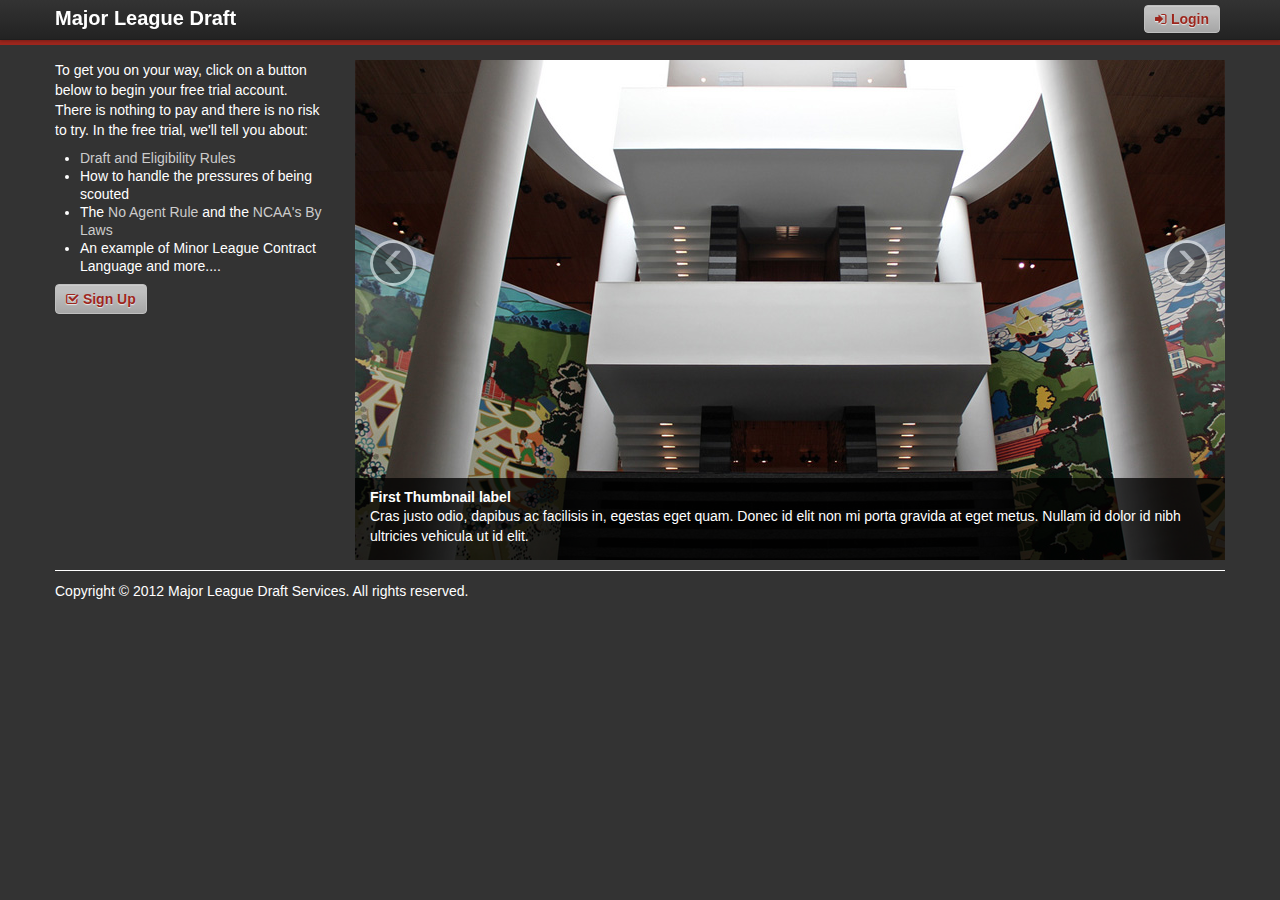
<file: index.html>
<!DOCTYPE html>
<html lang="en">
  <head>
    <meta charset="utf-8">
    <title>Major League Draft</title>
    <meta name="viewport" content="width=device-width, initial-scale=1.0">
    <meta name="description" content="">
    <meta name="author" content="">

    <!-- Le styles -->
    <link href="assets/css/style.css" rel="stylesheet">

    <!-- Le HTML5 shim, for IE6-8 support of HTML5 elements -->
    <!--[if lt IE 9]>
      <script src="http://html5shim.googlecode.com/svn/trunk/html5.js"></script>
    <![endif]-->

    <!-- Le fav and touch icons -->
    <link rel="shortcut icon" href="assets/ico/favicon.ico">
    <link rel="apple-touch-icon-precomposed" sizes="144x144" href="assets/ico/apple-touch-icon-144-precomposed.png">
    <link rel="apple-touch-icon-precomposed" sizes="114x114" href="assets/ico/apple-touch-icon-114-precomposed.png">
    <link rel="apple-touch-icon-precomposed" sizes="72x72" href="assets/ico/apple-touch-icon-72-precomposed.png">
    <link rel="apple-touch-icon-precomposed" href="assets/ico/apple-touch-icon-57-precomposed.png">

  </head>

  <body data-spy="scroll" data-target=".subnav" data-offset="50">


  <!-- Navbar
    ================================================== -->
    <div class="navbar navbar-fixed-top">
      <div class="navbar-inner">
        <div class="container">
          
          <a class="brand" href="index.html">Major League Draft</a>
          <div class="nav pull-right">
		               <a data-toggle="modal" href="#login" class="btn"><i class="icon-signin"></i> Login</a>
		                </div>
        </div>
      </div>
    </div>

    <div class="container">


    <section id="carousel">
      
      <div class="row">
        <div class="span3 columns">
          
         <p>To get you on your way, click on a button below to begin your free trial account. There is nothing to pay and there is no risk to try. In the free trial, we'll tell you about:</p>

<ul>
<li><a href="#" rel="popover" data-content=" Lorem ipsum dolor sit amet, consectetur adipisicing elit, sed do eiusmod tempor incididunt ut labore et dolore magna aliqua." data-original-title="Glossary">Draft and Eligibility Rules</a></li>
<li>How to handle the pressures of being scouted</li>
<li>The <a href="#" rel="popover" data-content=" Lorem ipsum dolor sit amet, consectetur adipisicing elit, sed do eiusmod tempor incididunt ut labore et dolore magna aliqua." data-original-title="Glossary">No Agent Rule</a> and the <a href="#" rel="popover" data-content=" Lorem ipsum dolor sit amet, consectetur adipisicing elit, sed do eiusmod tempor incididunt ut labore et dolore magna aliqua." data-original-title="Glossary">NCAA's By Laws</a></li>
<li>An example of Minor League Contract Language and more....</li>
</ul>
          <a data-toggle="modal" href="#signup" class="btn"><i class="icon-check"></i> Sign Up</a>
        </div>
        <div class="span9 columns">
        
          <div id="myCarousel" class="carousel slide">
            <div class="carousel-inner">
              <div class="item active">
                <img src="assets/img/bootstrap-mdo-sfmoma-01.jpg" alt="">
                <div class="carousel-caption">
                  <h4>First Thumbnail label</h4>
                  <p>Cras justo odio, dapibus ac facilisis in, egestas eget quam. Donec id elit non mi porta gravida at eget metus. Nullam id dolor id nibh ultricies vehicula ut id elit.</p>
                </div>
              </div>
              <div class="item">
                <img src="assets/img/bootstrap-mdo-sfmoma-02.jpg" alt="">
                <div class="carousel-caption">
                  <h4>Second Thumbnail label</h4>
                  <p>Cras justo odio, dapibus ac facilisis in, egestas eget quam. Donec id elit non mi porta gravida at eget metus. Nullam id dolor id nibh ultricies vehicula ut id elit.</p>
                </div>
              </div>
              <div class="item">
                <img src="assets/img/bootstrap-mdo-sfmoma-03.jpg" alt="">
                <div class="carousel-caption">
                  <h4>Third Thumbnail label</h4>
                  <p>Cras justo odio, dapibus ac facilisis in, egestas eget quam. Donec id elit non mi porta gravida at eget metus. Nullam id dolor id nibh ultricies vehicula ut id elit.</p>
                </div>
              </div>
            </div>
            <a class="left carousel-control" href="#myCarousel" data-slide="prev">&lsaquo;</a>
            <a class="right carousel-control" href="#myCarousel" data-slide="next">&rsaquo;</a>
          </div>
          
    </section>




     <!-- Footer
      ================================================== -->
      <footer class="footer">
        <p> Copyright &copy; 2012 Major League Draft Services. All rights reserved.</p>
      </footer>

    </div><!-- /container -->



    <!-- Le javascript
    ================================================== -->
    <!-- Placed at the end of the document so the pages load faster -->
    <script type="text/javascript" src="http://platform.twitter.com/widgets.js"></script>
    <script src="assets/js/jquery.js"></script>
    <script src="assets/js/google-code-prettify/prettify.js"></script>
    <script src="assets/js/bootstrap-transition.js"></script>
    <script src="assets/js/bootstrap-alert.js"></script>
    <script src="assets/js/bootstrap-modal.js"></script>
    <script src="assets/js/bootstrap-dropdown.js"></script>
    <script src="assets/js/bootstrap-scrollspy.js"></script>
    <script src="assets/js/bootstrap-tab.js"></script>
    <script src="assets/js/bootstrap-tooltip.js"></script>
    <script src="assets/js/bootstrap-popover.js"></script>
    <script src="assets/js/bootstrap-button.js"></script>
    <script src="assets/js/bootstrap-collapse.js"></script>
    <script src="assets/js/bootstrap-carousel.js"></script>
    <script src="assets/js/bootstrap-typeahead.js"></script>
    <script src="assets/js/application.js"></script>

<div id="login" class="modal hide fade">
            <div class="modal-header">
              
              <h3>Login</h3>
            </div>	<form class="form-horizontal">
				
            <div class="modal-body">
            	
				          	<div class="control-group">
					            <label class="control-label" for="input01">Login</label>
					            <div class="controls">
					              <input type="text" class="input-xlarge" id="input01">

					            </div>
				          </div>
				         <div class="control-group">
				            <label class="control-label" for="input01">Password</label>
				            <div class="controls">
				              <input type="password" class="input-xlarge" id="input01">
<label><input type="checkbox" name="a" id="a" /> Remember me</label>
				            </div>
				          </div>
				          
				      
            </div>
            <div class="modal-footer form-actions">
              <a href="#" class="btn left" data-dismiss="modal"><i class="icon-remove"></i> Cancel</a>
              <a href="innings.html" class="btn"><i class="icon-ok"></i> Login</a>
            </div>
	      </form>
          </div>

<div id="signup" class="modal hide fade">
            <div class="modal-header">
              <h3>Sign Up</h3>
            </div>	<form class="form-horizontal">
				
            <div class="modal-body">
            	<p> Lorem ipsum dolor sit amet, consectetur adipisicing elit, sed do eiusmod tempor incididunt ut labore et dolore magna aliqua. Ut enim ad minim veniam, quis nostrud exercitation ullamco laboris nisi ut aliquip.</p>
				         
					<div class="control-group">
							      <label class="control-label" for="input01">Draft Year</label>
							      <div class="controls">
							        <select>
										<option>Select</option>
										<option>High School</option>
										<option>Junior College</option>
										<option>College Junior</option>
										<option>College Senior</option>
										</select>
							      </div>
							    </div>
					<div class="control-group">
							      <label class="control-label" for="input01">Username</label>
							      <div class="controls">
							        <input type="text" class="input-xlarge" id="username">
							      </div>
							    </div>
								<div class="control-group">
								      <label class="control-label" for="input01">Password</label>
								      <div class="controls">
								        <input type="password" class="input-xlarge" id="password">
								      </div>
								    </div>
									<div class="control-group">
									      <label class="control-label" for="input01">Confirm Password</label>
									      <div class="controls">
									        <input type="password_confirm" class="input-xlarge" id="password">
									      </div>
									    </div>

								<div class="control-group">
								      <label class="control-label" for="input01">Email</label>
								      <div class="controls">
								        <input type="text" class="input-xlarge" id="email">
								      </div>
								    </div>
									<div class="control-group">
									      <label class="control-label" for="input01">Phone</label>
									      <div class="controls">
									        <input type="text" class="input-xlarge" id="phone">
									      </div>
									    </div>
										<div class="control-group">
										      <label class="control-label" for="input01">Zip Code</label>
										      <div class="controls">
										        <input type="text" class="input-xlarge" id="zip">
										      </div>
										    </div>

							    	<div class="control-group">
									   <input type="checkbox" />I Agree to MLDS' <a data-toggle="modal"  data-dismiss="modal" href="#terms">terms &amp; conditions</a>
									    </div>
				          
				      
            </div>
            <div class="modal-footer form-actions">
              <a href="#" class="btn left" data-dismiss="modal"><i class="icon-remove"></i> Cancel</a>
              <a href="#" class="btn"><i class="icon-ok"></i> Sign Up</a>
            </div>
	      </form>
          </div>

<div id="terms" class="modal hide fade">
            <div class="modal-header">
              <h3>Terms &amp; Conditions of Use and Privacy Policy</h3>
            </div>	<form class="form-horizontal">
				
            <div class="modal-body">
            	<p>This Internet Website Use Agreement (the “Agreement”) is between you and Major League Draft Service (“MLDraft.com”), a Limited Liability Company organized under the laws of the State of New York. Your use of MLDraft.com is subject to the following terms and conditions of use: <br><br>YOU AGREE TO READ THESE TERMS AND CONDITIONS OF USE CAREFULLY BEFORE USING THIS MLDraft.com. Use of MLDraft.com signifies your unconditional agreement to the terms and conditions of this Agreement. If you do not agree to these terms and conditions of use, do not access or otherwise use this MLDraft.com. MLDraft.com reserves the right, at its sole discretion, from time to time, to change, modify, add or remove any portion of this Agreement, in whole or in part, at any time, without notice.<br><br>The MLDraft.com is protected by one or more copyrights pursuant to U.S. copyright laws, international conventions and other intellectual property laws. You will abide by any and all copyright notices, trademark notices, ownership information or restrictions contained in any content on the MLDraft.com. Copying or storing of any content on MLDraft.com for reproduction, redistribution or publication to third parties for commercial purposes is expressly prohibited without prior written permission from MLDraft.com and doing so will constitute prima facie evidence of breach of contract and copyright infringement under this agreeement. All rights to MLDraft.com's copyrighted materials not expressly granted herein are reserved by MLDraft.com.<br><br>MLDraft.com, at its sole discretion, may change, suspend or discontinue any aspect of the MLDraft.com at any time, including the availability of any MLDraft.com feature, database or content. Company may also impose limits on certain features and services or restrict your access to parts or all of the MLDraft.com without notice or liability. <br><br>MLDraft.com may gather, process and use information and materials received from you (e.g., name, physical address, e-mail address) or collected through your use of the Website for any lawful reason or purpose. You represent, warrant and covenant that you shall not upload, post or transmit to or distribute or otherwise publish through the MLDraft.com any materials which: (i) restrict or inhibit any other user from using and enjoying the MLDraft.com; (ii) are unlawful, threatening, abusive, libelous, defamatory, obscene, vulgar, offensive, pornographic, profane, sexually explicit or indecent; (iii) constitute or encourage conduct that would constitute a criminal offense, give rise to civil liability or otherwise violate any law or governmental regulation; (iv) violate, plagiarize or infringe the rights of third parties including, without limitation, copyright, trademark, patent, rights of privacy or publicity or any other proprietary right; (v) contain a virus or other harmful or destructive elements; (vi) contain any information, software or other material of a commercial nature; (vii) contain advertising of any kind; or (viii) constitute or contain false or misleading indications of origin or statements of fact.<br><br>You hereby agree to defend, indemnify and hold harmless MLDraft.com, and all its officers, directors, agents, employees, information providers, affiliates, licensors and licensees from and against any and all liabilities, claims, penalties, losses, damages, cost and expense (including court costs and reasonable attorneyês fees, interest expense and amounts paid in compromise or settlement), suits or actions arising out of or resulting from any breach by you of this Agreement, including the foregoing representations, warranties and covenants. You shall cooperate as fully as reasonably required in the defense of any claim. <br><br>The MLDraft.com may contain hypertext links and pointers to the other World Wide Web Internet sites and resources operated and controlled by parties other than MLDraft.com. Links to and from the MLDraft.com to such third party sites do not imply or constitute an endorsement by MLDraft.com of any third party material or contents. <br><br>MLDraft.com does not represent or endorse the accuracy or reliability of any advice, opinion, statement or other information displayed or distributed through the MLDraft.com. You acknowledge that misuse, misrepresentation or failure to follow MLDraft.com’s tailored advice, opinion, statement or other information displayed or distributed may have an undesired result. You acknowledge that any reliance upon any such opinion, advice, statement, memorandum, or information shall be at your sole risk and you agree not to hold MLDraft.com liable for any harm caused by reliance on its advice, opinion, statement or other information displayed or distributed on MLDraft.com. MLDraft.com reserves the right, in its sole discretion, to correct any errors or omissions in any portion of MLDraft.com. <br><br>MLDraft.com reserves the right at all times to disclose any information as necessary to satisfy any law, regulation or government request, or to edit, refuse to post or to remove any information or materials, in whole or in part, that in MLDraft.com’s sole discretion are objectionable or in violation of this Agreement.<br><br>MLDraft.com reserves the right at all times to terminate your subscription without cause and without a refund.</p>
				<p>MLDraft.com provides 100% refunds for unsatisfied customers.&nbsp;To be considered for a refund, a customer must submit a written notice to Major League Draft Services within the first 15 days of the purchase stating why they no longer want to subscribe to the service.</p>
				<p>MLDraft.com, including all content, software, functions, materials and information made available on or accessed through the MLDraft.com, is provided on an “as is” basis. To the fullest extent permissible by law, MLDraft.com makes no representation or warranties of any kind whatsoever for the content on MLDraft.com or the materials, information and functions made accessible by the software used on or accessed through MLDraft.com, for any hypertext links to third party websites or for any breach of security associated with the transmission of sensitive information through MLDraft.com or any linked site. Further, MLDraft.com disclaims any express or implied warranties, including, without limitation, merchantability, fitness for a particular purpose and non-infringement. Mldraft.com does not warrant that the functions contained in the website or any materials or content contained therein will be unintits website, including, without limitation, the content and any errors contained therein. To the fullest extent permissible by law, MLDraft.com shall not be liable to you for any direct, indirect, punitive, incidental, special or consequential damages arising out of or in any way connected with the use of or access to MLDraft.com or for any information obtained through MLDraft.com, whether based on contract, tort, strict liability or otherwise, even if MLDraft.com or any of its agents has been advised of the possibility of damages. Some states/jurisdictions do not allow the exclusion or limitation of liability for consequential or incidental damages, and therefore the preceeding limitation may not apply to you.<br><br>Any products or services purchased from MLDraft.com shall be provided in accordance with MLDraft.com’s general terms and conditions.<br><br>By posting messages, uploading files, inputting data or engaging in any other form of communication (individually or collectively “Communications”) to MLDraft.com, you hereby grant to MLDraft.com a perpetual, worldwide, irrevocable, unrestricted, non-exclusive, royalty free license to use, copy, license, sublicense, adapt, distribute, display, publicly perform, reproduce, transmit, modify, edit and otherwise fully exploit such Communications, in all media now known or hereafter developed. You hereby waive all rights to any claim against MLDraft.com for any alleged or actual infringements of any proprietary rights, rights of privacy and publicity, moral rights and rights of attribution in connection with such Communications.<br><br>You acknowledge that Communications involving MLDraft.com are not confidential and that Communications may be read or intercepted by others. You acknowledge that by submitting Communications to MLDraft.com, no confidential, fiduciary, contractually implied or other relationship is created between you and MLDraft.com other than pursuant to this Agreement.<br><br>This agreement shall be governed by and construed in accordance with the laws of the state of New York, without regard to conflicts of laws provisions. You hereby agree and consent that the sole and exclusive jurisdiction for any action or proceeding arising out of or relating to this agreement shall be an appropriate state or federal court located in the state of New York.<br><br>MLDraft.com does not accept or consider creative ideas, suggestions or materials other than those which have been specifically requested or otherwise affirmatively solicited by MLDraft.com in writing. It is the intent of this policy to avoid possible misunderstandings as to the ownership of creative ideas, concepts, suggestions or materials. If you send any creative materials, suggestions, ideas, notes, drawings, concepts or other information (collectively known as the "Information") to MLDraft.com in printed form, electronic means or otherwise, the Information shall be deemed to be the property of MLDraft.com and shall not be subject to any obligations of confidence, non-disclosure or non-usage. MLDraft.com is hereby entitled to unrestricted usage of the Information on a worldwide basis without compensation to the provider of the Information. <br><br>This Agreement constitutes the entire agreement between MLDraft.com and you with respect to your use of and access to the MLDraft.com. This Agreement supersedes all prior or contemporaneous communications and proposals, whether electronic, oral or written, between you and MLDraft.com with respect to the MLDraft.com. Use of MLDraft.com is unauthorized in any jurisdiction that does not give effect to all of the terms and conditions of this Agreement. Any cause of action you may have with respect to your use of and access to the MLDraft.com must be commenced within one (1) year after the claim or cause of action arises. If for any reason a court of competent jurisdiction finds any provision of this Agreement, or portion thereof, to be unenforceable, that provision shall be enforced to the maximum extent permissible so as to give legal effect to the intent of the Agreement, and the remainder of this Agreement shall continue in full force and effect. A printed version of this Agreement and of any notice given in electronic form shall be admissible in judicial or administrative proceedings based upon or relating to this Agreement or the MLDraft.com to the same extent and subject to the same conditions as other business documents and records generated and maintained in printed form by MLDraft.com. The failure of MLDraft.com to enforce any provision of this Agreement shall not be deemed a waiver of such provision nor bar MLDraft.com’s right to enforce the provision.</p>
			
				      
            </div>
            <div class="modal-footer form-actions">
              <a data-toggle="modal"  data-dismiss="modal" href="#signup" class="btn"><i class="icon-arrow-left"></i> Return</a>
            </div>
	      </form>
          </div>

  </body>
</html>

<!-- Localized -->
</file>
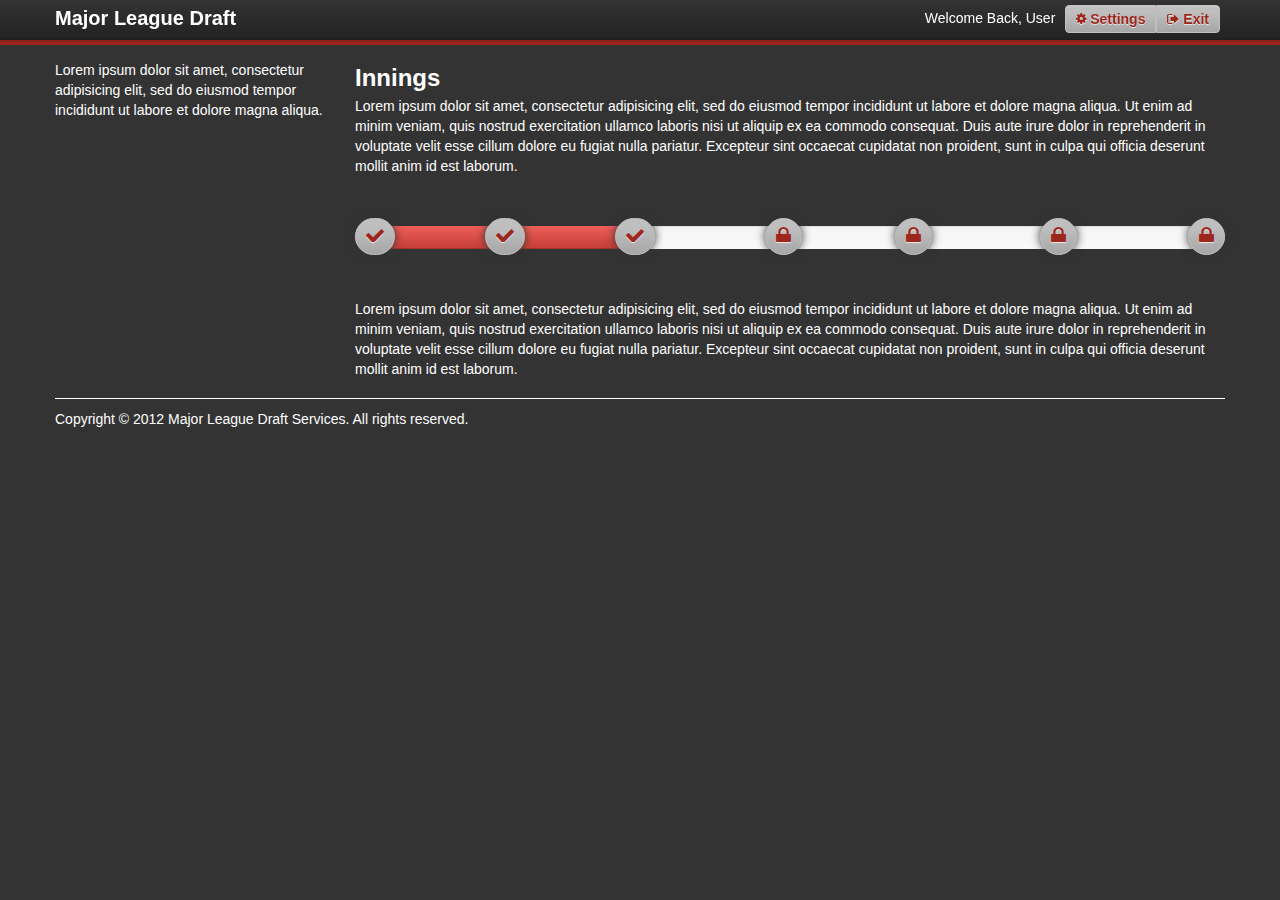
<file: innings.html>
<!DOCTYPE html>
<html lang="en">
  <head>
    <meta charset="utf-8">
    <title>Major League Draft</title>
    <meta name="viewport" content="width=device-width, initial-scale=1.0">
    <meta name="description" content="">
    <meta name="author" content="">

    <!-- Le styles -->
    <link href="assets/css/style.css" rel="stylesheet">

    <!-- Le HTML5 shim, for IE6-8 support of HTML5 elements -->
    <!--[if lt IE 9]>
      <script src="http://html5shim.googlecode.com/svn/trunk/html5.js"></script>
    <![endif]-->

    <!-- Le fav and touch icons -->
    <link rel="shortcut icon" href="assets/ico/favicon.ico">
    <link rel="apple-touch-icon-precomposed" sizes="144x144" href="assets/ico/apple-touch-icon-144-precomposed.png">
    <link rel="apple-touch-icon-precomposed" sizes="114x114" href="assets/ico/apple-touch-icon-114-precomposed.png">
    <link rel="apple-touch-icon-precomposed" sizes="72x72" href="assets/ico/apple-touch-icon-72-precomposed.png">
    <link rel="apple-touch-icon-precomposed" href="assets/ico/apple-touch-icon-57-precomposed.png">

  </head>

  <body data-spy="scroll" data-target=".subnav" data-offset="50">


  <!-- Navbar
    ================================================== -->
    <div class="navbar navbar-fixed-top">
      <div class="navbar-inner">
        <div class="container">
          
          <a class="brand" href="index.html">Major League Draft</a>
          <div class="nav pull-right">
		              Welcome Back, 
  
    User<div class="btn-group">
    <a data-toggle="modal" href="#settings" class="btn"><i class="icon-cog"></i> Settings</a>
    <a data-toggle="modal" href="#logout" class="btn"><i class="icon-signout"></i> Exit</a></div>

                   
                   
		                </div>
        </div>
      </div>
    </div>

    <div class="container">


    <section id="carousel">
      
      <div class="row">
        <div class="span3 columns">
          
         Lorem ipsum dolor sit amet, consectetur adipisicing elit, sed do eiusmod tempor incididunt ut labore et dolore magna aliqua.
        </div>
        <div class="span9 columns">
          <h2>Innings</h2>
          <p> Lorem ipsum dolor sit amet, consectetur adipisicing elit, sed do eiusmod tempor incididunt ut labore et dolore magna aliqua. Ut enim ad minim veniam, quis nostrud exercitation ullamco laboris nisi ut aliquip ex ea commodo consequat. Duis aute irure dolor in reprehenderit in voluptate velit esse cillum dolore eu fugiat nulla pariatur. Excepteur sint occaecat cupidatat non proident, sunt in culpa qui officia deserunt mollit anim id est laborum.</p>
        <div class="progress innings progress-danger">
          <a href="#" class="tooltip-test btn" data-original-title="Lorem ipsum dolor sit amet, consectetur adipisicing elit, sed do eiusmod tempor incididunt ut labore et dolore magna aliqua."><i class="icon-ok"></i></a>
          <a href="#" class="tooltip-test btn" data-original-title="Lorem ipsum dolor sit amet, consectetur adipisicing elit, sed do eiusmod tempor incididunt ut labore et dolore magna aliqua."><i class="icon-ok"></i></a>
          <a href="#" class="tooltip-test btn" data-original-title="Lorem ipsum dolor sit amet, consectetur adipisicing elit, sed do eiusmod tempor incididunt ut labore et dolore magna aliqua."><i class="icon-ok"></i></a>
          <a href="#" class="tooltip-test btn" data-original-title="Lorem ipsum dolor sit amet, consectetur adipisicing elit, sed do eiusmod tempor incididunt ut labore et dolore magna aliqua."><i class="icon-lock"></i></a>
           <a href="#" class="tooltip-test btn" data-original-title="Lorem ipsum dolor sit amet, consectetur adipisicing elit, sed do eiusmod tempor incididunt ut labore et dolore magna aliqua."><i class="icon-lock"></i></a>
            <a href="#" class="tooltip-test btn" data-original-title="Lorem ipsum dolor sit amet, consectetur adipisicing elit, sed do eiusmod tempor incididunt ut labore et dolore magna aliqua."><i class="icon-lock"></i></a>
             <a href="#" class="tooltip-test btn" data-original-title="Lorem ipsum dolor sit amet, consectetur adipisicing elit, sed do eiusmod tempor incididunt ut labore et dolore magna aliqua."><i class="icon-lock"></i></a>
  <div class="bar"
       style="width: 33%;"></div>
</div>
          <p>Lorem ipsum dolor sit amet, consectetur adipisicing elit, sed do eiusmod tempor incididunt ut labore et dolore magna aliqua. Ut enim ad minim veniam, quis nostrud exercitation ullamco laboris nisi ut aliquip ex ea commodo consequat. Duis aute irure dolor in reprehenderit in voluptate velit esse cillum dolore eu fugiat nulla pariatur. Excepteur sint occaecat cupidatat non proident, sunt in culpa qui officia deserunt mollit anim id est laborum.</p>
          </div>
          
    </section>




     <!-- Footer
      ================================================== -->
      <footer class="footer">
        <p> Copyright &copy; 2012 Major League Draft Services. All rights reserved.</p>
      </footer>

    </div><!-- /container -->



    <!-- Le javascript
    ================================================== -->
    <!-- Placed at the end of the document so the pages load faster -->
    <script type="text/javascript" src="http://platform.twitter.com/widgets.js"></script>
    <script src="assets/js/jquery.js"></script>
    <script src="assets/js/google-code-prettify/prettify.js"></script>
    <script src="assets/js/bootstrap-transition.js"></script>
    <script src="assets/js/bootstrap-alert.js"></script>
    <script src="assets/js/bootstrap-modal.js"></script>
    <script src="assets/js/bootstrap-dropdown.js"></script>
    <script src="assets/js/bootstrap-scrollspy.js"></script>
    <script src="assets/js/bootstrap-tab.js"></script>
    <script src="assets/js/bootstrap-tooltip.js"></script>
    <script src="assets/js/bootstrap-popover.js"></script>
    <script src="assets/js/bootstrap-button.js"></script>
    <script src="assets/js/bootstrap-collapse.js"></script>
    <script src="assets/js/bootstrap-carousel.js"></script>
    <script src="assets/js/bootstrap-typeahead.js"></script>
    <script src="assets/js/application.js"></script>

<div id="logout" class="modal hide fade">
            <div class="modal-header">
              <h3>Logout</h3>
            </div>  <form class="form-horizontal">
        
            <div class="modal-body">
              
                    Are you sure you want to exit?
                  
              
            </div>
            <div class="modal-footer form-actions">
              <a href="#" class="btn left" data-dismiss="modal"><i class="icon-remove"></i> No, Return</a>
              <a href="index.html" class="btn"><i class="icon-signout"></i> Yes, Exit</a>
            </div>
        </form>
</div>
<div id="settings" class="modal hide fade">
            <div class="modal-header">
              <h3>Settings</h3>
            </div>  <form class="form-horizontal">
        
            <div class="modal-body">
              
                  <div class="tab">
  <ul id="tab" class="nav nav-tabs">
    <li class="active"><a href="#tab1" data-toggle="tab">Title 1</a></li>
    <li><a href="#tab2" data-toggle="tab">Title 2</a></li>
    <li><a href="#tab3" data-toggle="tab">Title 3</a></li>
    <li><a href="#tab4" data-toggle="tab">Title 4</a></li>
    <li><a href="#tab5" data-toggle="tab">Title 5</a></li>
  </ul>
  <div id="myTabContent" class="tab-content">
    <div class="tab-pane fade in active" id="tab1">
      <p>Lorem ipsum dolor sit amet, consectetur adipisicing elit, sed do eiusmod tempor incididunt ut labore et dolore magna aliqua.</p>
    </div>
    <div class="tab-pane fade" id="tab2">
      <p>Lorem ipsum dolor sit amet, consectetur adipisicing elit, sed do eiusmod tempor incididunt ut labore et dolore magna aliqua. Ut enim ad minim veniam, quis nostrud exercitation ullamco laboris nisi ut aliquip ex ea commodo consequat. Duis aute irure dolor in reprehenderit in voluptate velit esse cillum dolore eu fugiat nulla pariatur. Excepteur sint occaecat cupidatat non proident, sunt in culpa qui officia deserunt mollit anim id est laborum.</p>
    </div>
    <div class="tab-pane fade" id="tab3">
      <p>Ut enim ad minim veniam, quis nostrud exercitation ullamco laboris nisi ut aliquip ex ea commodo consequat. Duis aute irure dolor in reprehenderit in voluptate velit esse cillum dolore eu fugiat nulla pariatur. Excepteur sint occaecat cupidatat non proident, sunt in culpa qui officia deserunt mollit anim id est laborum.</p>
    </div>
    <div class="tab-pane fade" id="tab4">
      <p>Lorem ipsum dolor sit amet, consectetur adipisicing elit, sed do eiusmod tempor incididunt ut labore et dolore magna aliqua.</p>
    </div>
    <div class="tab-pane fade" id="tab5">
      <p>Lorem ipsum dolor sit amet, consectetur adipisicing elit, sed do eiusmod tempor incididunt ut labore et dolore magna aliqua. Ut enim ad minim veniam, quis nostrud exercitation ullamco laboris nisi ut aliquip ex ea commodo consequat. Duis aute irure dolor in reprehenderit in voluptate velit esse cillum dolore eu fugiat nulla pariatur. Excepteur sint occaecat cupidatat non proident, sunt in culpa qui officia deserunt mollit anim id est laborum.</p>
    </div>
  </div>
</div>
                  
              
            </div>
            <div class="modal-footer form-actions">
              <a href="#" class="btn left" data-dismiss="modal"><i class="icon-remove"></i> Cancel</a>
              <a href="index.html" class="btn"><i class="icon-ok"></i> Save</a>
            </div>
        </form>
</div>


  </body>
</html>

<!-- Localized -->
</file>
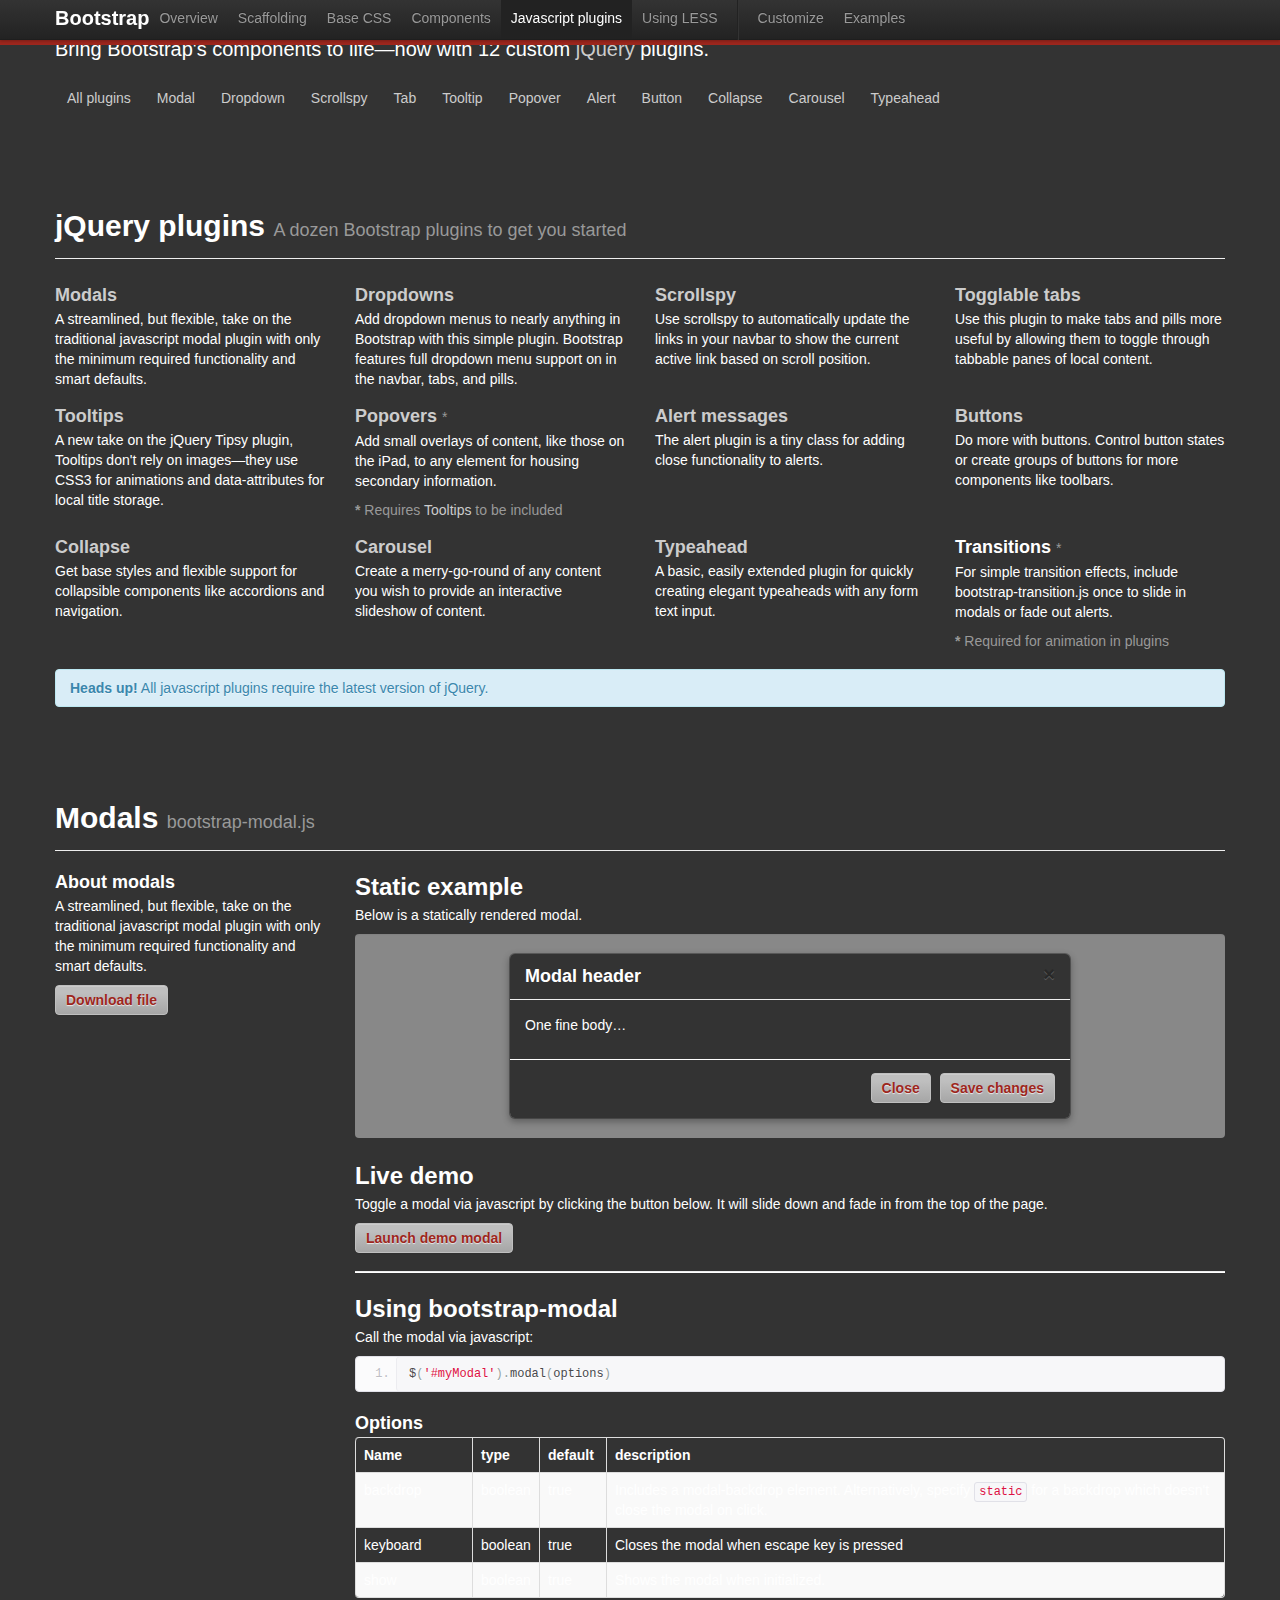
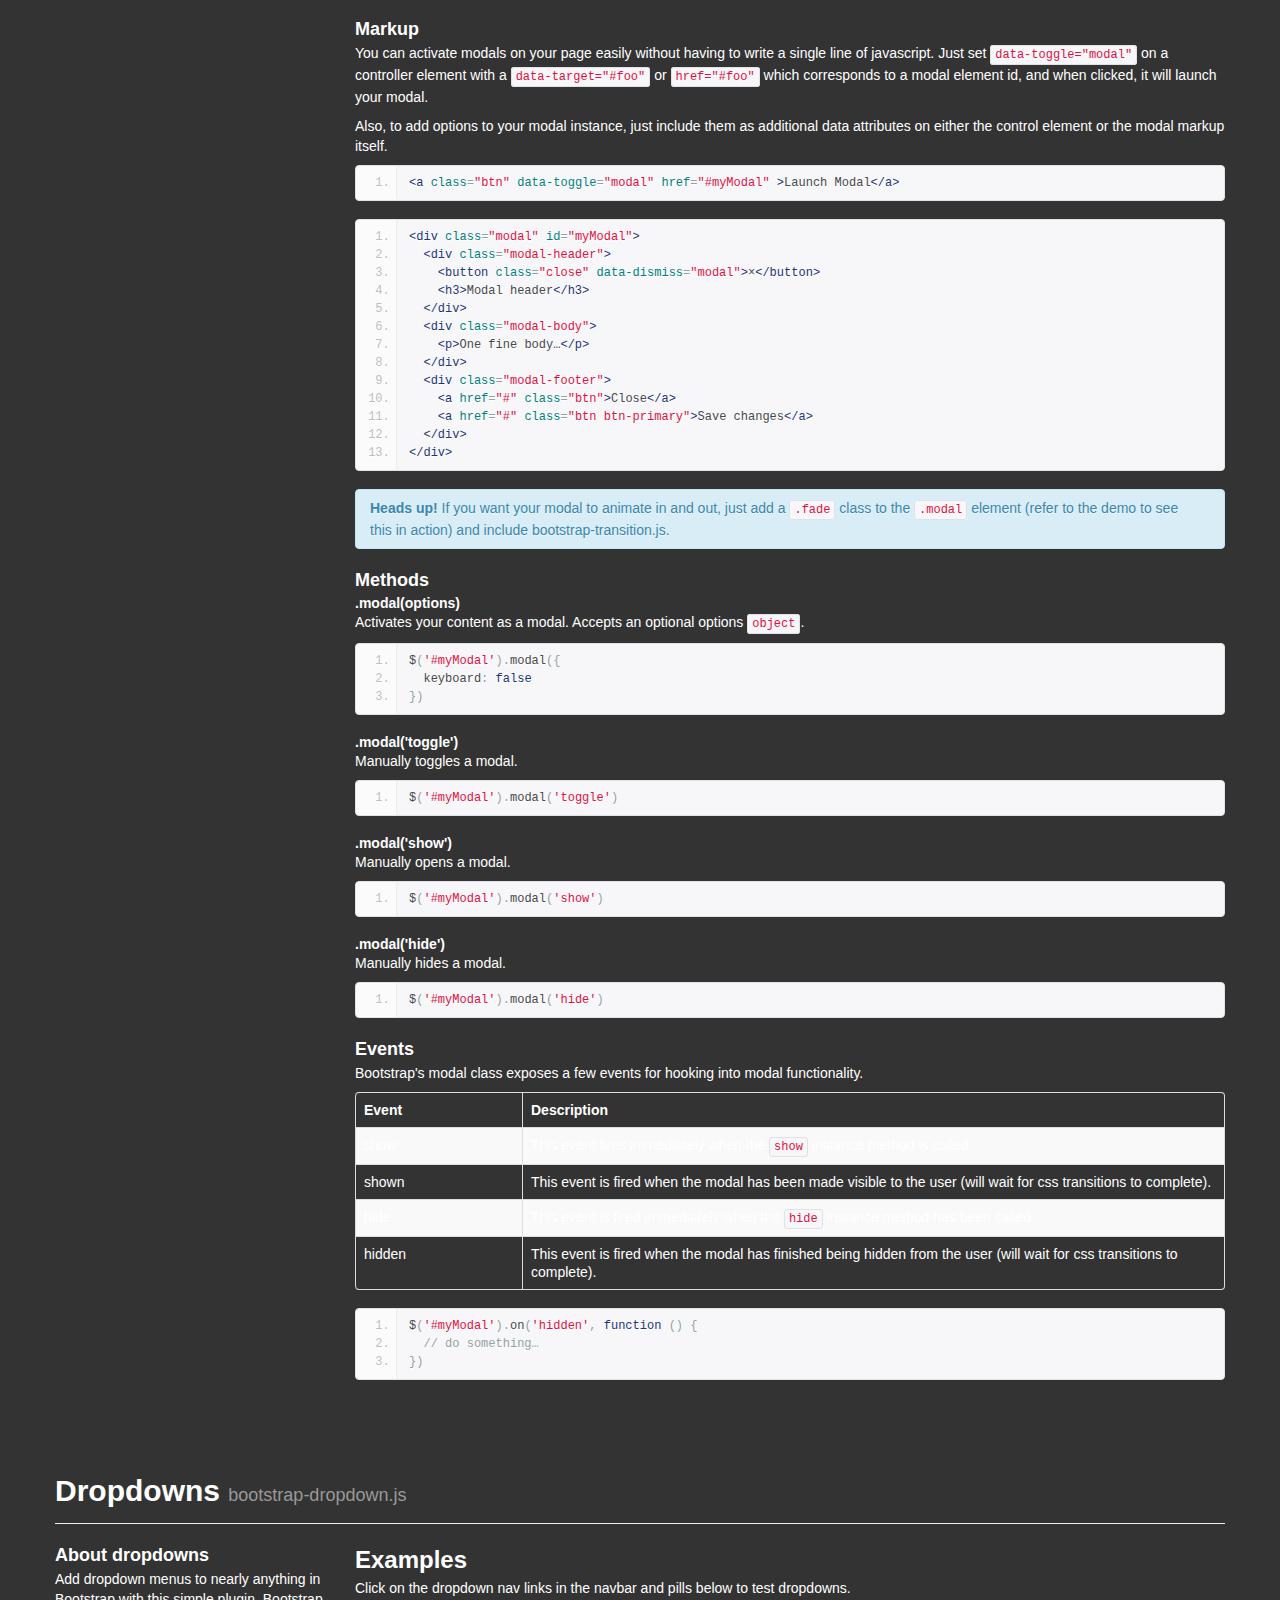
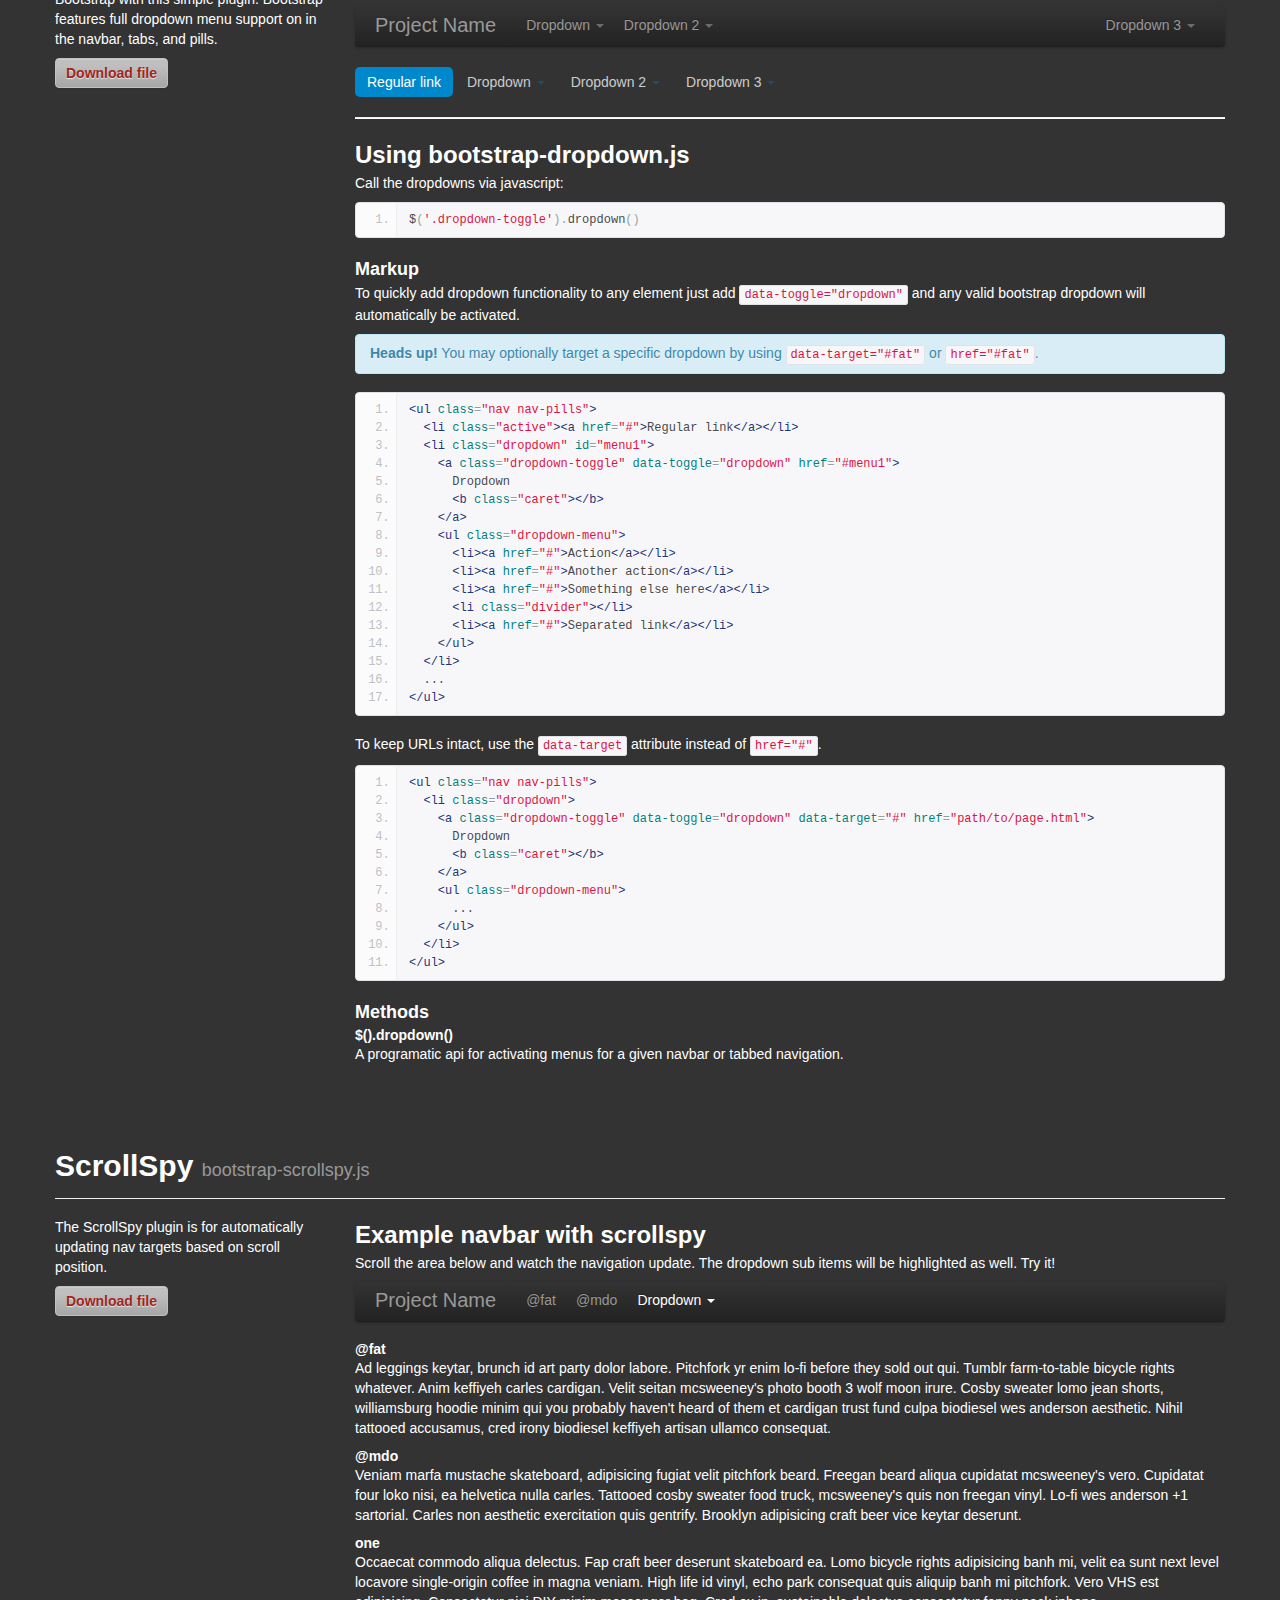
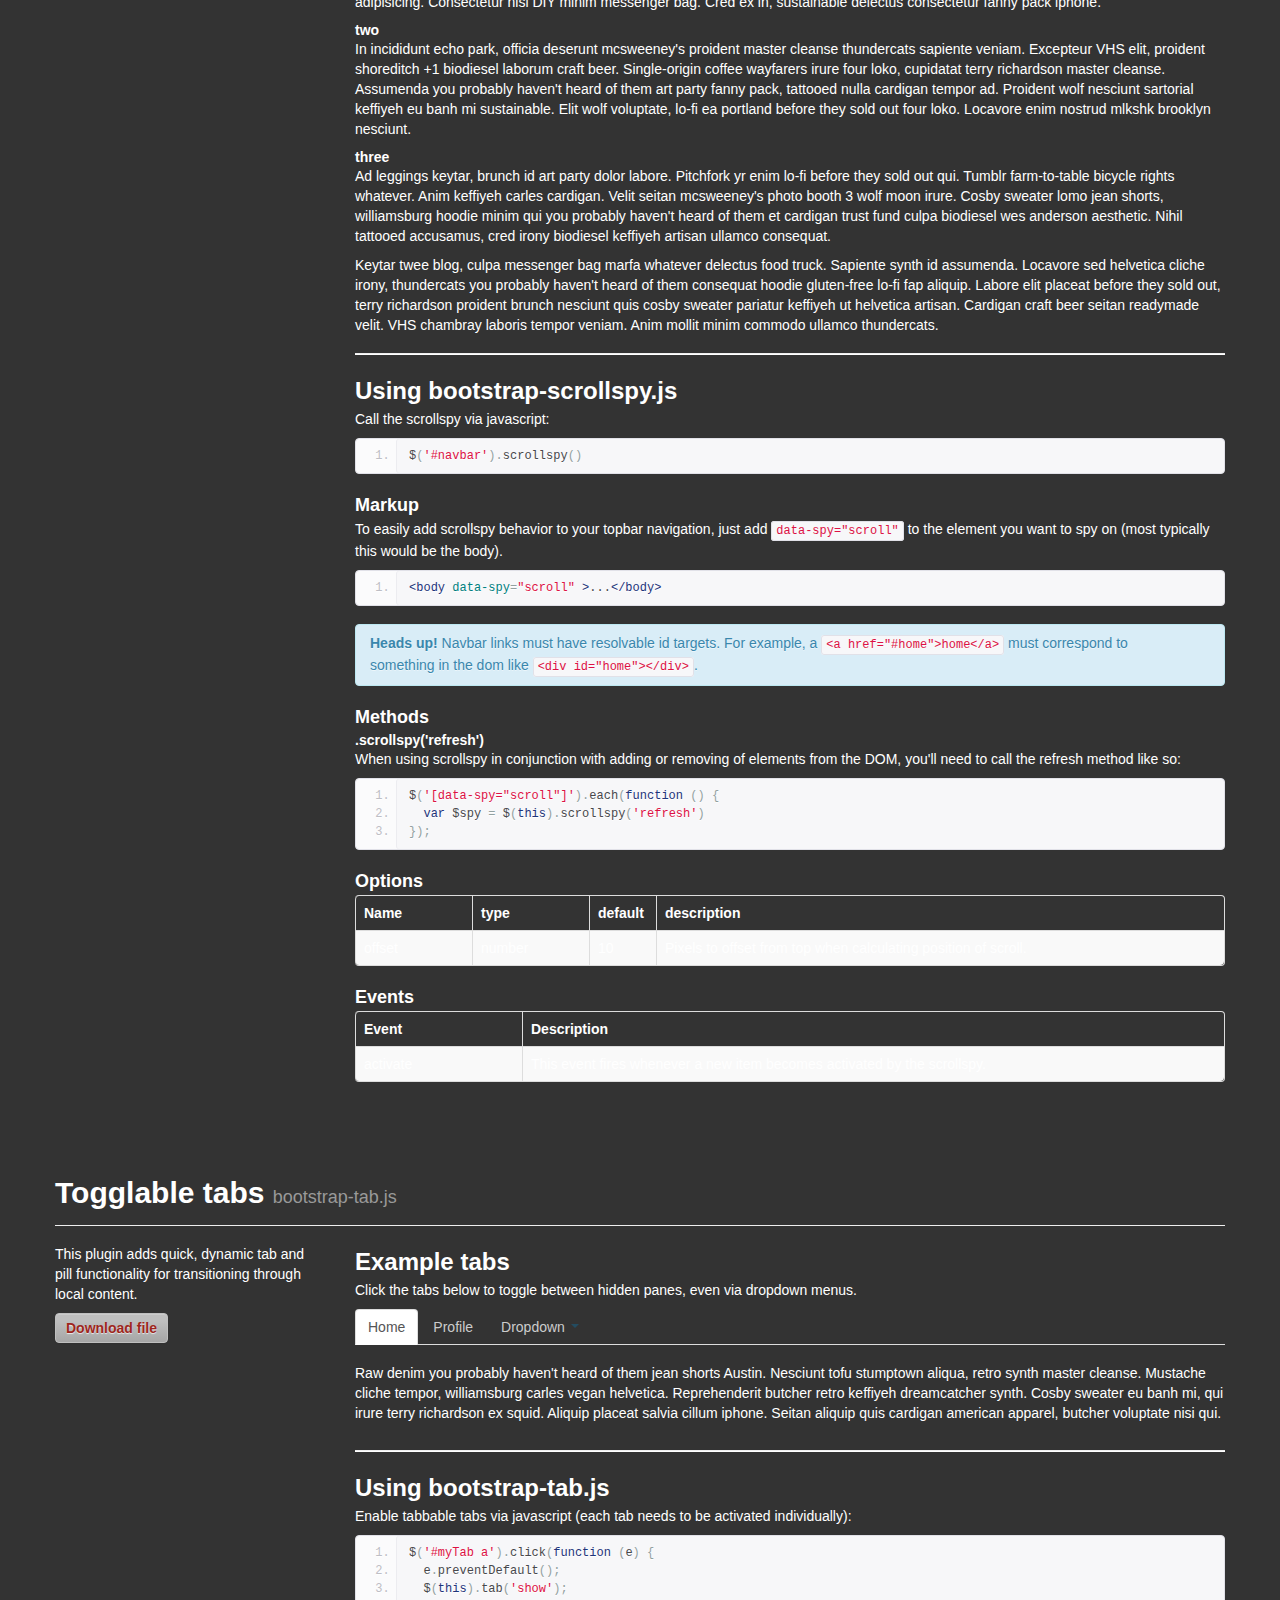
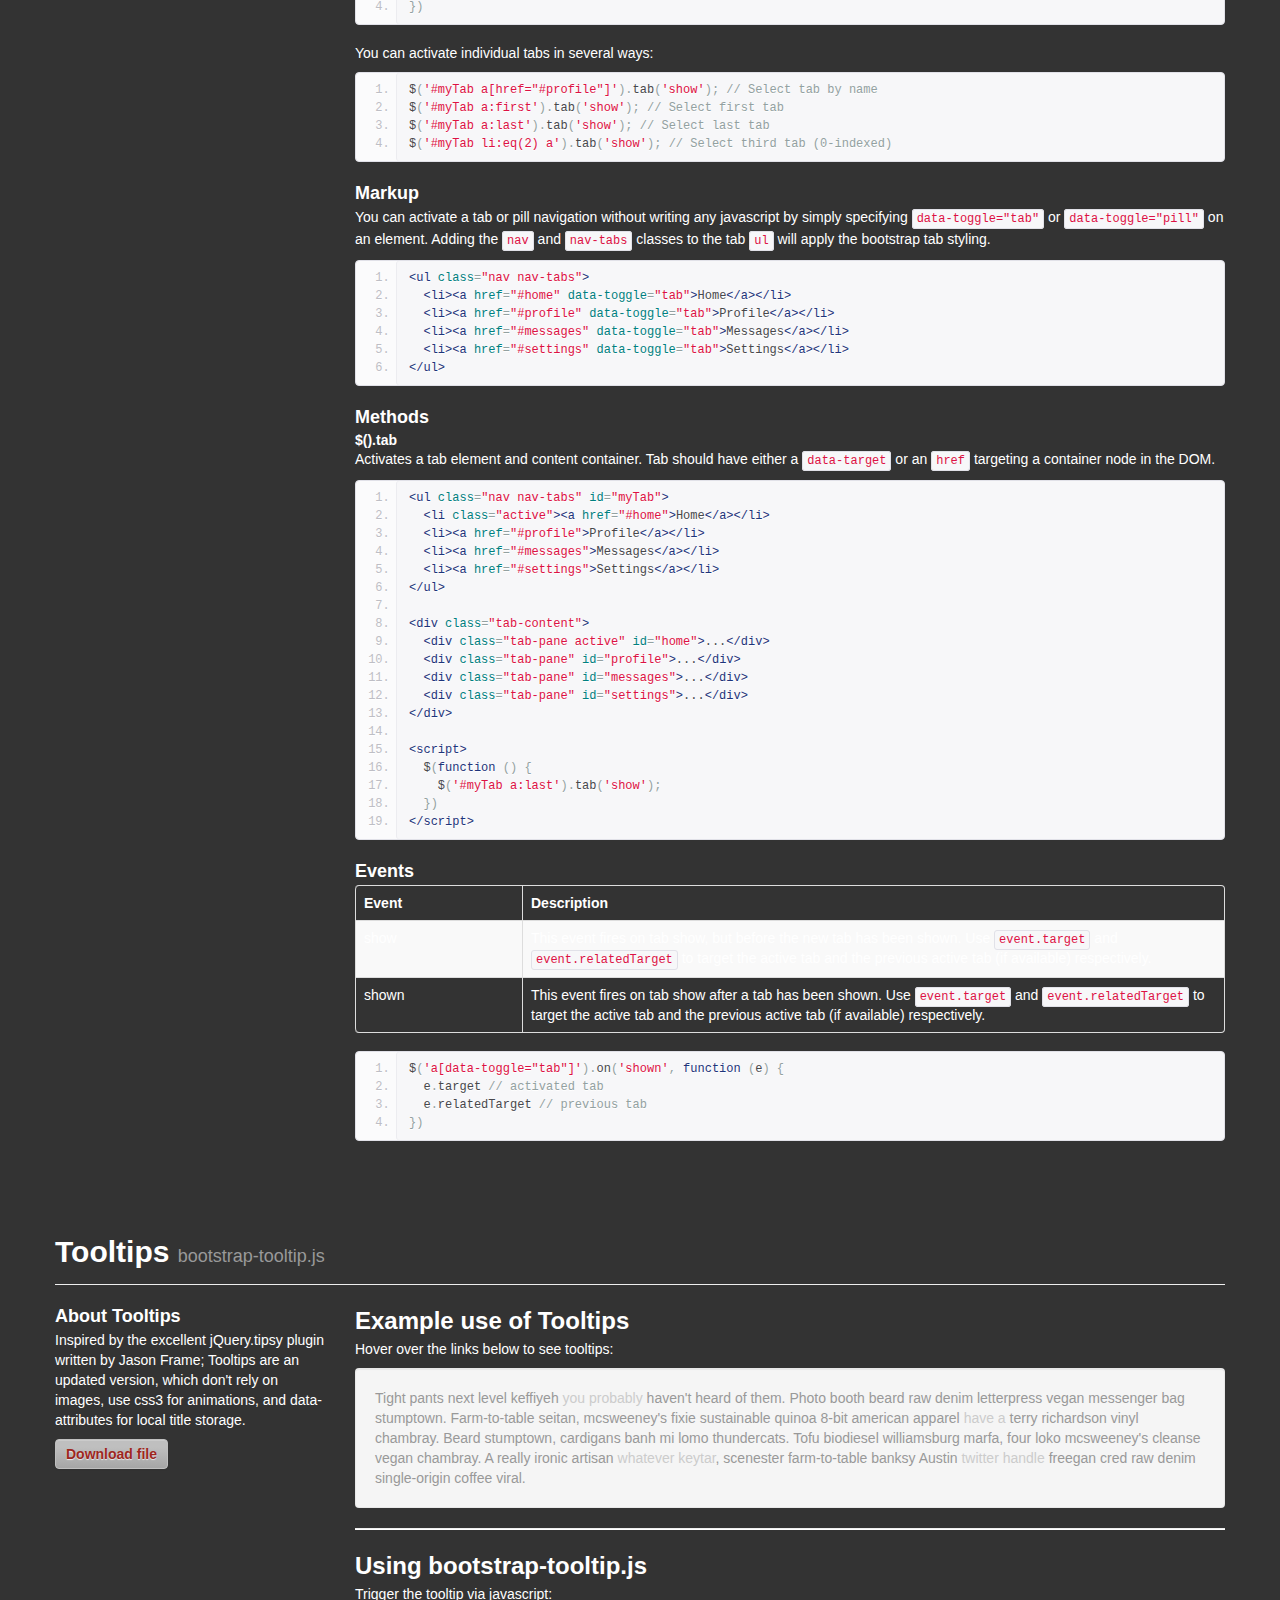
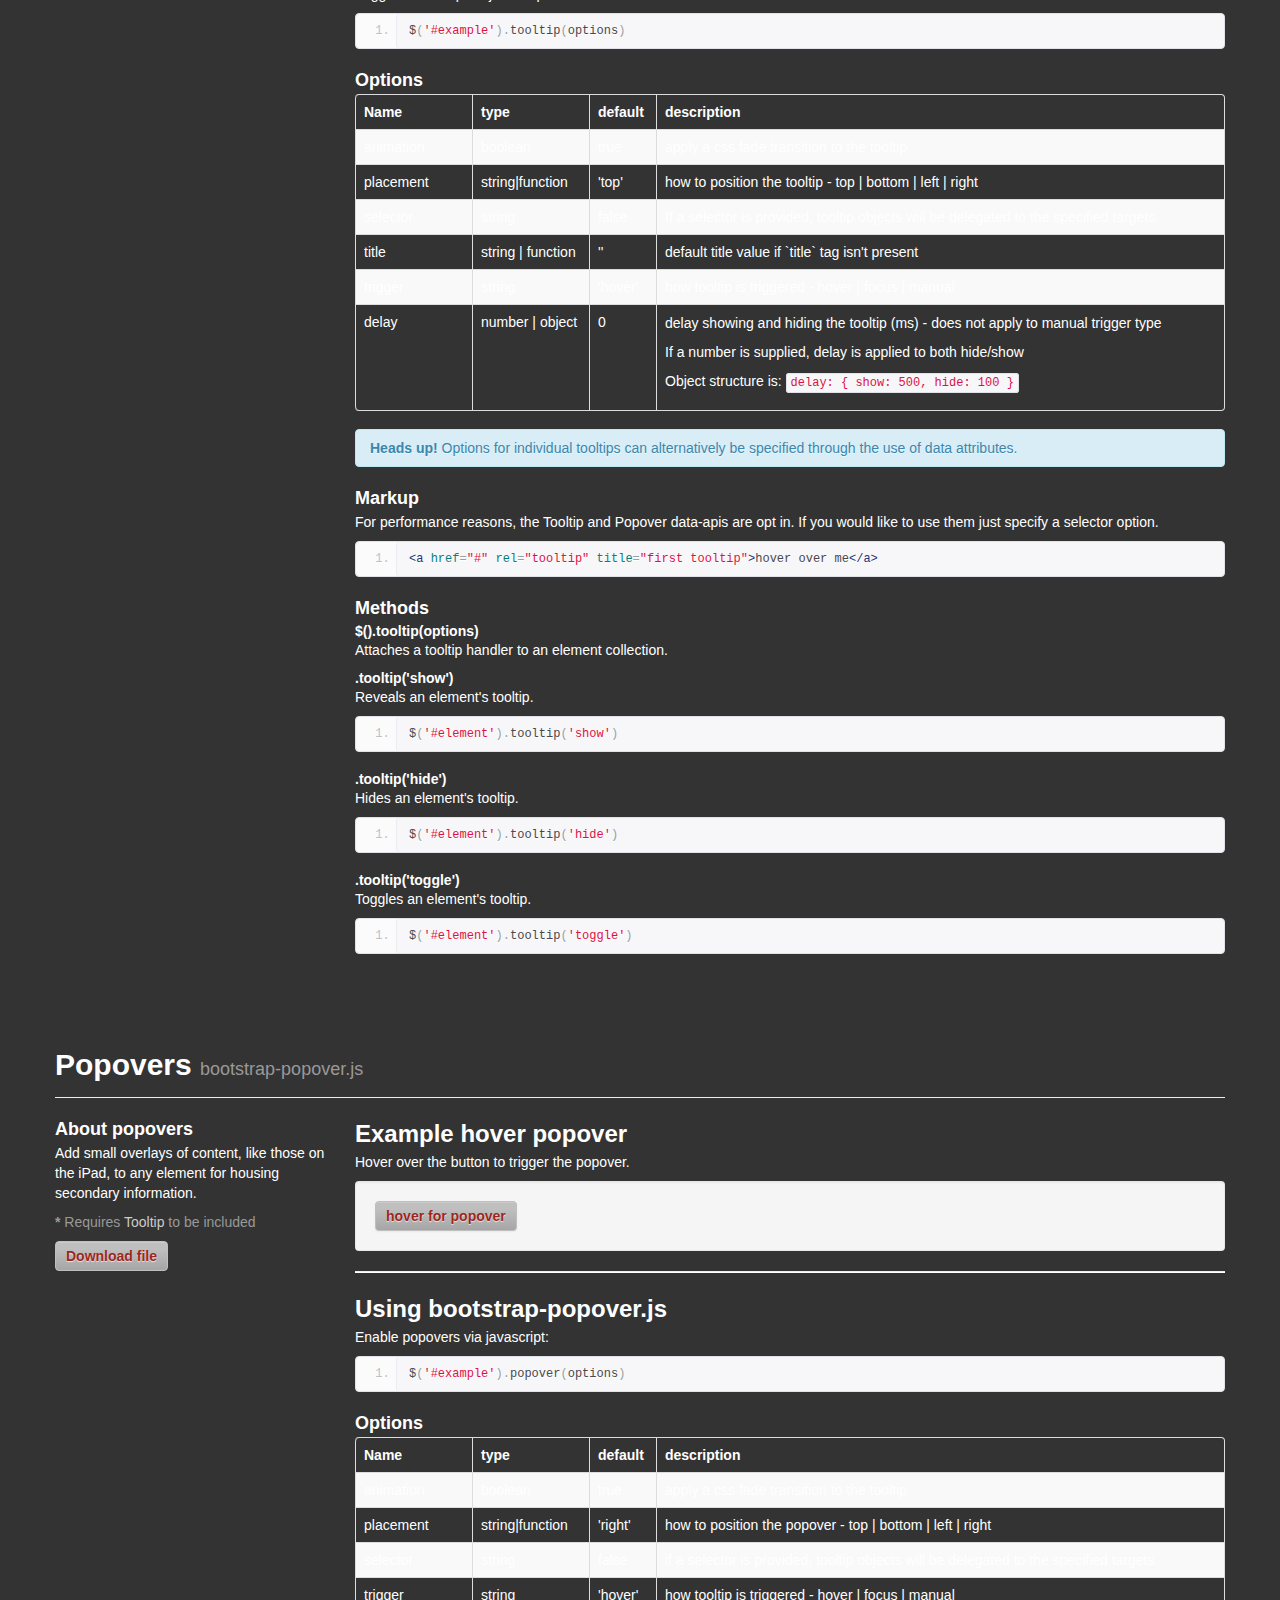
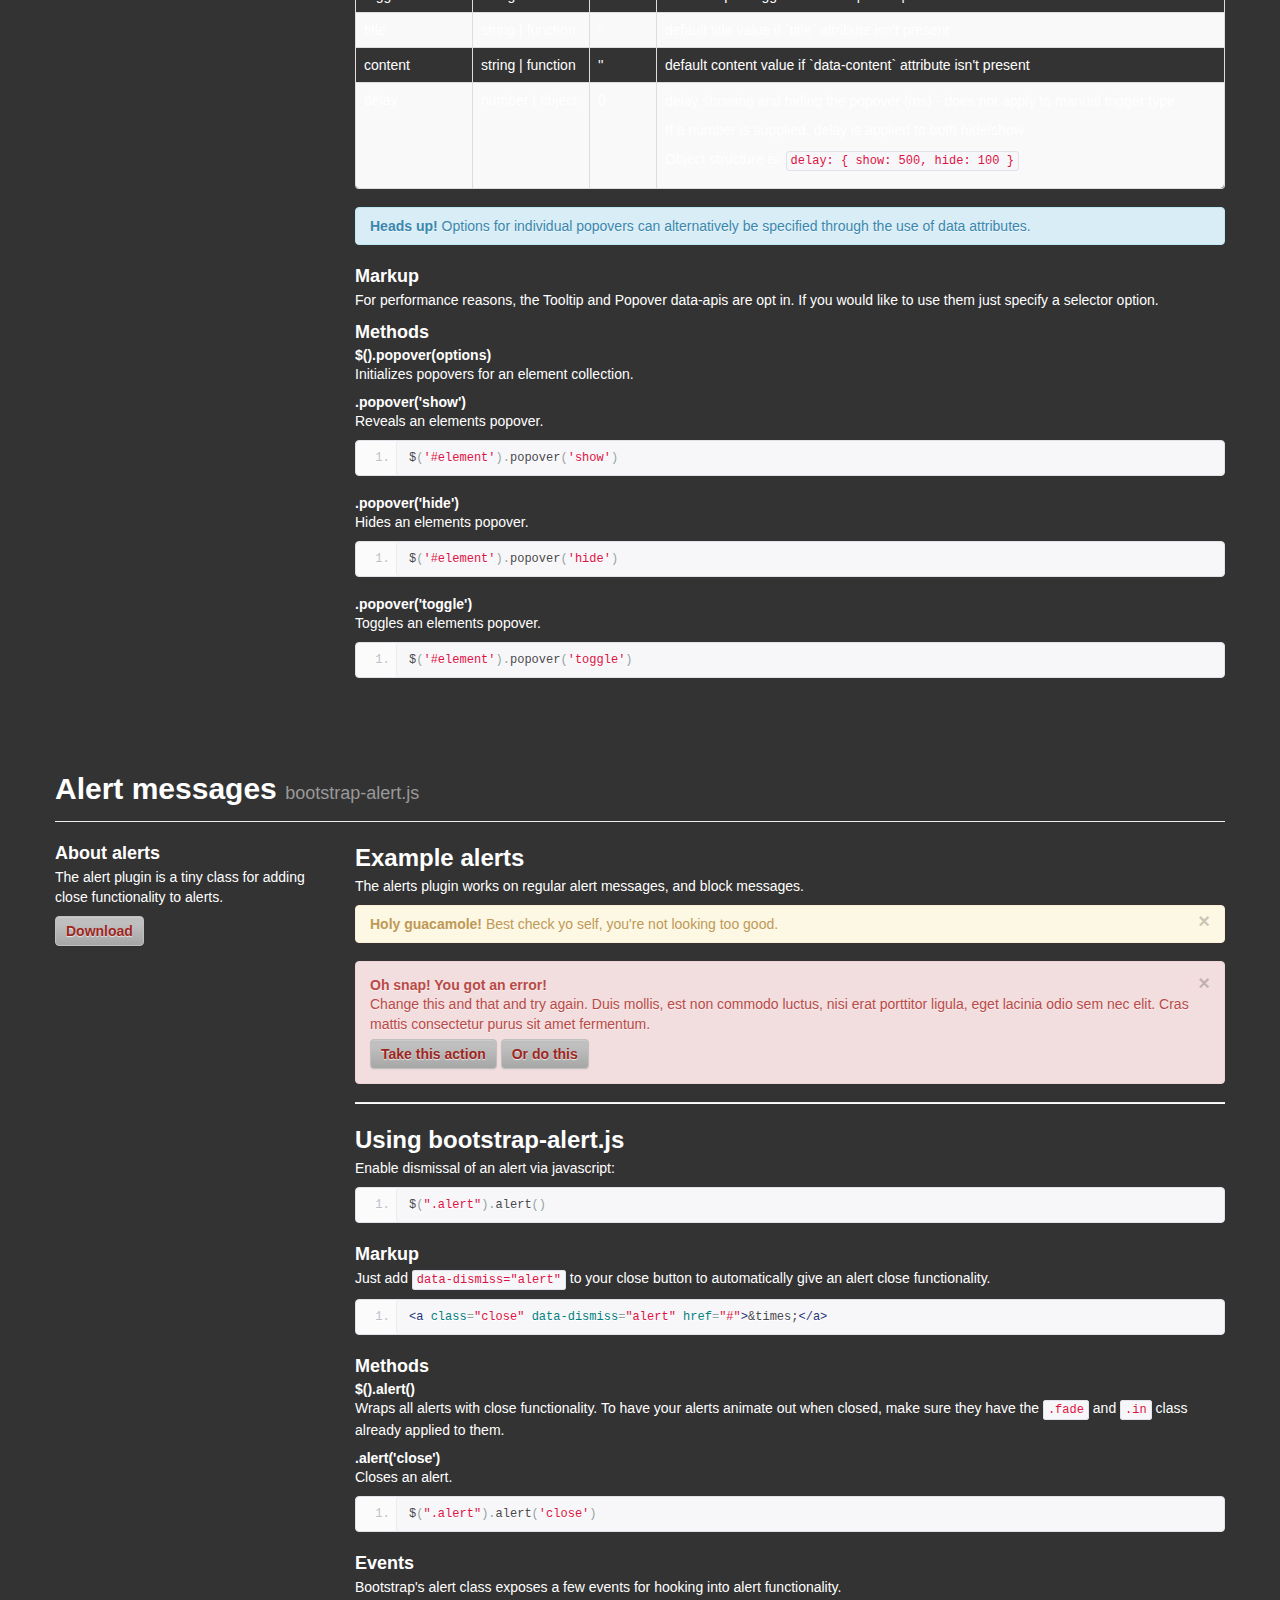
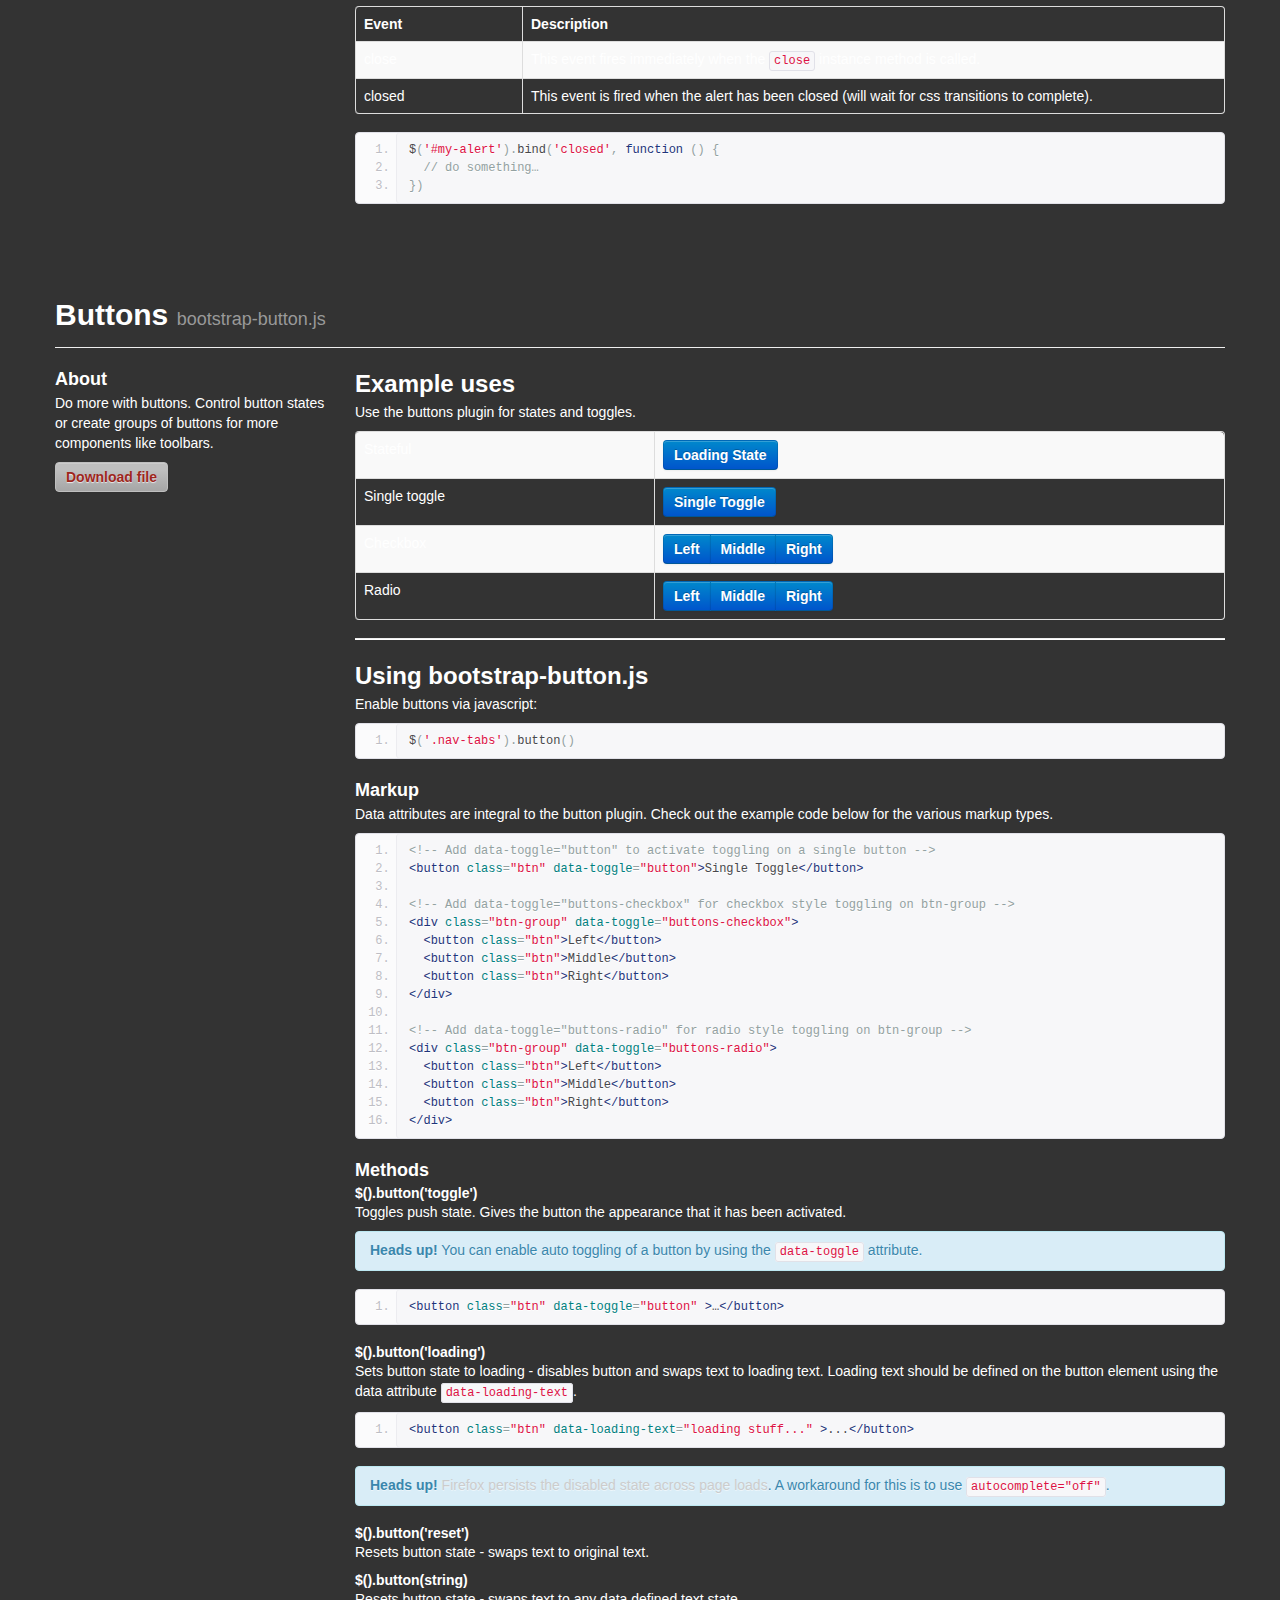
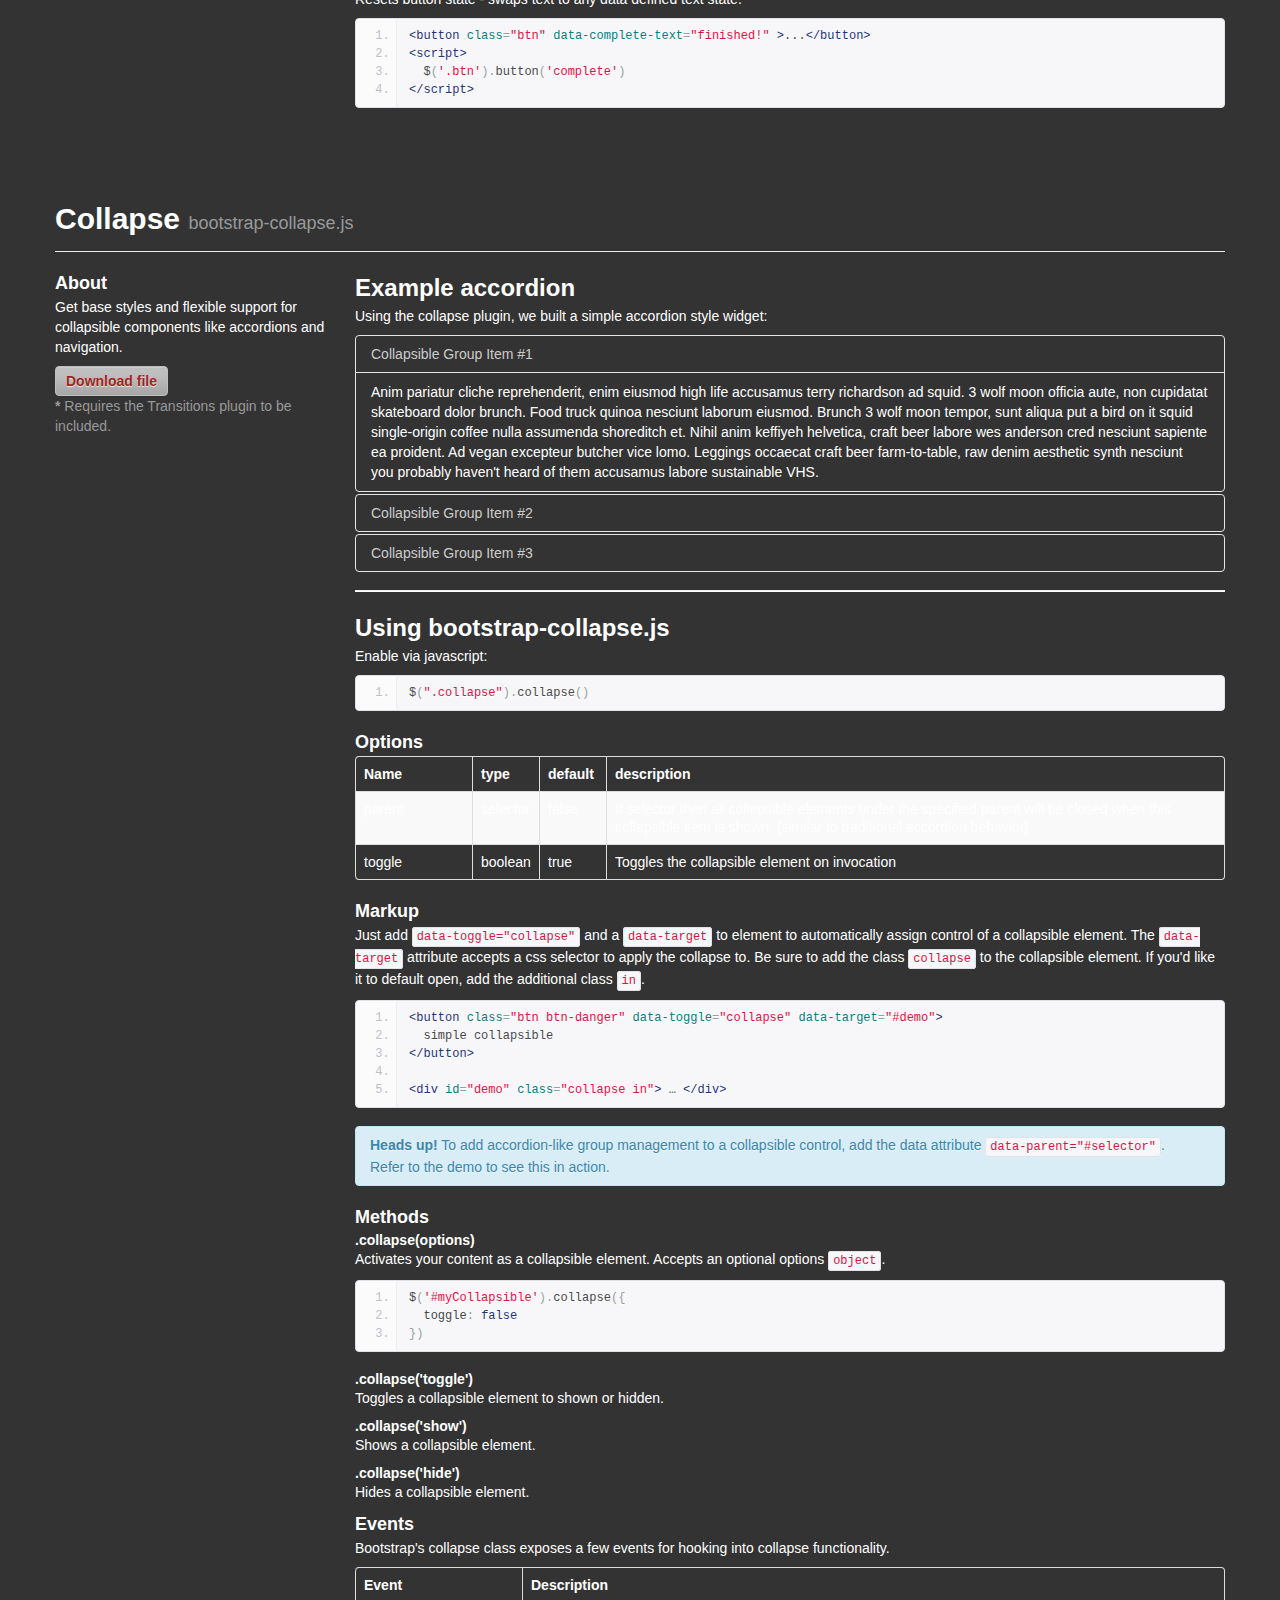
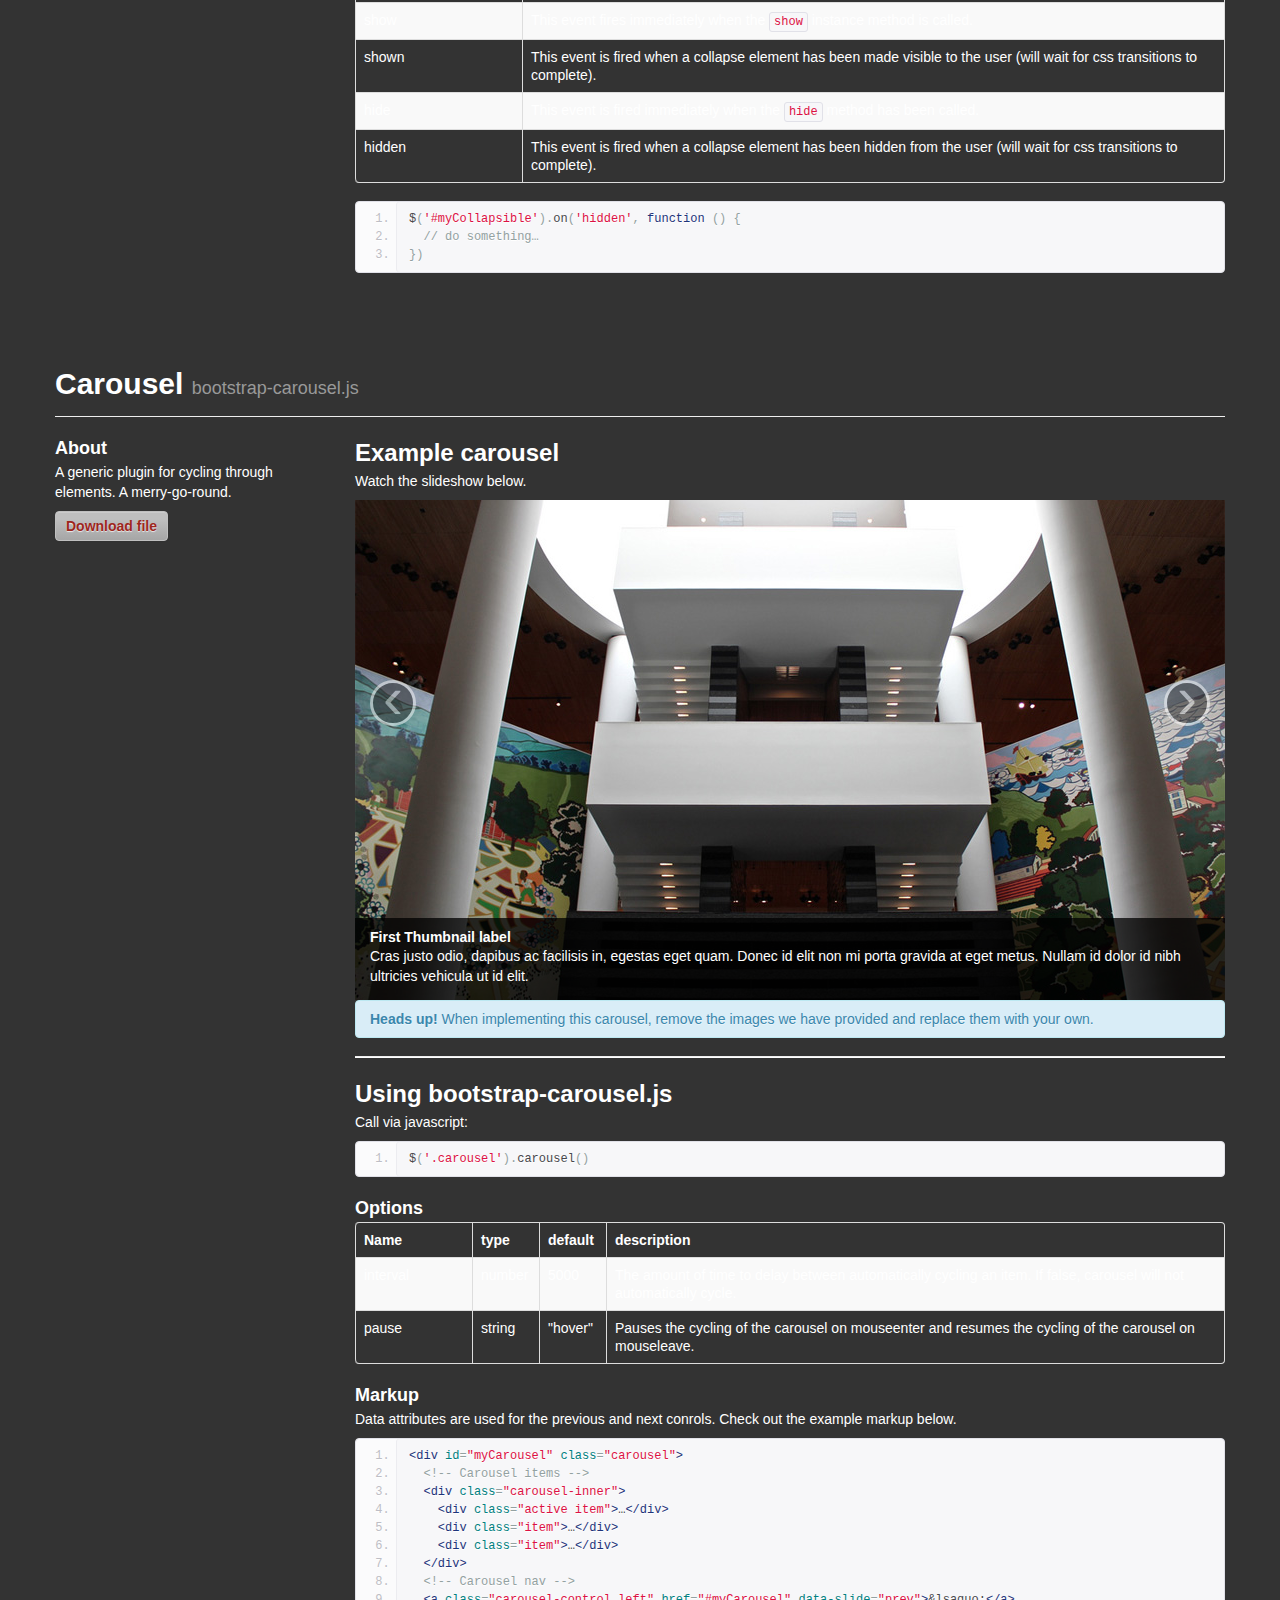
<file: javascript.html>
<!DOCTYPE html>
<html lang="en">
  <head>
    <meta charset="utf-8">
    <title>Javascript · Twitter Bootstrap</title>
    <meta name="viewport" content="width=device-width, initial-scale=1.0">
    <meta name="description" content="">
    <meta name="author" content="">

    <!-- Le styles -->
    <link href="assets/css/style.css" rel="stylesheet">

    <!-- Le HTML5 shim, for IE6-8 support of HTML5 elements -->
    <!--[if lt IE 9]>
      <script src="http://html5shim.googlecode.com/svn/trunk/html5.js"></script>
    <![endif]-->

    <!-- Le fav and touch icons -->
    <link rel="shortcut icon" href="assets/ico/favicon.ico">
    <link rel="apple-touch-icon-precomposed" sizes="144x144" href="assets/ico/apple-touch-icon-144-precomposed.png">
    <link rel="apple-touch-icon-precomposed" sizes="114x114" href="assets/ico/apple-touch-icon-114-precomposed.png">
    <link rel="apple-touch-icon-precomposed" sizes="72x72" href="assets/ico/apple-touch-icon-72-precomposed.png">
    <link rel="apple-touch-icon-precomposed" href="assets/ico/apple-touch-icon-57-precomposed.png">

  </head>

  <body data-spy="scroll" data-target=".subnav" data-offset="50">


  <!-- Navbar
    ================================================== -->
    <div class="navbar navbar-fixed-top">
      <div class="navbar-inner">
        <div class="container">
          <a class="btn btn-navbar" data-toggle="collapse" data-target=".nav-collapse">
            <span class="icon-bar"></span>
            <span class="icon-bar"></span>
            <span class="icon-bar"></span>
          </a>
          <a class="brand" href="index.html">Bootstrap</a>
          <div class="nav-collapse collapse">
            <ul class="nav">
              <li class="">
                <a href="index.html">Overview</a>
              </li>
              <li class="">
                <a href="scaffolding.html">Scaffolding</a>
              </li>
              <li class="">
                <a href="base-css.html">Base CSS</a>
              </li>
              <li class="">
                <a href="components.html">Components</a>
              </li>
              <li class="active">
                <a href="javascript.html">Javascript plugins</a>
              </li>
              <li class="">
                <a href="less.html">Using LESS</a>
              </li>
              <li class="divider-vertical"></li>
              <li class="">
                <a href="download.html">Customize</a>
              </li>
              <li class="">
                <a href="examples.html">Examples</a>
              </li>
            </ul>
          </div>
        </div>
      </div>
    </div>

    <div class="container">

      <!-- Masthead
      ================================================== -->
      <header class="jumbotron subhead" id="overview">
        <h1>Javascript for Bootstrap</h1>
        <p class="lead">Bring Bootstrap's components to life&mdash;now with 12 custom <a href="http://jquery.com/" target="_blank">jQuery</a> plugins.
        <div class="subnav">
          <ul class="nav nav-pills">
            <li><a href="#javascript">All plugins</a></li>
            <li><a href="#modals">Modal</a></li>
            <li><a href="#dropdowns">Dropdown</a></li>
            <li><a href="#scrollspy">Scrollspy</a></li>
            <li><a href="#tabs">Tab</a></li>
            <li><a href="#tooltips">Tooltip</a></li>
            <li><a href="#popovers">Popover</a></li>
            <li><a href="#alerts">Alert</a></li>
            <li><a href="#buttons">Button</a></li>
            <li><a href="#collapse">Collapse</a></li>
            <li><a href="#carousel">Carousel</a></li>
            <li><a href="#typeahead">Typeahead</a></li>
          </ul>
        </div>
      </header>


      <!-- Using Javascript w/ Bootstrap
      ================================================== -->
      <section id="javascript">
        <div class="page-header">
          <h1>jQuery plugins <small>A dozen Bootstrap plugins to get you started</small></h1>
        </div>
      <div class="row">
        <div class="span3">
          <label>
            <h3><a href="javascript.html#modals">Modals</a></h3>
            <p>A streamlined, but flexible, take on the traditional javascript modal plugin with only the minimum required functionality and smart defaults.</p>
          </label>
        </div>
        <div class="span3">
          <label>
            <h3><a href="javascript.html#dropdowns">Dropdowns</a></h3>
            <p>Add dropdown menus to nearly anything in Bootstrap with this simple plugin. Bootstrap features full dropdown menu support on in the navbar, tabs, and pills.</p>
          </label>
        </div>
        <div class="span3">
          <label>
            <h3><a href="javascript.html#scrollspy">Scrollspy</a></h3>
            <p>Use scrollspy to automatically update the links in your navbar to show the current active link based on scroll position.</p>
          </label>
        </div>
        <div class="span3">
          <label>
            <h3><a href="javascript.html#tabs">Togglable tabs</a></h3>
            <p>Use this plugin to make tabs and pills more useful by allowing them to toggle through tabbable panes of local content.</p>
          </label>
        </div>
      </div> <!-- /row -->
      <div class="row">
        <div class="span3">
          <label>
            <h3><a href="javascript.html#tooltips">Tooltips</a></h3>
            <p>A new take on the jQuery Tipsy plugin, Tooltips don't rely on images&mdash;they use CSS3 for animations and data-attributes for local title storage.</p>
          </label>
        </div>
        <div class="span3">
          <label>
            <h3><a href="javascript.html#popovers">Popovers</a> <small class="muted">*</small></h3>
            <p>Add small overlays of content, like those on the iPad, to any element for housing secondary information.</p>
            <p class="muted"><strong>*</strong> Requires <a href="#tooltips">Tooltips</a> to be included</p>
          </label>
        </div>
        <div class="span3">
          <label>
            <h3><a href="javascript.html#alerts">Alert messages</a></h3>
            <p>The alert plugin is a tiny class for adding close functionality to alerts.</p>
          </label>
        </div>
        <div class="span3">
          <label>
            <h3><a href="javascript.html#buttons">Buttons</a></h3>
            <p>Do more with buttons. Control button states or create groups of buttons for more components like toolbars.</p>
          </label>
        </div>
      </div> <!-- /row -->
      <div class="row" style="margin-bottom: 9px;">
        <div class="span3">
          <label>
            <h3><a href="javascript.html#collapse">Collapse</a></h3>
            <p>Get base styles and flexible support for collapsible components like accordions and navigation.</p>
          </label>
        </div>
        <div class="span3">
          <label>
            <h3><a href="javascript.html#carousel">Carousel</a></h3>
            <p>Create a merry-go-round of any content you wish to provide an interactive slideshow of content.</p>
          </label>
        </div>
        <div class="span3">
          <label>
            <h3><a href="javascript.html#typeahead">Typeahead</a></h3>
            <p>A basic, easily extended plugin for quickly creating elegant typeaheads with any form text input.</p>
          </label>
        </div>
        <div class="span3">
          <label>
            <h3>Transitions <small class="muted">*</small></h3>
            <p>For simple transition effects, include bootstrap-transition.js once to slide in modals or fade out alerts.</p>
            <p class="muted"><strong>*</strong> Required for animation in plugins</p>
          </label>
        </div>
      </div> <!-- /row -->
      <div class="alert alert-info"><strong>Heads up!</strong> All javascript plugins require the latest version of jQuery.</div>
    </section>



    <!-- Modal
    ================================================== -->
    <section id="modals">
      <div class="page-header">
        <h1>Modals <small>bootstrap-modal.js</small></h1>
      </div>
      <div class="row">
        <div class="span3 columns">
          <h3>About modals</h3>
          <p>A streamlined, but flexible, take on the traditional javascript modal plugin with only the minimum required functionality and smart defaults.</p>
          <a href="assets/js/bootstrap-modal.js" target="_blank" class="btn">Download file</a>
        </div>
        <div class="span9 columns">
          <h2>Static example</h2>
          <p>Below is a statically rendered modal.</p>
          <div class="well modal-example" style="background-color: #888; border: none;">
            <div class="modal" style="position: relative; top: auto; left: auto; margin: 0 auto; z-index: 1; max-width: 100%;">
              <div class="modal-header">
                <button class="close" data-dismiss="modal">&times;</button>
                <h3>Modal header</h3>
              </div>
              <div class="modal-body">
                <p>One fine body…</p>
              </div>
              <div class="modal-footer">
                <a href="#" class="btn">Close</a>
                <a href="#" class="btn btn-primary">Save changes</a>
              </div>
            </div>
          </div> <!-- /well -->

          <h2>Live demo</h2>
          <p>Toggle a modal via javascript by clicking the button below. It will slide down and fade in from the top of the page.</p>
          <!-- sample modal content -->
          <div id="myModal" class="modal hide fade">
            <div class="modal-header">
              <button class="close" data-dismiss="modal">&times;</button>
              <h3>Modal Heading</h3>
            </div>
            <div class="modal-body">
              <h4>Text in a modal</h4>
              <p>Duis mollis, est non commodo luctus, nisi erat porttitor ligula, eget lacinia odio sem.</p>

              <h4>Popover in a modal</h4>
              <p>This <a href="#" class="btn popover-test" title="A Title" data-content="And here's some amazing content. It's very engaging. right?">button</a> should trigger a popover on hover.</p>

              <h4>Tooltips in a modal</h4>
              <p><a href="#" class="tooltip-test" title="Tooltip">This link</a> and <a href="#" class="tooltip-test" title="Tooltip">that link</a> should have tooltips on hover.</p>

              <hr>

              <h4>Overflowing text to show optional scrollbar</h4>
              <p>We set a fixed <code>max-height</code> on the <code>.modal-body</code>. Watch it overflow with all this extra lorem ipsum text we've included.</p>
              <p>Cras mattis consectetur purus sit amet fermentum. Cras justo odio, dapibus ac facilisis in, egestas eget quam. Morbi leo risus, porta ac consectetur ac, vestibulum at eros.</p>
              <p>Praesent commodo cursus magna, vel scelerisque nisl consectetur et. Vivamus sagittis lacus vel augue laoreet rutrum faucibus dolor auctor.</p>
              <p>Aenean lacinia bibendum nulla sed consectetur. Praesent commodo cursus magna, vel scelerisque nisl consectetur et. Donec sed odio dui. Donec ullamcorper nulla non metus auctor fringilla.</p>
              <p>Cras mattis consectetur purus sit amet fermentum. Cras justo odio, dapibus ac facilisis in, egestas eget quam. Morbi leo risus, porta ac consectetur ac, vestibulum at eros.</p>
              <p>Praesent commodo cursus magna, vel scelerisque nisl consectetur et. Vivamus sagittis lacus vel augue laoreet rutrum faucibus dolor auctor.</p>
              <p>Aenean lacinia bibendum nulla sed consectetur. Praesent commodo cursus magna, vel scelerisque nisl consectetur et. Donec sed odio dui. Donec ullamcorper nulla non metus auctor fringilla.</p>
            </div>
            <div class="modal-footer">
              <a href="#" class="btn" data-dismiss="modal" >Close</a>
              <a href="#" class="btn btn-primary">Save changes</a>
            </div>
          </div>
          <a data-toggle="modal" href="#myModal" class="btn btn-primary btn-large">Launch demo modal</a>

          <hr>

          <h2>Using bootstrap-modal</h2>
          <p>Call the modal via javascript:</p>
          <pre class="prettyprint linenums">$('#myModal').modal(options)</pre>
          <h3>Options</h3>
          <table class="table table-bordered table-striped">
            <thead>
             <tr>
               <th style="width: 100px;">Name</th>
               <th style="width: 50px;">type</th>
               <th style="width: 50px;">default</th>
               <th>description</th>
             </tr>
            </thead>
            <tbody>
             <tr>
               <td>backdrop</td>
               <td>boolean</td>
               <td>true</td>
               <td>Includes a modal-backdrop element. Alternatively, specify <code>static</code> for a backdrop which doesn't close the modal on click.</td>
             </tr>
             <tr>
               <td>keyboard</td>
               <td>boolean</td>
               <td>true</td>
               <td>Closes the modal when escape key is pressed</td>
             </tr>
             <tr>
               <td>show</td>
               <td>boolean</td>
               <td>true</td>
               <td>Shows the modal when initialized.</td>
             </tr>
            </tbody>
          </table>
          <h3>Markup</h3>
          <p>You can activate modals on your page easily without having to write a single line of javascript. Just set <code>data-toggle="modal"</code> on a controller element with a <code>data-target="#foo"</code> or <code>href="#foo"</code> which corresponds to a modal element id, and when clicked, it will launch your modal.</p>
          <p>Also, to add options to your modal instance, just include them as additional data attributes on either the control element or the modal markup itself.</p>
<pre class="prettyprint linenums">
&lt;a class="btn" data-toggle="modal" href="#myModal" &gt;Launch Modal&lt;/a&gt;
</pre>

<pre class="prettyprint linenums">
&lt;div class="modal" id="myModal"&gt;
  &lt;div class="modal-header"&gt;
    &lt;button class="close" data-dismiss="modal"&gt;&times;&lt;/button&gt;
    &lt;h3&gt;Modal header&lt;/h3&gt;
  &lt;/div&gt;
  &lt;div class="modal-body"&gt;
    &lt;p&gt;One fine body…&lt;/p&gt;
  &lt;/div&gt;
  &lt;div class="modal-footer"&gt;
    &lt;a href="#" class="btn"&gt;Close&lt;/a&gt;
    &lt;a href="#" class="btn btn-primary"&gt;Save changes&lt;/a&gt;
  &lt;/div&gt;
&lt;/div&gt;
</pre>
          <div class="alert alert-info">
            <strong>Heads up!</strong> If you want your modal to animate in and out, just add a <code>.fade</code> class to the <code>.modal</code> element (refer to the demo to see this in action) and include bootstrap-transition.js.
          </div>
          <h3>Methods</h3>
          <h4>.modal(options)</h4>
          <p>Activates your content as a modal. Accepts an optional options <code>object</code>.</p>
<pre class="prettyprint linenums">
$('#myModal').modal({
  keyboard: false
})</pre>
          <h4>.modal('toggle')</h4>
          <p>Manually toggles a modal.</p>
          <pre class="prettyprint linenums">$('#myModal').modal('toggle')</pre>
          <h4>.modal('show')</h4>
          <p>Manually opens a modal.</p>
          <pre class="prettyprint linenums">$('#myModal').modal('show')</pre>
          <h4>.modal('hide')</h4>
          <p>Manually hides a modal.</p>
          <pre class="prettyprint linenums">$('#myModal').modal('hide')</pre>
          <h3>Events</h3>
          <p>Bootstrap's modal class exposes a few events for hooking into modal functionality.</p>
          <table class="table table-bordered table-striped">
            <thead>
             <tr>
               <th style="width: 150px;">Event</th>
               <th>Description</th>
             </tr>
            </thead>
            <tbody>
             <tr>
               <td>show</td>
               <td>This event fires immediately when the <code>show</code> instance method is called.</td>
             </tr>
             <tr>
               <td>shown</td>
               <td>This event is fired when the modal has been made visible to the user (will wait for css transitions to complete).</td>
             </tr>
             <tr>
               <td>hide</td>
               <td>This event is fired immediately when the <code>hide</code> instance method has been called.</td>
             </tr>
             <tr>
               <td>hidden</td>
               <td>This event is fired when the modal has finished being hidden from the user (will wait for css transitions to complete).</td>
             </tr>
            </tbody>
          </table>

<pre class="prettyprint linenums">
$('#myModal').on('hidden', function () {
  // do something…
})</pre>
        </div>
      </div>
    </section>



    <!-- Dropdown
    ================================================== -->
    <section id="dropdowns">
      <div class="page-header">
        <h1>Dropdowns <small>bootstrap-dropdown.js</small></h1>
      </div>
      <div class="row">
        <div class="span3 columns">
          <h3>About dropdowns</h3>
          <p>Add dropdown menus to nearly anything in Bootstrap with this simple plugin. Bootstrap features full dropdown menu support on in the navbar, tabs, and pills.</p>
          <a href="assets/js/bootstrap-dropdown.js" target="_blank" class="btn">Download file</a>
        </div>
        <div class="span9 columns">
          <h2>Examples</h2>
          <p>Click on the dropdown nav links in the navbar and pills below to test dropdowns.</p>
          <div id="navbar-example" class="navbar navbar-static">
            <div class="navbar-inner">
              <div class="container" style="width: auto;">
                <a class="brand" href="#">Project Name</a>
                <ul class="nav">
                  <li class="dropdown">
                    <a href="#" class="dropdown-toggle" data-toggle="dropdown">Dropdown <b class="caret"></b></a>
                    <ul class="dropdown-menu">
                      <li><a href="#">Action</a></li>
                      <li><a href="#">Another action</a></li>
                      <li><a href="#">Something else here</a></li>
                      <li class="divider"></li>
                      <li><a href="#">Separated link</a></li>
                    </ul>
                  </li>
                  <li class="dropdown">
                    <a href="#" class="dropdown-toggle" data-toggle="dropdown">Dropdown 2 <b class="caret"></b></a>
                    <ul class="dropdown-menu">
                      <li><a href="#">Action</a></li>
                      <li><a href="#">Another action</a></li>
                      <li><a href="#">Something else here</a></li>
                      <li class="divider"></li>
                      <li><a href="#">Separated link</a></li>
                    </ul>
                  </li>
                </ul>
                <ul class="nav pull-right">
                  <li id="fat-menu" class="dropdown">
                    <a href="#" class="dropdown-toggle" data-toggle="dropdown">Dropdown 3 <b class="caret"></b></a>
                    <ul class="dropdown-menu">
                      <li><a href="#">Action</a></li>
                      <li><a href="#">Another action</a></li>
                      <li><a href="#">Something else here</a></li>
                      <li class="divider"></li>
                      <li><a href="#">Separated link</a></li>
                    </ul>
                  </li>
                </ul>
              </div>
            </div>
          </div> <!-- /navbar-example -->

          <ul class="nav nav-pills">
            <li class="active"><a href="#">Regular link</a></li>
            <li class="dropdown">
              <a class="dropdown-toggle" data-toggle="dropdown" href="#">Dropdown <b class="caret"></b></a>
              <ul id="menu1" class="dropdown-menu">
                <li><a href="#">Action</a></li>
                <li><a href="#">Another action</a></li>
                <li><a href="#">Something else here</a></li>
                <li class="divider"></li>
                <li><a href="#">Separated link</a></li>
              </ul>
            </li>
            <li class="dropdown">
              <a class="dropdown-toggle" data-toggle="dropdown" href="#">Dropdown 2 <b class="caret"></b></a>
              <ul id="menu2" class="dropdown-menu">
                <li><a href="#">Action</a></li>
                <li><a href="#">Another action</a></li>
                <li><a href="#">Something else here</a></li>
                <li class="divider"></li>
                <li><a href="#">Separated link</a></li>
              </ul>
            </li>
            <li class="dropdown">
              <a class="dropdown-toggle" data-toggle="dropdown" href="#">Dropdown 3 <b class="caret"></b></a>
              <ul id="menu3" class="dropdown-menu">
                <li><a href="#">Action</a></li>
                <li><a href="#">Another action</a></li>
                <li><a href="#">Something else here</a></li>
                <li class="divider"></li>
                <li><a href="#">Separated link</a></li>
              </ul>
            </li>
          </ul> <!-- /tabs -->

          <hr>

          <h2>Using bootstrap-dropdown.js</h2>
          <p>Call the dropdowns via javascript:</p>
          <pre class="prettyprint linenums">$('.dropdown-toggle').dropdown()</pre>
          <h3>Markup</h3>
          <p>To quickly add dropdown functionality to any element just add <code>data-toggle="dropdown"</code> and any valid bootstrap dropdown will automatically be activated.</p>
          <div class="alert alert-info">
            <strong>Heads up!</strong> You may optionally target a specific dropdown by using <code>data-target="#fat"</code> or <code>href="#fat"</code>.
          </div>

<pre class="prettyprint linenums">
&lt;ul class="nav nav-pills"&gt;
  &lt;li class="active"&gt;&lt;a href="#"&gt;Regular link&lt;/a&gt;&lt;/li&gt;
  &lt;li class="dropdown" id="menu1"&gt;
    &lt;a class="dropdown-toggle" data-toggle="dropdown" href="#menu1"&gt;
      Dropdown
      &lt;b class="caret"&gt;&lt;/b&gt;
    &lt;/a&gt;
    &lt;ul class="dropdown-menu"&gt;
      &lt;li&gt;&lt;a href="#"&gt;Action&lt;/a&gt;&lt;/li&gt;
      &lt;li&gt;&lt;a href="#"&gt;Another action&lt;/a&gt;&lt;/li&gt;
      &lt;li&gt;&lt;a href="#"&gt;Something else here&lt;/a&gt;&lt;/li&gt;
      &lt;li class="divider"&gt;&lt;/li&gt;
      &lt;li&gt;&lt;a href="#"&gt;Separated link&lt;/a&gt;&lt;/li&gt;
    &lt;/ul&gt;
  &lt;/li&gt;
  ...
&lt;/ul&gt;</pre>
          <p>To keep URLs intact, use the <code>data-target</code> attribute instead of <code>href="#"</code>.</p>
<pre class="prettyprint linenums">
&lt;ul class="nav nav-pills"&gt;
  &lt;li class="dropdown"&gt;
    &lt;a class="dropdown-toggle" data-toggle="dropdown" data-target="#" href="path/to/page.html"&gt;
      Dropdown
      &lt;b class="caret"&gt;&lt;/b&gt;
    &lt;/a&gt;
    &lt;ul class="dropdown-menu"&gt;
      ...
    &lt;/ul&gt;
  &lt;/li&gt;
&lt;/ul&gt;
</pre>
          <h3>Methods</h3>
          <h4>$().dropdown()</h4>
          <p>A programatic api for activating menus for a given navbar or tabbed navigation.</p>
        </div>
      </div>
    </section>



   <!-- ScrollSpy
    ================================================== -->
    <section id="scrollspy">
      <div class="page-header">
        <h1>ScrollSpy <small>bootstrap-scrollspy.js</small></h1>
      </div>
      <div class="row">
        <div class="span3 columns">
          <p>The ScrollSpy plugin is for automatically updating nav targets based on scroll position.</p>
          <a href="assets/js/bootstrap-scrollspy.js" target="_blank" class="btn">Download file</a>
        </div>
        <div class="span9 columns">
          <h2>Example navbar with scrollspy</h2>
          <p>Scroll the area below and watch the navigation update. The dropdown sub items will be highlighted as well. Try it!</p>
          <div id="navbarExample" class="navbar navbar-static">
            <div class="navbar-inner">
              <div class="container" style="width: auto;">
                <a class="brand" href="#">Project Name</a>
                <ul class="nav">
                  <li><a href="#fat">@fat</a></li>
                  <li><a href="#mdo">@mdo</a></li>
                  <li class="dropdown">
                    <a href="#" class="dropdown-toggle" data-toggle="dropdown">Dropdown <b class="caret"></b></a>
                    <ul class="dropdown-menu">
                      <li><a href="#one">one</a></li>
                      <li><a href="#two">two</a></li>
                      <li class="divider"></li>
                      <li><a href="#three">three</a></li>
                    </ul>
                  </li>
                </ul>
              </div>
            </div>
          </div>
          <div data-spy="scroll" data-target="#navbarExample" data-offset="0" class="scrollspy-example">
            <h4 id="fat">@fat</h4>
            <p>
            Ad leggings keytar, brunch id art party dolor labore. Pitchfork yr enim lo-fi before they sold out qui. Tumblr farm-to-table bicycle rights whatever. Anim keffiyeh carles cardigan. Velit seitan mcsweeney's photo booth 3 wolf moon irure. Cosby sweater lomo jean shorts, williamsburg hoodie minim qui you probably haven't heard of them et cardigan trust fund culpa biodiesel wes anderson aesthetic. Nihil tattooed accusamus, cred irony biodiesel keffiyeh artisan ullamco consequat.
            </p>
            <h4 id="mdo">@mdo</h4>
            <p>
            Veniam marfa mustache skateboard, adipisicing fugiat velit pitchfork beard. Freegan beard aliqua cupidatat mcsweeney's vero. Cupidatat four loko nisi, ea helvetica nulla carles. Tattooed cosby sweater food truck, mcsweeney's quis non freegan vinyl. Lo-fi wes anderson +1 sartorial. Carles non aesthetic exercitation quis gentrify. Brooklyn adipisicing craft beer vice keytar deserunt.
            </p>
            <h4 id="one">one</h4>
            <p>
            Occaecat commodo aliqua delectus. Fap craft beer deserunt skateboard ea. Lomo bicycle rights adipisicing banh mi, velit ea sunt next level locavore single-origin coffee in magna veniam. High life id vinyl, echo park consequat quis aliquip banh mi pitchfork. Vero VHS est adipisicing. Consectetur nisi DIY minim messenger bag. Cred ex in, sustainable delectus consectetur fanny pack iphone.
            </p>
            <h4 id="two">two</h4>
            <p>
            In incididunt echo park, officia deserunt mcsweeney's proident master cleanse thundercats sapiente veniam. Excepteur VHS elit, proident shoreditch +1 biodiesel laborum craft beer. Single-origin coffee wayfarers irure four loko, cupidatat terry richardson master cleanse. Assumenda you probably haven't heard of them art party fanny pack, tattooed nulla cardigan tempor ad. Proident wolf nesciunt sartorial keffiyeh eu banh mi sustainable. Elit wolf voluptate, lo-fi ea portland before they sold out four loko. Locavore enim nostrud mlkshk brooklyn nesciunt.
            </p>
            <h4 id="three">three</h4>
            <p>
            Ad leggings keytar, brunch id art party dolor labore. Pitchfork yr enim lo-fi before they sold out qui. Tumblr farm-to-table bicycle rights whatever. Anim keffiyeh carles cardigan. Velit seitan mcsweeney's photo booth 3 wolf moon irure. Cosby sweater lomo jean shorts, williamsburg hoodie minim qui you probably haven't heard of them et cardigan trust fund culpa biodiesel wes anderson aesthetic. Nihil tattooed accusamus, cred irony biodiesel keffiyeh artisan ullamco consequat.
            </p>
            <p>Keytar twee blog, culpa messenger bag marfa whatever delectus food truck. Sapiente synth id assumenda. Locavore sed helvetica cliche irony, thundercats you probably haven't heard of them consequat hoodie gluten-free lo-fi fap aliquip. Labore elit placeat before they sold out, terry richardson proident brunch nesciunt quis cosby sweater pariatur keffiyeh ut helvetica artisan. Cardigan craft beer seitan readymade velit. VHS chambray laboris tempor veniam. Anim mollit minim commodo ullamco thundercats.
            </p>
          </div>
          <hr>
          <h2>Using bootstrap-scrollspy.js</h2>
          <p>Call the scrollspy via javascript:</p>
          <pre class="prettyprint linenums">$('#navbar').scrollspy()</pre>
          <h3>Markup</h3>
          <p>To easily add scrollspy behavior to your topbar navigation, just add <code>data-spy="scroll"</code> to the element you want to spy on (most typically this would be the body).</p>
          <pre class="prettyprint linenums">&lt;body data-spy="scroll" &gt;...&lt;/body&gt;</pre>
          <div class="alert alert-info">
            <strong>Heads up!</strong>
            Navbar links must have resolvable id targets. For example, a <code>&lt;a href="#home"&gt;home&lt;/a&gt;</code> must correspond to something in the dom like <code>&lt;div id="home"&gt;&lt;/div&gt;</code>.
          </div>
          <h3>Methods</h3>
          <h4>.scrollspy('refresh')</h4>
          <p>When using scrollspy in conjunction with adding or removing of elements from the DOM, you'll need to call the refresh method like so:</p>
<pre class="prettyprint linenums">
$('[data-spy="scroll"]').each(function () {
  var $spy = $(this).scrollspy('refresh')
});
</pre>
          <h3>Options</h3>
          <table class="table table-bordered table-striped">
            <thead>
             <tr>
               <th style="width: 100px;">Name</th>
               <th style="width: 100px;">type</th>
               <th style="width: 50px;">default</th>
               <th>description</th>
             </tr>
            </thead>
            <tbody>
             <tr>
               <td>offset</td>
               <td>number</td>
               <td>10</td>
               <td>Pixels to offset from top when calculating position of scroll.</td>
             </tr>
            </tbody>
          </table>
           <h3>Events</h3>
          <table class="table table-bordered table-striped">
            <thead>
             <tr>
               <th style="width: 150px;">Event</th>
               <th>Description</th>
             </tr>
            </thead>
            <tbody>
             <tr>
               <td>activate</td>
               <td>This event fires whenever a new item becomes activated by the scrollspy.</td>
            </tr>
            </tbody>
          </table>
        </div>
      </div>
    </section>



    <!-- Tabs
    ================================================== -->
    <section id="tabs">
      <div class="page-header">
        <h1>Togglable tabs <small>bootstrap-tab.js</small></h1>
      </div>
      <div class="row">
        <div class="span3 columns">
          <p>This plugin adds quick, dynamic tab and pill functionality for transitioning through local content.</p>
          <a href="assets/js/bootstrap-tab.js" target="_blank" class="btn">Download file</a>
        </div>
        <div class="span9 columns">
          <h2>Example tabs</h2>
          <p>Click the tabs below to toggle between hidden panes, even via dropdown menus.</p>
          <ul id="myTab" class="nav nav-tabs">
            <li class="active"><a href="#home" data-toggle="tab">Home</a></li>
            <li><a href="#profile" data-toggle="tab">Profile</a></li>
            <li class="dropdown">
              <a href="#" class="dropdown-toggle" data-toggle="dropdown">Dropdown <b class="caret"></b></a>
              <ul class="dropdown-menu">
                <li><a href="#dropdown1" data-toggle="tab">@fat</a></li>
                <li><a href="#dropdown2" data-toggle="tab">@mdo</a></li>
              </ul>
            </li>
          </ul>
          <div id="myTabContent" class="tab-content">
            <div class="tab-pane fade in active" id="home">
              <p>Raw denim you probably haven't heard of them jean shorts Austin. Nesciunt tofu stumptown aliqua, retro synth master cleanse. Mustache cliche tempor, williamsburg carles vegan helvetica. Reprehenderit butcher retro keffiyeh dreamcatcher synth. Cosby sweater eu banh mi, qui irure terry richardson ex squid. Aliquip placeat salvia cillum iphone. Seitan aliquip quis cardigan american apparel, butcher voluptate nisi qui.</p>
            </div>
            <div class="tab-pane fade" id="profile">
              <p>Food truck fixie locavore, accusamus mcsweeney's marfa nulla single-origin coffee squid. Exercitation +1 labore velit, blog sartorial PBR leggings next level wes anderson artisan four loko farm-to-table craft beer twee. Qui photo booth letterpress, commodo enim craft beer mlkshk aliquip jean shorts ullamco ad vinyl cillum PBR. Homo nostrud organic, assumenda labore aesthetic magna delectus mollit. Keytar helvetica VHS salvia yr, vero magna velit sapiente labore stumptown. Vegan fanny pack odio cillum wes anderson 8-bit, sustainable jean shorts beard ut DIY ethical culpa terry richardson biodiesel. Art party scenester stumptown, tumblr butcher vero sint qui sapiente accusamus tattooed echo park.</p>
            </div>
            <div class="tab-pane fade" id="dropdown1">
              <p>Etsy mixtape wayfarers, ethical wes anderson tofu before they sold out mcsweeney's organic lomo retro fanny pack lo-fi farm-to-table readymade. Messenger bag gentrify pitchfork tattooed craft beer, iphone skateboard locavore carles etsy salvia banksy hoodie helvetica. DIY synth PBR banksy irony. Leggings gentrify squid 8-bit cred pitchfork. Williamsburg banh mi whatever gluten-free, carles pitchfork biodiesel fixie etsy retro mlkshk vice blog. Scenester cred you probably haven't heard of them, vinyl craft beer blog stumptown. Pitchfork sustainable tofu synth chambray yr.</p>
            </div>
            <div class="tab-pane fade" id="dropdown2">
              <p>Trust fund seitan letterpress, keytar raw denim keffiyeh etsy art party before they sold out master cleanse gluten-free squid scenester freegan cosby sweater. Fanny pack portland seitan DIY, art party locavore wolf cliche high life echo park Austin. Cred vinyl keffiyeh DIY salvia PBR, banh mi before they sold out farm-to-table VHS viral locavore cosby sweater. Lomo wolf viral, mustache readymade thundercats keffiyeh craft beer marfa ethical. Wolf salvia freegan, sartorial keffiyeh echo park vegan.</p>
            </div>
          </div>
          <hr>
          <h2>Using bootstrap-tab.js</h2>
          <p>Enable tabbable tabs via javascript (each tab needs to be activated individually):</p>
          <pre class="prettyprint linenums">
$('#myTab a').click(function (e) {
  e.preventDefault();
  $(this).tab('show');
})</pre>
          <p>You can activate individual tabs in several ways:</p>
<pre class="prettyprint linenums">
$('#myTab a[href="#profile"]').tab('show'); // Select tab by name
$('#myTab a:first').tab('show'); // Select first tab
$('#myTab a:last').tab('show'); // Select last tab
$('#myTab li:eq(2) a').tab('show'); // Select third tab (0-indexed)
</pre>
          <h3>Markup</h3>
          <p>You can activate a tab or pill navigation without writing any javascript by simply specifying <code>data-toggle="tab"</code> or <code>data-toggle="pill"</code> on an element. Adding the <code>nav</code> and <code>nav-tabs</code> classes to the tab <code>ul</code> will apply the bootstrap tab styling.</p>
<pre class="prettyprint linenums">
&lt;ul class="nav nav-tabs"&gt;
  &lt;li&gt;&lt;a href="#home" data-toggle="tab"&gt;Home&lt;/a&gt;&lt;/li&gt;
  &lt;li&gt;&lt;a href="#profile" data-toggle="tab"&gt;Profile&lt;/a&gt;&lt;/li&gt;
  &lt;li&gt;&lt;a href="#messages" data-toggle="tab"&gt;Messages&lt;/a&gt;&lt;/li&gt;
  &lt;li&gt;&lt;a href="#settings" data-toggle="tab"&gt;Settings&lt;/a&gt;&lt;/li&gt;
&lt;/ul&gt;</pre>
          <h3>Methods</h3>
          <h4>$().tab</h4>
          <p>
            Activates a tab element and content container. Tab should have either a <code>data-target</code> or an <code>href</code> targeting a container node in the DOM.
          </p>
<pre class="prettyprint linenums">
&lt;ul class="nav nav-tabs" id="myTab"&gt;
  &lt;li class="active"&gt;&lt;a href="#home"&gt;Home&lt;/a&gt;&lt;/li&gt;
  &lt;li&gt;&lt;a href="#profile"&gt;Profile&lt;/a&gt;&lt;/li&gt;
  &lt;li&gt;&lt;a href="#messages"&gt;Messages&lt;/a&gt;&lt;/li&gt;
  &lt;li&gt;&lt;a href="#settings"&gt;Settings&lt;/a&gt;&lt;/li&gt;
&lt;/ul&gt;

&lt;div class="tab-content"&gt;
  &lt;div class="tab-pane active" id="home"&gt;...&lt;/div&gt;
  &lt;div class="tab-pane" id="profile"&gt;...&lt;/div&gt;
  &lt;div class="tab-pane" id="messages"&gt;...&lt;/div&gt;
  &lt;div class="tab-pane" id="settings"&gt;...&lt;/div&gt;
&lt;/div&gt;

&lt;script&gt;
  $(function () {
    $('#myTab a:last').tab('show');
  })
&lt;/script&gt;</pre>
          <h3>Events</h3>
          <table class="table table-bordered table-striped">
            <thead>
             <tr>
               <th style="width: 150px;">Event</th>
               <th>Description</th>
             </tr>
            </thead>
            <tbody>
             <tr>
               <td>show</td>
               <td>This event fires on tab show, but before the new tab has been shown. Use <code>event.target</code> and <code>event.relatedTarget</code> to target the active tab and the previous active tab (if available) respectively.</td>
            </tr>
            <tr>
               <td>shown</td>
               <td>This event fires on tab show after a tab has been shown. Use <code>event.target</code> and <code>event.relatedTarget</code> to target the active tab and the previous active tab (if available) respectively.</td>
             </tr>
            </tbody>
          </table>

          <pre class="prettyprint linenums">
$('a[data-toggle="tab"]').on('shown', function (e) {
  e.target // activated tab
  e.relatedTarget // previous tab
})</pre>
       </div>
      </div>
    </section>


    <!-- Tooltips
    ================================================== -->
    <section id="tooltips">
      <div class="page-header">
        <h1>Tooltips <small>bootstrap-tooltip.js</small></h1>
      </div>
      <div class="row">
        <div class="span3 columns">
          <h3>About Tooltips</h3>
          <p>Inspired by the excellent jQuery.tipsy plugin written by Jason Frame; Tooltips are an updated version, which don't rely on images, use css3 for animations, and data-attributes for local title storage.</p>
          <a href="assets/js/bootstrap-tooltip.js" target="_blank" class="btn">Download file</a>
        </div>
        <div class="span9 columns">
          <h2>Example use of Tooltips</h2>
          <p>Hover over the links below to see tooltips:</p>
          <div class="tooltip-demo well">
            <p class="muted" style="margin-bottom: 0;">Tight pants next level keffiyeh <a href="#" rel="tooltip" title="first tooltip">you probably</a> haven't heard of them. Photo booth beard raw denim letterpress vegan messenger bag stumptown. Farm-to-table seitan, mcsweeney's fixie sustainable quinoa 8-bit american apparel <a href="#" rel="tooltip" title="Another tooltip">have a</a> terry richardson vinyl chambray. Beard stumptown, cardigans banh mi lomo thundercats. Tofu biodiesel williamsburg marfa, four loko mcsweeney's cleanse vegan chambray. A really ironic artisan <a href="#" rel="tooltip" title="Another one here too">whatever keytar</a>, scenester farm-to-table banksy Austin <a href="#" rel="tooltip" title="The last tip!">twitter handle</a> freegan cred raw denim single-origin coffee viral.
            </p>
          </div>
          <hr>
          <h2>Using bootstrap-tooltip.js</h2>
          <p>Trigger the tooltip via javascript:</p>
          <pre class="prettyprint linenums">$('#example').tooltip(options)</pre>
          <h3>Options</h3>
          <table class="table table-bordered table-striped">
            <thead>
             <tr>
               <th style="width: 100px;">Name</th>
               <th style="width: 100px;">type</th>
               <th style="width: 50px;">default</th>
               <th>description</th>
             </tr>
            </thead>
            <tbody>
             <tr>
               <td>animation</td>
               <td>boolean</td>
               <td>true</td>
               <td>apply a css fade transition to the tooltip</td>
             </tr>
             <tr>
               <td>placement</td>
               <td>string|function</td>
               <td>'top'</td>
               <td>how to position the tooltip - top | bottom | left | right</td>
             </tr>
             <tr>
               <td>selector</td>
               <td>string</td>
               <td>false</td>
               <td>If a selector is provided, tooltip objects will be delegated to the specified targets.</td>
             </tr>
             <tr>
               <td>title</td>
               <td>string | function</td>
               <td>''</td>
               <td>default title value if `title` tag isn't present</td>
             </tr>
             <tr>
               <td>trigger</td>
               <td>string</td>
               <td>'hover'</td>
               <td>how tooltip is triggered - hover | focus | manual</td>
             </tr>
             <tr>
               <td>delay</td>
               <td>number | object</td>
               <td>0</td>
               <td>
                <p>delay showing and hiding the tooltip (ms) - does not apply to manual trigger type</p>
                <p>If a number is supplied, delay is applied to both hide/show</p>
                <p>Object structure is: <code>delay: { show: 500, hide: 100 }</code></p>
               </td>
             </tr>
            </tbody>
          </table>
          <div class="alert alert-info">
            <strong>Heads up!</strong>
            Options for individual tooltips can alternatively be specified through the use of data attributes.
          </div>
          <h3>Markup</h3>
          <p>For performance reasons, the Tooltip and Popover data-apis are opt in. If you would like to use them just specify a selector option.</p>
<pre class="prettyprint linenums">
&lt;a href="#" rel="tooltip" title="first tooltip"&gt;hover over me&lt;/a&gt;
</pre>
          <h3>Methods</h3>
          <h4>$().tooltip(options)</h4>
          <p>Attaches a tooltip handler to an element collection.</p>
          <h4>.tooltip('show')</h4>
          <p>Reveals an element's tooltip.</p>
          <pre class="prettyprint linenums">$('#element').tooltip('show')</pre>
          <h4>.tooltip('hide')</h4>
          <p>Hides an element's tooltip.</p>
          <pre class="prettyprint linenums">$('#element').tooltip('hide')</pre>
          <h4>.tooltip('toggle')</h4>
          <p>Toggles an element's tooltip.</p>
          <pre class="prettyprint linenums">$('#element').tooltip('toggle')</pre>
        </div>
      </div>
    </section>



    <!-- Popovers
    ================================================== -->
    <section id="popovers">
      <div class="page-header">
        <h1>Popovers <small>bootstrap-popover.js</small></h1>
      </div>
      <div class="row">
        <div class="span3 columns">
          <h3>About popovers</h3>
          <p>Add small overlays of content, like those on the iPad, to any element for housing secondary information.</p>
          <p class="muted"><strong>*</strong> Requires <a href="#tooltips">Tooltip</a> to be included</p>
          <a href="assets/js/bootstrap-popover.js" target="_blank" class="btn">Download file</a>
        </div>
        <div class="span9 columns">
          <h2>Example hover popover</h2>
          <p>Hover over the button to trigger the popover.</p>
          <div class="well">
            <a href="#" class="btn btn-danger" rel="popover" title="A Title" data-content="And here's some amazing content. It's very engaging. right?">hover for popover</a>
          </div>
          <hr>
          <h2>Using bootstrap-popover.js</h2>
          <p>Enable popovers via javascript:</p>
          <pre class="prettyprint linenums">$('#example').popover(options)</pre>
          <h3>Options</h3>
          <table class="table table-bordered table-striped">
            <thead>
             <tr>
               <th style="width: 100px;">Name</th>
               <th style="width: 100px;">type</th>
               <th style="width: 50px;">default</th>
               <th>description</th>
             </tr>
            </thead>
            <tbody>
             <tr>
               <td>animation</td>
               <td>boolean</td>
               <td>true</td>
               <td>apply a css fade transition to the tooltip</td>
             </tr>
             <tr>
               <td>placement</td>
               <td>string|function</td>
               <td>'right'</td>
               <td>how to position the popover - top | bottom | left | right</td>
             </tr>
             <tr>
               <td>selector</td>
               <td>string</td>
               <td>false</td>
               <td>if a selector is provided, tooltip objects will be delegated to the specified targets</td>
             </tr>
             <tr>
               <td>trigger</td>
               <td>string</td>
               <td>'hover'</td>
               <td>how tooltip is triggered - hover | focus | manual</td>
             </tr>
             <tr>
               <td>title</td>
               <td>string | function</td>
               <td>''</td>
               <td>default title value if `title` attribute isn't present</td>
             </tr>
             <tr>
               <td>content</td>
               <td>string | function</td>
               <td>''</td>
               <td>default content value if `data-content` attribute isn't present</td>
             </tr>
             <tr>
               <td>delay</td>
               <td>number | object</td>
               <td>0</td>
               <td>
                <p>delay showing and hiding the popover (ms) - does not apply to manual trigger type</p>
                <p>If a number is supplied, delay is applied to both hide/show</p>
                <p>Object structure is: <code>delay: { show: 500, hide: 100 }</code></p>
               </td>
             </tr>
            </tbody>
          </table>
          <div class="alert alert-info">
            <strong>Heads up!</strong>
            Options for individual popovers can alternatively be specified through the use of data attributes.
          </div>
          <h3>Markup</h3>
          <p>
          For performance reasons, the Tooltip and Popover data-apis are opt in. If you would like to use them just specify a selector option.
          </p>
          <h3>Methods</h3>
          <h4>$().popover(options)</h4>
          <p>Initializes popovers for an element collection.</p>
          <h4>.popover('show')</h4>
          <p>Reveals an elements popover.</p>
          <pre class="prettyprint linenums">$('#element').popover('show')</pre>
          <h4>.popover('hide')</h4>
          <p>Hides an elements popover.</p>
          <pre class="prettyprint linenums">$('#element').popover('hide')</pre>
          <h4>.popover('toggle')</h4>
          <p>Toggles an elements popover.</p>
          <pre class="prettyprint linenums">$('#element').popover('toggle')</pre>
        </div>
      </div>
    </section>



    <!-- Alert
    ================================================== -->
    <section id="alerts">
      <div class="page-header">
        <h1>Alert messages <small>bootstrap-alert.js</small></h1>
      </div>
      <div class="row">
        <div class="span3 columns">
          <h3>About alerts</h3>
          <p>The alert plugin is a tiny class for adding close functionality to alerts.</p>
          <a href="assets/js/bootstrap-alert.js" target="_blank" class="btn">Download</a>
        </div>
        <div class="span9 columns">
          <h2>Example alerts</h2>
          <p>The alerts plugin works on regular alert messages, and block messages.</p>
          <div class="alert fade in">
            <button class="close" data-dismiss="alert">&times;</button>
            <strong>Holy guacamole!</strong> Best check yo self, you're not looking too good.
          </div>
          <div class="alert alert-block alert-error fade in">
            <button class="close" data-dismiss="alert">&times;</button>
            <h4 class="alert-heading">Oh snap! You got an error!</h4>
            <p>Change this and that and try again. Duis mollis, est non commodo luctus, nisi erat porttitor ligula, eget lacinia odio sem nec elit. Cras mattis consectetur purus sit amet fermentum.</p>
            <p>
              <a class="btn btn-danger" href="#">Take this action</a> <a class="btn" href="#">Or do this</a>
            </p>
          </div>
          <hr>
          <h2>Using bootstrap-alert.js</h2>
          <p>Enable dismissal of an alert via javascript:</p>
          <pre class="prettyprint linenums">$(".alert").alert()</pre>
          <h3>Markup</h3>
          <p>Just add <code>data-dismiss="alert"</code> to your close button to automatically give an alert close functionality.</p>
          <pre class="prettyprint linenums">&lt;a class="close" data-dismiss="alert" href="#"&gt;&amp;times;&lt;/a&gt;</pre>
          <h3>Methods</h3>
          <h4>$().alert()</h4>
          <p>Wraps all alerts with close functionality. To have your alerts animate out when closed, make sure they have the <code>.fade</code> and <code>.in</code> class already applied to them.</p>
          <h4>.alert('close')</h4>
          <p>Closes an alert.</p>
          <pre class="prettyprint linenums">$(".alert").alert('close')</pre>
          <h3>Events</h3>
          <p>Bootstrap's alert class exposes a few events for hooking into alert functionality.</p>
          <table class="table table-bordered table-striped">
            <thead>
             <tr>
               <th style="width: 150px;">Event</th>
               <th>Description</th>
             </tr>
            </thead>
            <tbody>
             <tr>
               <td>close</td>
               <td>This event fires immediately when the <code>close</code> instance method is called.</td>
             </tr>
             <tr>
               <td>closed</td>
               <td>This event is fired when the alert has been closed (will wait for css transitions to complete).</td>
             </tr>
            </tbody>
          </table>
<pre class="prettyprint linenums">
$('#my-alert').bind('closed', function () {
  // do something…
})</pre>
        </div>
      </div>
    </section>



    <!-- Buttons
    ================================================== -->
    <section id="buttons">
      <div class="page-header">
        <h1>Buttons <small>bootstrap-button.js</small></h1>
      </div>
      <div class="row">
        <div class="span3 columns">
          <h3>About</h3>
          <p>Do more with buttons. Control button states or create groups of buttons for more components like toolbars.</p>
          <a href="assets/js/bootstrap-button.js" target="_blank" class="btn">Download file</a>
        </div>
        <div class="span9 columns">
          <h2>Example uses</h2>
          <p>Use the buttons plugin for states and toggles.</p>
          <table class="table table-bordered table-striped">
            <tbody>
             <tr>
               <td>Stateful</td>
               <td>
                  <button id="fat-btn" data-loading-text="loading..." class="btn btn-primary">
                    Loading State
                  </button>
                </td>
             </tr>
             <tr>
               <td>Single toggle</td>
               <td>
                  <button class="btn btn-primary" data-toggle="button">Single Toggle</button>
                </td>
             </tr>
             <tr>
               <td>Checkbox</td>
               <td>
                  <div class="btn-group" data-toggle="buttons-checkbox">
                    <button class="btn btn-primary">Left</button>
                    <button class="btn btn-primary">Middle</button>
                    <button class="btn btn-primary">Right</button>
                  </div>
               </td>
             </tr>
             <tr>
               <td>Radio</td>
               <td>
                  <div class="btn-group" data-toggle="buttons-radio">
                    <button class="btn btn-primary">Left</button>
                    <button class="btn btn-primary">Middle</button>
                    <button class="btn btn-primary">Right</button>
                  </div>
               </td>
             </tr>
            </tbody>
          </table>
          <hr>
          <h2>Using bootstrap-button.js</h2>
          <p>Enable buttons via javascript:</p>
          <pre class="prettyprint linenums">$('.nav-tabs').button()</pre>
            <h3>Markup</h3>
          <p>Data attributes are integral to the button plugin. Check out the example code below for the various markup types.</p>
<pre class="prettyprint linenums">
&lt;!-- Add data-toggle="button" to activate toggling on a single button --&gt;
&lt;button class="btn" data-toggle="button"&gt;Single Toggle&lt;/button&gt;

&lt;!-- Add data-toggle="buttons-checkbox" for checkbox style toggling on btn-group --&gt;
&lt;div class="btn-group" data-toggle="buttons-checkbox"&gt;
  &lt;button class="btn"&gt;Left&lt;/button&gt;
  &lt;button class="btn"&gt;Middle&lt;/button&gt;
  &lt;button class="btn"&gt;Right&lt;/button&gt;
&lt;/div&gt;

&lt;!-- Add data-toggle="buttons-radio" for radio style toggling on btn-group --&gt;
&lt;div class="btn-group" data-toggle="buttons-radio"&gt;
  &lt;button class="btn"&gt;Left&lt;/button&gt;
  &lt;button class="btn"&gt;Middle&lt;/button&gt;
  &lt;button class="btn"&gt;Right&lt;/button&gt;
&lt;/div&gt;
</pre>
          <h3>Methods</h3>
          <h4>$().button('toggle')</h4>
          <p>Toggles push state. Gives the button the appearance that it has been activated.</p>
          <div class="alert alert-info">
            <strong>Heads up!</strong>
            You can enable auto toggling of a button by using the <code>data-toggle</code> attribute.
          </div>
          <pre class="prettyprint linenums">&lt;button class="btn" data-toggle="button" &gt;…&lt;/button&gt;</pre>
          <h4>$().button('loading')</h4>
          <p>Sets button state to loading - disables button and swaps text to loading text. Loading text should be defined on the button element using the data attribute <code>data-loading-text</code>.
          </p>
          <pre class="prettyprint linenums">&lt;button class="btn" data-loading-text="loading stuff..." &gt;...&lt;/button&gt;</pre>
          <div class="alert alert-info">
            <strong>Heads up!</strong>
            <a href="https://github.com/twitter/bootstrap/issues/793">Firefox persists the disabled state across page loads</a>. A workaround for this is to use <code>autocomplete="off"</code>.
          </div>
          <h4>$().button('reset')</h4>
          <p>Resets button state - swaps text to original text.</p>
          <h4>$().button(string)</h4>
          <p>Resets button state - swaps text to any data defined text state.</p>
<pre class="prettyprint linenums">&lt;button class="btn" data-complete-text="finished!" &gt;...&lt;/button&gt;
&lt;script&gt;
  $('.btn').button('complete')
&lt;/script&gt;</pre>
        </div>
      </div>
    </section>



    <!-- Collapse
    ================================================== -->
    <section id="collapse">
      <div class="page-header">
        <h1>Collapse <small>bootstrap-collapse.js</small></h1>
      </div>
      <div class="row">
        <div class="span3 columns">
          <h3>About</h3>
          <p>Get base styles and flexible support for collapsible components like accordions and navigation.</p>
          <a href="assets/js/bootstrap-collapse.js" target="_blank" class="btn">Download file</a>
          <p class="muted"><strong>*</strong> Requires the Transitions plugin to be included.</p>
       </div>
        <div class="span9 columns">
          <h2>Example accordion</h2>
          <p>Using the collapse plugin, we built a simple accordion style widget:</p>

          <div class="accordion" id="accordion2">
            <div class="accordion-group">
              <div class="accordion-heading">
                <a class="accordion-toggle" data-toggle="collapse" data-parent="#accordion2" href="#collapseOne">
                  Collapsible Group Item #1
                </a>
              </div>
              <div id="collapseOne" class="accordion-body collapse in">
                <div class="accordion-inner">
                  Anim pariatur cliche reprehenderit, enim eiusmod high life accusamus terry richardson ad squid. 3 wolf moon officia aute, non cupidatat skateboard dolor brunch. Food truck quinoa nesciunt laborum eiusmod. Brunch 3 wolf moon tempor, sunt aliqua put a bird on it squid single-origin coffee nulla assumenda shoreditch et. Nihil anim keffiyeh helvetica, craft beer labore wes anderson cred nesciunt sapiente ea proident. Ad vegan excepteur butcher vice lomo. Leggings occaecat craft beer farm-to-table, raw denim aesthetic synth nesciunt you probably haven't heard of them accusamus labore sustainable VHS.
                </div>
              </div>
            </div>
            <div class="accordion-group">
              <div class="accordion-heading">
                <a class="accordion-toggle" data-toggle="collapse" data-parent="#accordion2" href="#collapseTwo">
                  Collapsible Group Item #2
                </a>
              </div>
              <div id="collapseTwo" class="accordion-body collapse">
                <div class="accordion-inner">
                  Anim pariatur cliche reprehenderit, enim eiusmod high life accusamus terry richardson ad squid. 3 wolf moon officia aute, non cupidatat skateboard dolor brunch. Food truck quinoa nesciunt laborum eiusmod. Brunch 3 wolf moon tempor, sunt aliqua put a bird on it squid single-origin coffee nulla assumenda shoreditch et. Nihil anim keffiyeh helvetica, craft beer labore wes anderson cred nesciunt sapiente ea proident. Ad vegan excepteur butcher vice lomo. Leggings occaecat craft beer farm-to-table, raw denim aesthetic synth nesciunt you probably haven't heard of them accusamus labore sustainable VHS.
                </div>
              </div>
            </div>
            <div class="accordion-group">
              <div class="accordion-heading">
                <a class="accordion-toggle" data-toggle="collapse" data-parent="#accordion2" href="#collapseThree">
                  Collapsible Group Item #3
                </a>
              </div>
              <div id="collapseThree" class="accordion-body collapse">
                <div class="accordion-inner">
                  Anim pariatur cliche reprehenderit, enim eiusmod high life accusamus terry richardson ad squid. 3 wolf moon officia aute, non cupidatat skateboard dolor brunch. Food truck quinoa nesciunt laborum eiusmod. Brunch 3 wolf moon tempor, sunt aliqua put a bird on it squid single-origin coffee nulla assumenda shoreditch et. Nihil anim keffiyeh helvetica, craft beer labore wes anderson cred nesciunt sapiente ea proident. Ad vegan excepteur butcher vice lomo. Leggings occaecat craft beer farm-to-table, raw denim aesthetic synth nesciunt you probably haven't heard of them accusamus labore sustainable VHS.
                </div>
              </div>
            </div>
          </div>


          <hr>
          <h2>Using bootstrap-collapse.js</h2>
          <p>Enable via javascript:</p>
          <pre class="prettyprint linenums">$(".collapse").collapse()</pre>
          <h3>Options</h3>
          <table class="table table-bordered table-striped">
            <thead>
             <tr>
               <th style="width: 100px;">Name</th>
               <th style="width: 50px;">type</th>
               <th style="width: 50px;">default</th>
               <th>description</th>
             </tr>
            </thead>
            <tbody>
             <tr>
               <td>parent</td>
               <td>selector</td>
               <td>false</td>
               <td>If selector then all collapsible elements under the specified parent will be closed when this collapsible item is shown. (similar to traditional accordion behavior)</td>
             </tr>
             <tr>
               <td>toggle</td>
               <td>boolean</td>
               <td>true</td>
               <td>Toggles the collapsible element on invocation</td>
             </tr>
            </tbody>
          </table>
          <h3>Markup</h3>
          <p>Just add <code>data-toggle="collapse"</code> and a <code>data-target</code> to element to automatically assign control of a collapsible element. The <code>data-target</code> attribute accepts a css selector to apply the collapse to. Be sure to add the class <code>collapse</code> to the collapsible element. If you'd like it to default open, add the additional class <code>in</code>.</p>
          <pre class="prettyprint linenums">
&lt;button class="btn btn-danger" data-toggle="collapse" data-target="#demo"&gt;
  simple collapsible
&lt;/button&gt;

&lt;div id="demo" class="collapse in"&gt; … &lt;/div&gt;</pre>
          <div class="alert alert-info">
            <strong>Heads up!</strong>
            To add accordion-like group management to a collapsible control, add the data attribute <code>data-parent="#selector"</code>. Refer to the demo to see this in action.
          </div>
          <h3>Methods</h3>
          <h4>.collapse(options)</h4>
          <p>Activates your content as a collapsible element. Accepts an optional options <code>object</code>.
<pre class="prettyprint linenums">
$('#myCollapsible').collapse({
  toggle: false
})</pre>
          <h4>.collapse('toggle')</h4>
          <p>Toggles a collapsible element to shown or hidden.</p>
          <h4>.collapse('show')</h4>
          <p>Shows a collapsible element.</p>
          <h4>.collapse('hide')</h4>
          <p>Hides a collapsible element.</p>
          <h3>Events</h3>
          <p>
            Bootstrap's collapse class exposes a few events for hooking into collapse functionality.
          </p>
          <table class="table table-bordered table-striped">
            <thead>
             <tr>
               <th style="width: 150px;">Event</th>
               <th>Description</th>
             </tr>
            </thead>
            <tbody>
             <tr>
               <td>show</td>
               <td>This event fires immediately when the <code>show</code> instance method is called.</td>
             </tr>
             <tr>
               <td>shown</td>
               <td>This event is fired when a collapse element has been made visible to the user (will wait for css transitions to complete).</td>
             </tr>
             <tr>
               <td>hide</td>
               <td>
                This event is fired immediately when the <code>hide</code> method has been called.
               </td>
             </tr>
             <tr>
               <td>hidden</td>
               <td>This event is fired when a collapse element has been hidden from the user (will wait for css transitions to complete).</td>
             </tr>
            </tbody>
          </table>

<pre class="prettyprint linenums">
$('#myCollapsible').on('hidden', function () {
  // do something…
})</pre>
        </div>
      </div>
    </section>



     <!-- Carousel
    ================================================== -->
    <section id="carousel">
      <div class="page-header">
        <h1>Carousel <small>bootstrap-carousel.js</small></h1>
      </div>
      <div class="row">
        <div class="span3 columns">
          <h3>About</h3>
          <p>A generic plugin for cycling through elements. A merry-go-round.</p>
          <a href="assets/js/bootstrap-carousel.js" target="_blank" class="btn">Download file</a>
        </div>
        <div class="span9 columns">
          <h2>Example carousel</h2>
          <p>Watch the slideshow below.</p>
          <div id="myCarousel" class="carousel slide">
            <div class="carousel-inner">
              <div class="item active">
                <img src="assets/img/bootstrap-mdo-sfmoma-01.jpg" alt="">
                <div class="carousel-caption">
                  <h4>First Thumbnail label</h4>
                  <p>Cras justo odio, dapibus ac facilisis in, egestas eget quam. Donec id elit non mi porta gravida at eget metus. Nullam id dolor id nibh ultricies vehicula ut id elit.</p>
                </div>
              </div>
              <div class="item">
                <img src="assets/img/bootstrap-mdo-sfmoma-02.jpg" alt="">
                <div class="carousel-caption">
                  <h4>Second Thumbnail label</h4>
                  <p>Cras justo odio, dapibus ac facilisis in, egestas eget quam. Donec id elit non mi porta gravida at eget metus. Nullam id dolor id nibh ultricies vehicula ut id elit.</p>
                </div>
              </div>
              <div class="item">
                <img src="assets/img/bootstrap-mdo-sfmoma-03.jpg" alt="">
                <div class="carousel-caption">
                  <h4>Third Thumbnail label</h4>
                  <p>Cras justo odio, dapibus ac facilisis in, egestas eget quam. Donec id elit non mi porta gravida at eget metus. Nullam id dolor id nibh ultricies vehicula ut id elit.</p>
                </div>
              </div>
            </div>
            <a class="left carousel-control" href="#myCarousel" data-slide="prev">&lsaquo;</a>
            <a class="right carousel-control" href="#myCarousel" data-slide="next">&rsaquo;</a>
          </div>
          <div class="alert alert-info">
            <strong>Heads up!</strong>
            When implementing this carousel, remove the images we have provided and replace them with your own.
          </div>
          <hr>
          <h2>Using bootstrap-carousel.js</h2>
          <p>Call via javascript:</p>
          <pre class="prettyprint linenums">$('.carousel').carousel()</pre>
          <h3>Options</h3>
          <table class="table table-bordered table-striped">
            <thead>
             <tr>
               <th style="width: 100px;">Name</th>
               <th style="width: 50px;">type</th>
               <th style="width: 50px;">default</th>
               <th>description</th>
             </tr>
            </thead>
            <tbody>
             <tr>
               <td>interval</td>
               <td>number</td>
               <td>5000</td>
               <td>The amount of time to delay between automatically cycling an item. If false, carousel will not automatically cycle.</td>
             </tr>
             <tr>
               <td>pause</td>
               <td>string</td>
               <td>"hover"</td>
               <td>Pauses the cycling of the carousel on mouseenter and resumes the cycling of the carousel on mouseleave.</td>
             </tr>
            </tbody>
          </table>
          <h3>Markup</h3>
          <p>Data attributes are used for the previous and next conrols. Check out the example markup below.</p>
<pre class="prettyprint linenums">
&lt;div id="myCarousel" class="carousel"&gt;
  &lt;!-- Carousel items --&gt;
  &lt;div class="carousel-inner"&gt;
    &lt;div class="active item"&gt;…&lt;/div&gt;
    &lt;div class="item"&gt;…&lt;/div&gt;
    &lt;div class="item"&gt;…&lt;/div&gt;
  &lt;/div&gt;
  &lt;!-- Carousel nav --&gt;
  &lt;a class="carousel-control left" href="#myCarousel" data-slide="prev"&gt;&amp;lsaquo;&lt;/a&gt;
  &lt;a class="carousel-control right" href="#myCarousel" data-slide="next"&gt;&amp;rsaquo;&lt;/a&gt;
&lt;/div&gt;
</pre>
          <h3>Methods</h3>
          <h4>.carousel(options)</h4>
          <p>Initializes the carousel with an optional options <code>object</code> and starts cycling through items.</p>
<pre class="prettyprint linenums">
$('.carousel').carousel({
  interval: 2000
})
</pre>
          <h4>.carousel('cycle')</h4>
          <p>Cycles through the carousel items from left to right.</p>
          <h4>.carousel('pause')</h4>
          <p>Stops the carousel from cycling through items.</p>
          <h4>.carousel(number)</h4>
          <p>Cycles the carousel to a particular frame (0 based, similar to an array).</p>
          <h4>.carousel('prev')</h4>
          <p>Cycles to the previous item.</p>
          <h4>.carousel('next')</h4>
          <p>Cycles to the next item.</p>
          <h3>Events</h3>
          <p>Bootstrap's carousel class exposes two events for hooking into carousel functionality.</p>
          <table class="table table-bordered table-striped">
            <thead>
             <tr>
               <th style="width: 150px;">Event</th>
               <th>Description</th>
             </tr>
            </thead>
            <tbody>
             <tr>
               <td>slide</td>
               <td>This event fires immediately when the <code>slide</code> instance method is invoked.</td>
             </tr>
             <tr>
               <td>slid</td>
               <td>This event is fired when the carousel has completed its slide transition.</td>
             </tr>
            </tbody>
          </table>
        </div>
      </div>
    </section>



    <!-- Typeahead
    ================================================== -->
    <section id="typeahead">
      <div class="page-header">
        <h1>Typeahead <small>bootstrap-typeahead.js</small></h1>
      </div>
      <div class="row">
        <div class="span3 columns">
          <h3>About</h3>
          <p>A basic, easily extended plugin for quickly creating elegant typeaheads with any form text input.</p>
          <a href="assets/js/bootstrap-typeahead.js" target="_blank" class="btn">Download file</a>
        </div>
        <div class="span9 columns">
          <h2>Example</h2>
          <p>Start typing in the field below to show the typeahead results.</p>
          <div class="well">
            <input type="text" class="span3" style="margin: 0 auto;" data-provide="typeahead" data-items="4" data-source='["Alabama","Alaska","Arizona","Arkansas","California","Colorado","Connecticut","Delaware","Florida","Georgia","Hawaii","Idaho","Illinois","Indiana","Iowa","Kansas","Kentucky","Louisiana","Maine","Maryland","Massachusetts","Michigan","Minnesota","Mississippi","Missouri","Montana","Nebraska","Nevada","New Hampshire","New Jersey","New Mexico","New York","North Dakota","North Carolina","Ohio","Oklahoma","Oregon","Pennsylvania","Rhode Island","South Carolina","South Dakota","Tennessee","Texas","Utah","Vermont","Virginia","Washington","West Virginia","Wisconsin","Wyoming"]'>
          </div>
          <hr>
          <h2>Using bootstrap-typeahead.js</h2>
          <p>Call the typeahead via javascript:</p>
          <pre class="prettyprint linenums">$('.typeahead').typeahead()</pre>
          <h3>Options</h3>
          <table class="table table-bordered table-striped">
            <thead>
             <tr>
               <th style="width: 100px;">Name</th>
               <th style="width: 50px;">type</th>
               <th style="width: 100px;">default</th>
               <th>description</th>
             </tr>
            </thead>
            <tbody>
              <tr>
               <td>source</td>
               <td>array</td>
               <td>[ ]</td>
               <td>The data source to query against.</td>
             </tr>
             <tr>
               <td>items</td>
               <td>number</td>
               <td>8</td>
               <td>The max number of items to display in the dropdown.</td>
             </tr>
             <tr>
               <td>matcher</td>
               <td>function</td>
               <td>case insensitive</td>
               <td>The method used to determine if a query matches an item. Accepts a single argument, the <code>item</code> against which to test the query. Access the current query with <code>this.query</code>. Return a boolean <code>true</code> if query is a match.</td>
             </tr>
             <tr>
               <td>sorter</td>
               <td>function</td>
               <td>exact match,<br> case sensitive,<br> case insensitive</td>
               <td>Method used to sort autocomplete results. Accepts a single argument <code>items</code> and has the scope of the typeahead instance. Reference the current query with <code>this.query</code>.</td>
             </tr>
             <tr>
               <td>highlighter</td>
               <td>function</td>
               <td>highlights all default matches</td>
               <td>Method used to highlight autocomplete results. Accepts a single argument <code>item</code> and has the scope of the typeahead instance. Should return html.</td>
             </tr>
            </tbody>
          </table>

          <h3>Markup</h3>
          <p>Add data attributes to register an element with typeahead functionality.</p>
<pre class="prettyprint linenums">
&lt;input type="text" data-provide="typeahead"&gt;
</pre>
          <h3>Methods</h3>
          <h4>.typeahead(options)</h4>
          <p>Initializes an input with a typeahead.</p>
        </div>
      </div>
    </section>

     <!-- Footer
      ================================================== -->
      <footer class="footer">
        <p><a href="#">Back to top</a></p>
        <p>Designed and built with all the love in the world <a href="http://twitter.com/twitter" target="_blank">@twitter</a> by <a href="http://twitter.com/mdo" target="_blank">@mdo</a> and <a href="http://twitter.com/fat" target="_blank">@fat</a>.</p>
        <p>Code licensed under the <a href="http://www.apache.org/licenses/LICENSE-2.0" target="_blank">Apache License v2.0</a>. Documentation licensed under <a href="http://creativecommons.org/licenses/by/3.0/">CC BY 3.0</a>.</p>
        <p>Icons from <a href="http://glyphicons.com">Glyphicons Free</a>, licensed under <a href="http://creativecommons.org/licenses/by/3.0/">CC BY 3.0</a>.</p>
      </footer>

    </div><!-- /container -->



    <!-- Le javascript
    ================================================== -->
    <!-- Placed at the end of the document so the pages load faster -->
    <script type="text/javascript" src="http://platform.twitter.com/widgets.js"></script>
    <script src="assets/js/jquery.js"></script>
    <script src="assets/js/google-code-prettify/prettify.js"></script>
    <script src="assets/js/bootstrap-transition.js"></script>
    <script src="assets/js/bootstrap-alert.js"></script>
    <script src="assets/js/bootstrap-modal.js"></script>
    <script src="assets/js/bootstrap-dropdown.js"></script>
    <script src="assets/js/bootstrap-scrollspy.js"></script>
    <script src="assets/js/bootstrap-tab.js"></script>
    <script src="assets/js/bootstrap-tooltip.js"></script>
    <script src="assets/js/bootstrap-popover.js"></script>
    <script src="assets/js/bootstrap-button.js"></script>
    <script src="assets/js/bootstrap-collapse.js"></script>
    <script src="assets/js/bootstrap-carousel.js"></script>
    <script src="assets/js/bootstrap-typeahead.js"></script>
    <script src="assets/js/application.js"></script>



  </body>
</html>

<!-- Localized -->
</file>
<file: assets/css/style.css>
/*
 * Bootstrap v2.0.3
 *
 * Copyright 2012 Twitter, Inc
 * Licensed under the Apache License v2.0
 * http://www.apache.org/licenses/LICENSE-2.0
 *
 * Designed and built with all the love in the world @twitter by @mdo and @fat.
 */
article, aside, details, figcaption, figure, footer, header, hgroup, nav, section { display: block; }

audio, canvas, video { display: inline-block; *display: inline; *zoom: 1; }

audio:not([controls]) { display: none; }

html { font-size: 100%; -webkit-text-size-adjust: 100%; -ms-text-size-adjust: 100%; }

a:focus { outline: thin dotted #333; outline: 5px auto -webkit-focus-ring-color; outline-offset: -2px; }

a:hover, a:active { outline: 0; }

sub, sup { position: relative; font-size: 75%; line-height: 0; vertical-align: baseline; }

sup { top: -0.5em; }

sub { bottom: -0.25em; }

img { max-width: 100%; vertical-align: middle; border: 0; -ms-interpolation-mode: bicubic; }

button, input, select, textarea { margin: 0; font-size: 100%; vertical-align: middle; }

button, input { *overflow: visible; line-height: normal; }

button::-moz-focus-inner, input::-moz-focus-inner { padding: 0; border: 0; }

button, input[type="button"], input[type="reset"], input[type="submit"] { cursor: pointer; -webkit-appearance: button; }

input[type="search"] { -webkit-box-sizing: content-box; -moz-box-sizing: content-box; box-sizing: content-box; -webkit-appearance: textfield; }

input[type="search"]::-webkit-search-decoration, input[type="search"]::-webkit-search-cancel-button { -webkit-appearance: none; }

textarea { overflow: auto; vertical-align: top; }

.clearfix { *zoom: 1; }

.clearfix:before, .clearfix:after { display: table; content: ""; }

.clearfix:after { clear: both; }

.hide-text { font: 0/0 a; color: transparent; text-shadow: none; background-color: transparent; border: 0; }

.input-block-level { display: block; width: 100%; min-height: 28px; -webkit-box-sizing: border-box; -moz-box-sizing: border-box; -ms-box-sizing: border-box; box-sizing: border-box; }

body { margin: 0; font-family: "Helvetica Neue", Helvetica, Arial, sans-serif; font-size: 13px; line-height: 18px; color: #333333; background-color: #ffffff; }

a { color: #0088cc; text-decoration: none; }

a:hover { color: #005580; text-decoration: underline; }

.row { margin-left: -20px; *zoom: 1; }

.row:before, .row:after { display: table; content: ""; }

.row:after { clear: both; }

[class*="span"] { float: left; margin-left: 20px; }

.container, .navbar-fixed-top .container, .navbar-fixed-bottom .container { width: 940px; }

.span12 { width: 940px; }

.span11 { width: 860px; }

.span10 { width: 780px; }

.span9 { width: 700px; }

.span8 { width: 620px; }

.span7 { width: 540px; }

.span6 { width: 460px; }

.span5 { width: 380px; }

.span4 { width: 300px; }

.span3 { width: 220px; }

.span2 { width: 140px; }

.span1 { width: 60px; }

.offset12 { margin-left: 980px; }

.offset11 { margin-left: 900px; }

.offset10 { margin-left: 820px; }

.offset9 { margin-left: 740px; }

.offset8 { margin-left: 660px; }

.offset7 { margin-left: 580px; }

.offset6 { margin-left: 500px; }

.offset5 { margin-left: 420px; }

.offset4 { margin-left: 340px; }

.offset3 { margin-left: 260px; }

.offset2 { margin-left: 180px; }

.offset1 { margin-left: 100px; }

.row-fluid { width: 100%; *zoom: 1; }

.row-fluid:before, .row-fluid:after { display: table; content: ""; }

.row-fluid:after { clear: both; }

.row-fluid [class*="span"] { display: block; float: left; width: 100%; min-height: 28px; margin-left: 2.127659574%; *margin-left: 2.0744680846382977%; -webkit-box-sizing: border-box; -moz-box-sizing: border-box; -ms-box-sizing: border-box; box-sizing: border-box; }

.row-fluid [class*="span"]:first-child { margin-left: 0; }

.row-fluid .span12 { width: 99.99999998999999%; *width: 99.94680850063828%; }

.row-fluid .span11 { width: 91.489361693%; *width: 91.4361702036383%; }

.row-fluid .span10 { width: 82.97872339599999%; *width: 82.92553190663828%; }

.row-fluid .span9 { width: 74.468085099%; *width: 74.4148936096383%; }

.row-fluid .span8 { width: 65.95744680199999%; *width: 65.90425531263828%; }

.row-fluid .span7 { width: 57.446808505%; *width: 57.3936170156383%; }

.row-fluid .span6 { width: 48.93617020799999%; *width: 48.88297871863829%; }

.row-fluid .span5 { width: 40.425531911%; *width: 40.3723404216383%; }

.row-fluid .span4 { width: 31.914893614%; *width: 31.8617021246383%; }

.row-fluid .span3 { width: 23.404255317%; *width: 23.3510638276383%; }

.row-fluid .span2 { width: 14.89361702%; *width: 14.8404255306383%; }

.row-fluid .span1 { width: 6.382978723%; *width: 6.329787233638298%; }

.container { margin-right: auto; margin-left: auto; *zoom: 1; }

.container:before, .container:after { display: table; content: ""; }

.container:after { clear: both; }

.container-fluid { padding-right: 20px; padding-left: 20px; *zoom: 1; }

.container-fluid:before, .container-fluid:after { display: table; content: ""; }

.container-fluid:after { clear: both; }

p { margin: 0 0 9px; font-family: "Helvetica Neue", Helvetica, Arial, sans-serif; font-size: 13px; line-height: 18px; }

p small { font-size: 11px; color: #999999; }

.lead { margin-bottom: 18px; font-size: 20px; font-weight: 200; line-height: 27px; }

h1, h2, h3, h4, h5, h6 { margin: 0; font-family: inherit; font-weight: bold; color: inherit; text-rendering: optimizelegibility; }

h1 small, h2 small, h3 small, h4 small, h5 small, h6 small { font-weight: normal; color: #999999; }

h1 { font-size: 30px; line-height: 36px; }

h1 small { font-size: 18px; }

h2 { font-size: 24px; line-height: 36px; }

h2 small { font-size: 18px; }

h3 { font-size: 18px; line-height: 27px; }

h3 small { font-size: 14px; }

h4, h5, h6 { line-height: 18px; }

h4 { font-size: 14px; }

h4 small { font-size: 12px; }

h5 { font-size: 12px; }

h6 { font-size: 11px; color: #999999; text-transform: uppercase; }

.page-header { padding-bottom: 17px; margin: 18px 0; border-bottom: 1px solid #eeeeee; }

.page-header h1 { line-height: 1; }

ul, ol { padding: 0; margin: 0 0 9px 25px; }

ul ul, ul ol, ol ol, ol ul { margin-bottom: 0; }

ul { list-style: disc; }

ol { list-style: decimal; }

li { line-height: 18px; }

ul.unstyled, ol.unstyled { margin-left: 0; list-style: none; }

dl { margin-bottom: 18px; }

dt, dd { line-height: 18px; }

dt { font-weight: bold; line-height: 17px; }

dd { margin-left: 9px; }

.dl-horizontal dt { float: left; width: 120px; overflow: hidden; clear: left; text-align: right; text-overflow: ellipsis; white-space: nowrap; }

.dl-horizontal dd { margin-left: 130px; }

hr { margin: 18px 0; border: 0; border-top: 1px solid #eeeeee; border-bottom: 1px solid #ffffff; }

strong { font-weight: bold; }

em { font-style: italic; }

.muted { color: #999999; }

abbr[title] { cursor: help; border-bottom: 1px dotted #ddd; }

abbr.initialism { font-size: 90%; text-transform: uppercase; }

blockquote { padding: 0 0 0 15px; margin: 0 0 18px; border-left: 5px solid #eeeeee; }

blockquote p { margin-bottom: 0; font-size: 16px; font-weight: 300; line-height: 22.5px; }

blockquote small { display: block; line-height: 18px; color: #999999; }

blockquote small:before { content: '\2014 \00A0'; }

blockquote.pull-right { float: right; padding-right: 15px; padding-left: 0; border-right: 5px solid #eeeeee; border-left: 0; }

blockquote.pull-right p, blockquote.pull-right small { text-align: right; }

q:before, q:after, blockquote:before, blockquote:after { content: ""; }

address { display: block; margin-bottom: 18px; font-style: normal; line-height: 18px; }

small { font-size: 100%; }

cite { font-style: normal; }

code, pre { padding: 0 3px 2px; font-family: Menlo, Monaco, Consolas, "Courier New", monospace; font-size: 12px; color: #333333; -webkit-border-radius: 3px; -moz-border-radius: 3px; border-radius: 3px; }

code { padding: 2px 4px; color: #d14; background-color: #f7f7f9; border: 1px solid #e1e1e8; }

pre { display: block; padding: 8.5px; margin: 0 0 9px; font-size: 12.025px; line-height: 18px; word-break: break-all; word-wrap: break-word; white-space: pre; white-space: pre-wrap; background-color: #f5f5f5; border: 1px solid #ccc; border: 1px solid rgba(0, 0, 0, 0.15); -webkit-border-radius: 4px; -moz-border-radius: 4px; border-radius: 4px; }

pre.prettyprint { margin-bottom: 18px; }

pre code { padding: 0; color: inherit; background-color: transparent; border: 0; }

.pre-scrollable { max-height: 340px; overflow-y: scroll; }

form { margin: 0 0 18px; }

fieldset { padding: 0; margin: 0; border: 0; }

legend { display: block; width: 100%; padding: 0; margin-bottom: 27px; font-size: 19.5px; line-height: 36px; color: #333333; border: 0; border-bottom: 1px solid #eee; }

legend small { font-size: 13.5px; color: #999999; }

label, input, button, select, textarea { font-size: 13px; font-weight: normal; line-height: 18px; }

input, button, select, textarea { font-family: "Helvetica Neue", Helvetica, Arial, sans-serif; }

label { display: block; margin-bottom: 5px; color: #333333; }

input, textarea, select, .uneditable-input { display: inline-block; width: 210px; height: 18px; padding: 4px; margin-bottom: 9px; font-size: 13px; line-height: 18px; color: #555555; background-color: #ffffff; border: 1px solid #cccccc; -webkit-border-radius: 3px; -moz-border-radius: 3px; border-radius: 3px; }

.uneditable-textarea { width: auto; height: auto; }

label input, label textarea, label select { display: block; }

input[type="image"], input[type="checkbox"], input[type="radio"] { width: auto; height: auto; padding: 0; margin: 3px 0; *margin-top: 0; /* IE7 */ line-height: normal; cursor: pointer; background-color: transparent; border: 0 \9; /* IE9 and down */ -webkit-border-radius: 0; -moz-border-radius: 0; border-radius: 0; }

input[type="image"] { border: 0; }

input[type="file"] { width: auto; padding: initial; line-height: initial; background-color: #ffffff; background-color: initial; border: initial; -webkit-box-shadow: none; -moz-box-shadow: none; box-shadow: none; }

input[type="button"], input[type="reset"], input[type="submit"] { width: auto; height: auto; }

select, input[type="file"] { height: 28px; /* In IE7, the height of the select element cannot be changed by height, only font-size */ *margin-top: 4px; /* For IE7, add top margin to align select with labels */ line-height: 28px; }

input[type="file"] { line-height: 18px \9; }

select { width: 220px; background-color: #ffffff; }

select[multiple], select[size] { height: auto; }

input[type="image"] { -webkit-box-shadow: none; -moz-box-shadow: none; box-shadow: none; }

textarea { height: auto; }

input[type="hidden"] { display: none; }

.radio, .checkbox { min-height: 18px; padding-left: 18px; }

.radio input[type="radio"], .checkbox input[type="checkbox"] { float: left; margin-left: -18px; }

.controls > .radio:first-child, .controls > .checkbox:first-child { padding-top: 5px; }

.radio.inline, .checkbox.inline { display: inline-block; padding-top: 5px; margin-bottom: 0; vertical-align: middle; }

.radio.inline + .radio.inline, .checkbox.inline + .checkbox.inline { margin-left: 10px; }

input, textarea { -webkit-box-shadow: inset 0 1px 1px rgba(0, 0, 0, 0.075); -moz-box-shadow: inset 0 1px 1px rgba(0, 0, 0, 0.075); box-shadow: inset 0 1px 1px rgba(0, 0, 0, 0.075); -webkit-transition: border linear 0.2s, box-shadow linear 0.2s; -moz-transition: border linear 0.2s, box-shadow linear 0.2s; -ms-transition: border linear 0.2s, box-shadow linear 0.2s; -o-transition: border linear 0.2s, box-shadow linear 0.2s; transition: border linear 0.2s, box-shadow linear 0.2s; }

input:focus, textarea:focus { border-color: rgba(82, 168, 236, 0.8); outline: 0; outline: thin dotted \9; /* IE6-9 */ -webkit-box-shadow: inset 0 1px 1px rgba(0, 0, 0, 0.075), 0 0 8px rgba(82, 168, 236, 0.6); -moz-box-shadow: inset 0 1px 1px rgba(0, 0, 0, 0.075), 0 0 8px rgba(82, 168, 236, 0.6); box-shadow: inset 0 1px 1px rgba(0, 0, 0, 0.075), 0 0 8px rgba(82, 168, 236, 0.6); }

input[type="file"]:focus, input[type="radio"]:focus, input[type="checkbox"]:focus, select:focus { outline: thin dotted #333; outline: 5px auto -webkit-focus-ring-color; outline-offset: -2px; -webkit-box-shadow: none; -moz-box-shadow: none; box-shadow: none; }

.input-mini { width: 60px; }

.input-small { width: 90px; }

.input-medium { width: 150px; }

.input-large { width: 210px; }

.input-xlarge { width: 270px; }

.input-xxlarge { width: 530px; }

input[class*="span"], select[class*="span"], textarea[class*="span"], .uneditable-input[class*="span"], .row-fluid input[class*="span"], .row-fluid select[class*="span"], .row-fluid textarea[class*="span"], .row-fluid .uneditable-input[class*="span"] { float: none; margin-left: 0; }

input, textarea, .uneditable-input { margin-left: 0; }

input.span12, textarea.span12, .uneditable-input.span12 { width: 930px; }

input.span11, textarea.span11, .uneditable-input.span11 { width: 850px; }

input.span10, textarea.span10, .uneditable-input.span10 { width: 770px; }

input.span9, textarea.span9, .uneditable-input.span9 { width: 690px; }

input.span8, textarea.span8, .uneditable-input.span8 { width: 610px; }

input.span7, textarea.span7, .uneditable-input.span7 { width: 530px; }

input.span6, textarea.span6, .uneditable-input.span6 { width: 450px; }

input.span5, textarea.span5, .uneditable-input.span5 { width: 370px; }

input.span4, textarea.span4, .uneditable-input.span4 { width: 290px; }

input.span3, textarea.span3, .uneditable-input.span3 { width: 210px; }

input.span2, textarea.span2, .uneditable-input.span2 { width: 130px; }

input.span1, textarea.span1, .uneditable-input.span1 { width: 50px; }

input[disabled], select[disabled], textarea[disabled], input[readonly], select[readonly], textarea[readonly] { cursor: not-allowed; background-color: #eeeeee; border-color: #ddd; }

input[type="radio"][disabled], input[type="checkbox"][disabled], input[type="radio"][readonly], input[type="checkbox"][readonly] { background-color: transparent; }

.control-group.warning > label, .control-group.warning .help-block, .control-group.warning .help-inline { color: #c09853; }

.control-group.warning input, .control-group.warning select, .control-group.warning textarea { color: #c09853; border-color: #c09853; }

.control-group.warning input:focus, .control-group.warning select:focus, .control-group.warning textarea:focus { border-color: #a47e3c; -webkit-box-shadow: 0 0 6px #dbc59e; -moz-box-shadow: 0 0 6px #dbc59e; box-shadow: 0 0 6px #dbc59e; }

.control-group.warning .input-prepend .add-on, .control-group.warning .input-append .add-on { color: #c09853; background-color: #fcf8e3; border-color: #c09853; }

.control-group.error > label, .control-group.error .help-block, .control-group.error .help-inline { color: #b94a48; }

.control-group.error input, .control-group.error select, .control-group.error textarea { color: #b94a48; border-color: #b94a48; }

.control-group.error input:focus, .control-group.error select:focus, .control-group.error textarea:focus { border-color: #953b39; -webkit-box-shadow: 0 0 6px #d59392; -moz-box-shadow: 0 0 6px #d59392; box-shadow: 0 0 6px #d59392; }

.control-group.error .input-prepend .add-on, .control-group.error .input-append .add-on { color: #b94a48; background-color: #f2dede; border-color: #b94a48; }

.control-group.success > label, .control-group.success .help-block, .control-group.success .help-inline { color: #468847; }

.control-group.success input, .control-group.success select, .control-group.success textarea { color: #468847; border-color: #468847; }

.control-group.success input:focus, .control-group.success select:focus, .control-group.success textarea:focus { border-color: #356635; -webkit-box-shadow: 0 0 6px #7aba7b; -moz-box-shadow: 0 0 6px #7aba7b; box-shadow: 0 0 6px #7aba7b; }

.control-group.success .input-prepend .add-on, .control-group.success .input-append .add-on { color: #468847; background-color: #dff0d8; border-color: #468847; }

input:focus:required:invalid, textarea:focus:required:invalid, select:focus:required:invalid { color: #b94a48; border-color: #ee5f5b; }

input:focus:required:invalid:focus, textarea:focus:required:invalid:focus, select:focus:required:invalid:focus { border-color: #e9322d; -webkit-box-shadow: 0 0 6px #f8b9b7; -moz-box-shadow: 0 0 6px #f8b9b7; box-shadow: 0 0 6px #f8b9b7; }

.form-actions { padding: 17px 20px 18px; margin-top: 18px; margin-bottom: 18px; background-color: #f5f5f5; border-top: 1px solid #ddd; *zoom: 1; }

.form-actions:before, .form-actions:after { display: table; content: ""; }

.form-actions:after { clear: both; }

.uneditable-input { overflow: hidden; white-space: nowrap; cursor: not-allowed; background-color: #ffffff; border-color: #eee; -webkit-box-shadow: inset 0 1px 2px rgba(0, 0, 0, 0.025); -moz-box-shadow: inset 0 1px 2px rgba(0, 0, 0, 0.025); box-shadow: inset 0 1px 2px rgba(0, 0, 0, 0.025); }

:-moz-placeholder { color: #999999; }

::-webkit-input-placeholder { color: #999999; }

.help-block, .help-inline { color: #555555; }

.help-block { display: block; margin-bottom: 9px; }

.help-inline { display: inline-block; *display: inline; padding-left: 5px; vertical-align: middle; *zoom: 1; }

.input-prepend, .input-append { margin-bottom: 5px; }

.input-prepend input, .input-append input, .input-prepend select, .input-append select, .input-prepend .uneditable-input, .input-append .uneditable-input { position: relative; margin-bottom: 0; *margin-left: 0; vertical-align: middle; -webkit-border-radius: 0 3px 3px 0; -moz-border-radius: 0 3px 3px 0; border-radius: 0 3px 3px 0; }

.input-prepend input:focus, .input-append input:focus, .input-prepend select:focus, .input-append select:focus, .input-prepend .uneditable-input:focus, .input-append .uneditable-input:focus { z-index: 2; }

.input-prepend .uneditable-input, .input-append .uneditable-input { border-left-color: #ccc; }

.input-prepend .add-on, .input-append .add-on { display: inline-block; width: auto; height: 18px; min-width: 16px; padding: 4px 5px; font-weight: normal; line-height: 18px; text-align: center; text-shadow: 0 1px 0 #ffffff; vertical-align: middle; background-color: #eeeeee; border: 1px solid #ccc; }

.input-prepend .add-on, .input-append .add-on, .input-prepend .btn, .input-append .btn { margin-left: -1px; -webkit-border-radius: 0; -moz-border-radius: 0; border-radius: 0; }

.input-prepend .active, .input-append .active { background-color: #a9dba9; border-color: #46a546; }

.input-prepend .add-on, .input-prepend .btn { margin-right: -1px; }

.input-prepend .add-on:first-child, .input-prepend .btn:first-child { -webkit-border-radius: 3px 0 0 3px; -moz-border-radius: 3px 0 0 3px; border-radius: 3px 0 0 3px; }

.input-append input, .input-append select, .input-append .uneditable-input { -webkit-border-radius: 3px 0 0 3px; -moz-border-radius: 3px 0 0 3px; border-radius: 3px 0 0 3px; }

.input-append .uneditable-input { border-right-color: #ccc; border-left-color: #eee; }

.input-append .add-on:last-child, .input-append .btn:last-child { -webkit-border-radius: 0 3px 3px 0; -moz-border-radius: 0 3px 3px 0; border-radius: 0 3px 3px 0; }

.input-prepend.input-append input, .input-prepend.input-append select, .input-prepend.input-append .uneditable-input { -webkit-border-radius: 0; -moz-border-radius: 0; border-radius: 0; }

.input-prepend.input-append .add-on:first-child, .input-prepend.input-append .btn:first-child { margin-right: -1px; -webkit-border-radius: 3px 0 0 3px; -moz-border-radius: 3px 0 0 3px; border-radius: 3px 0 0 3px; }

.input-prepend.input-append .add-on:last-child, .input-prepend.input-append .btn:last-child { margin-left: -1px; -webkit-border-radius: 0 3px 3px 0; -moz-border-radius: 0 3px 3px 0; border-radius: 0 3px 3px 0; }

.search-query { padding-right: 14px; padding-right: 4px \9; padding-left: 14px; padding-left: 4px \9; /* IE7-8 doesn't have border-radius, so don't indent the padding */ margin-bottom: 0; -webkit-border-radius: 14px; -moz-border-radius: 14px; border-radius: 14px; }

.form-search input, .form-inline input, .form-horizontal input, .form-search textarea, .form-inline textarea, .form-horizontal textarea, .form-search select, .form-inline select, .form-horizontal select, .form-search .help-inline, .form-inline .help-inline, .form-horizontal .help-inline, .form-search .uneditable-input, .form-inline .uneditable-input, .form-horizontal .uneditable-input, .form-search .input-prepend, .form-inline .input-prepend, .form-horizontal .input-prepend, .form-search .input-append, .form-inline .input-append, .form-horizontal .input-append { display: inline-block; *display: inline; margin-bottom: 0; *zoom: 1; }

.form-search .hide, .form-inline .hide, .form-horizontal .hide { display: none; }

.form-search label, .form-inline label { display: inline-block; }

.form-search .input-append, .form-inline .input-append, .form-search .input-prepend, .form-inline .input-prepend { margin-bottom: 0; }

.form-search .radio, .form-search .checkbox, .form-inline .radio, .form-inline .checkbox { padding-left: 0; margin-bottom: 0; vertical-align: middle; }

.form-search .radio input[type="radio"], .form-search .checkbox input[type="checkbox"], .form-inline .radio input[type="radio"], .form-inline .checkbox input[type="checkbox"] { float: left; margin-right: 3px; margin-left: 0; }

.control-group { margin-bottom: 9px; }

legend + .control-group { margin-top: 18px; -webkit-margin-top-collapse: separate; }

.form-horizontal .control-group { margin-bottom: 18px; *zoom: 1; }

.form-horizontal .control-group:before, .form-horizontal .control-group:after { display: table; content: ""; }

.form-horizontal .control-group:after { clear: both; }

.form-horizontal .control-label { float: left; width: 140px; padding-top: 5px; text-align: right; }

.form-horizontal .controls { *display: inline-block; *padding-left: 20px; margin-left: 160px; *margin-left: 0; }

.form-horizontal .controls:first-child { *padding-left: 160px; }

.form-horizontal .help-block { margin-top: 9px; margin-bottom: 0; }

.form-horizontal .form-actions { padding-left: 160px; }

table { max-width: 100%; background-color: transparent; border-collapse: collapse; border-spacing: 0; }

.table { width: 100%; margin-bottom: 18px; }

.table th, .table td { padding: 8px; line-height: 18px; text-align: left; vertical-align: top; border-top: 1px solid #dddddd; }

.table th { font-weight: bold; }

.table thead th { vertical-align: bottom; }

.table caption + thead tr:first-child th, .table caption + thead tr:first-child td, .table colgroup + thead tr:first-child th, .table colgroup + thead tr:first-child td, .table thead:first-child tr:first-child th, .table thead:first-child tr:first-child td { border-top: 0; }

.table tbody + tbody { border-top: 2px solid #dddddd; }

.table-condensed th, .table-condensed td { padding: 4px 5px; }

.table-bordered { border: 1px solid #dddddd; border-collapse: separate; *border-collapse: collapsed; border-left: 0; -webkit-border-radius: 4px; -moz-border-radius: 4px; border-radius: 4px; }

.table-bordered th, .table-bordered td { border-left: 1px solid #dddddd; }

.table-bordered caption + thead tr:first-child th, .table-bordered caption + tbody tr:first-child th, .table-bordered caption + tbody tr:first-child td, .table-bordered colgroup + thead tr:first-child th, .table-bordered colgroup + tbody tr:first-child th, .table-bordered colgroup + tbody tr:first-child td, .table-bordered thead:first-child tr:first-child th, .table-bordered tbody:first-child tr:first-child th, .table-bordered tbody:first-child tr:first-child td { border-top: 0; }

.table-bordered thead:first-child tr:first-child th:first-child, .table-bordered tbody:first-child tr:first-child td:first-child { -webkit-border-top-left-radius: 4px; border-top-left-radius: 4px; -moz-border-radius-topleft: 4px; }

.table-bordered thead:first-child tr:first-child th:last-child, .table-bordered tbody:first-child tr:first-child td:last-child { -webkit-border-top-right-radius: 4px; border-top-right-radius: 4px; -moz-border-radius-topright: 4px; }

.table-bordered thead:last-child tr:last-child th:first-child, .table-bordered tbody:last-child tr:last-child td:first-child { -webkit-border-radius: 0 0 0 4px; -moz-border-radius: 0 0 0 4px; border-radius: 0 0 0 4px; -webkit-border-bottom-left-radius: 4px; border-bottom-left-radius: 4px; -moz-border-radius-bottomleft: 4px; }

.table-bordered thead:last-child tr:last-child th:last-child, .table-bordered tbody:last-child tr:last-child td:last-child { -webkit-border-bottom-right-radius: 4px; border-bottom-right-radius: 4px; -moz-border-radius-bottomright: 4px; }

.table-striped tbody tr:nth-child(odd) td, .table-striped tbody tr:nth-child(odd) th { background-color: #f9f9f9; }

.table tbody tr:hover td, .table tbody tr:hover th { background-color: #f5f5f5; }

table .span1 { float: none; width: 44px; margin-left: 0; }

table .span2 { float: none; width: 124px; margin-left: 0; }

table .span3 { float: none; width: 204px; margin-left: 0; }

table .span4 { float: none; width: 284px; margin-left: 0; }

table .span5 { float: none; width: 364px; margin-left: 0; }

table .span6 { float: none; width: 444px; margin-left: 0; }

table .span7 { float: none; width: 524px; margin-left: 0; }

table .span8 { float: none; width: 604px; margin-left: 0; }

table .span9 { float: none; width: 684px; margin-left: 0; }

table .span10 { float: none; width: 764px; margin-left: 0; }

table .span11 { float: none; width: 844px; margin-left: 0; }

table .span12 { float: none; width: 924px; margin-left: 0; }

table .span13 { float: none; width: 1004px; margin-left: 0; }

table .span14 { float: none; width: 1084px; margin-left: 0; }

table .span15 { float: none; width: 1164px; margin-left: 0; }

table .span16 { float: none; width: 1244px; margin-left: 0; }

table .span17 { float: none; width: 1324px; margin-left: 0; }

table .span18 { float: none; width: 1404px; margin-left: 0; }

table .span19 { float: none; width: 1484px; margin-left: 0; }

table .span20 { float: none; width: 1564px; margin-left: 0; }

table .span21 { float: none; width: 1644px; margin-left: 0; }

table .span22 { float: none; width: 1724px; margin-left: 0; }

table .span23 { float: none; width: 1804px; margin-left: 0; }

table .span24 { float: none; width: 1884px; margin-left: 0; }

[class^="icon-"], [class*=" icon-"] { display: inline-block; width: 14px; height: 14px; *margin-right: .3em; line-height: 14px; vertical-align: text-top; background-image: url("../img/glyphicons-halflings.png"); background-position: 14px 14px; background-repeat: no-repeat; }

[class^="icon-"]:last-child, [class*=" icon-"]:last-child { *margin-left: 0; }

.icon-white { background-image: url("../img/glyphicons-halflings-white.png"); }

.icon-glass { background-position: 0      0; }

.icon-music { background-position: -24px 0; }

.icon-search { background-position: -48px 0; }

.icon-envelope { background-position: -72px 0; }

.icon-heart { background-position: -96px 0; }

.icon-star { background-position: -120px 0; }

.icon-star-empty { background-position: -144px 0; }

.icon-user { background-position: -168px 0; }

.icon-film { background-position: -192px 0; }

.icon-th-large { background-position: -216px 0; }

.icon-th { background-position: -240px 0; }

.icon-th-list { background-position: -264px 0; }

.icon-ok { background-position: -288px 0; }

.icon-remove { background-position: -312px 0; }

.icon-zoom-in { background-position: -336px 0; }

.icon-zoom-out { background-position: -360px 0; }

.icon-off { background-position: -384px 0; }

.icon-signal { background-position: -408px 0; }

.icon-cog { background-position: -432px 0; }

.icon-trash { background-position: -456px 0; }

.icon-home { background-position: 0 -24px; }

.icon-file { background-position: -24px -24px; }

.icon-time { background-position: -48px -24px; }

.icon-road { background-position: -72px -24px; }

.icon-download-alt { background-position: -96px -24px; }

.icon-download { background-position: -120px -24px; }

.icon-upload { background-position: -144px -24px; }

.icon-inbox { background-position: -168px -24px; }

.icon-play-circle { background-position: -192px -24px; }

.icon-repeat { background-position: -216px -24px; }

.icon-refresh { background-position: -240px -24px; }

.icon-list-alt { background-position: -264px -24px; }

.icon-lock { background-position: -287px -24px; }

.icon-flag { background-position: -312px -24px; }

.icon-headphones { background-position: -336px -24px; }

.icon-volume-off { background-position: -360px -24px; }

.icon-volume-down { background-position: -384px -24px; }

.icon-volume-up { background-position: -408px -24px; }

.icon-qrcode { background-position: -432px -24px; }

.icon-barcode { background-position: -456px -24px; }

.icon-tag { background-position: 0 -48px; }

.icon-tags { background-position: -25px -48px; }

.icon-book { background-position: -48px -48px; }

.icon-bookmark { background-position: -72px -48px; }

.icon-print { background-position: -96px -48px; }

.icon-camera { background-position: -120px -48px; }

.icon-font { background-position: -144px -48px; }

.icon-bold { background-position: -167px -48px; }

.icon-italic { background-position: -192px -48px; }

.icon-text-height { background-position: -216px -48px; }

.icon-text-width { background-position: -240px -48px; }

.icon-align-left { background-position: -264px -48px; }

.icon-align-center { background-position: -288px -48px; }

.icon-align-right { background-position: -312px -48px; }

.icon-align-justify { background-position: -336px -48px; }

.icon-list { background-position: -360px -48px; }

.icon-indent-left { background-position: -384px -48px; }

.icon-indent-right { background-position: -408px -48px; }

.icon-facetime-video { background-position: -432px -48px; }

.icon-picture { background-position: -456px -48px; }

.icon-pencil { background-position: 0 -72px; }

.icon-map-marker { background-position: -24px -72px; }

.icon-adjust { background-position: -48px -72px; }

.icon-tint { background-position: -72px -72px; }

.icon-edit { background-position: -96px -72px; }

.icon-share { background-position: -120px -72px; }

.icon-check { background-position: -144px -72px; }

.icon-move { background-position: -168px -72px; }

.icon-step-backward { background-position: -192px -72px; }

.icon-fast-backward { background-position: -216px -72px; }

.icon-backward { background-position: -240px -72px; }

.icon-play { background-position: -264px -72px; }

.icon-pause { background-position: -288px -72px; }

.icon-stop { background-position: -312px -72px; }

.icon-forward { background-position: -336px -72px; }

.icon-fast-forward { background-position: -360px -72px; }

.icon-step-forward { background-position: -384px -72px; }

.icon-eject { background-position: -408px -72px; }

.icon-chevron-left { background-position: -432px -72px; }

.icon-chevron-right { background-position: -456px -72px; }

.icon-plus-sign { background-position: 0 -96px; }

.icon-minus-sign { background-position: -24px -96px; }

.icon-remove-sign { background-position: -48px -96px; }

.icon-ok-sign { background-position: -72px -96px; }

.icon-question-sign { background-position: -96px -96px; }

.icon-info-sign { background-position: -120px -96px; }

.icon-screenshot { background-position: -144px -96px; }

.icon-remove-circle { background-position: -168px -96px; }

.icon-ok-circle { background-position: -192px -96px; }

.icon-ban-circle { background-position: -216px -96px; }

.icon-arrow-left { background-position: -240px -96px; }

.icon-arrow-right { background-position: -264px -96px; }

.icon-arrow-up { background-position: -289px -96px; }

.icon-arrow-down { background-position: -312px -96px; }

.icon-share-alt { background-position: -336px -96px; }

.icon-resize-full { background-position: -360px -96px; }

.icon-resize-small { background-position: -384px -96px; }

.icon-plus { background-position: -408px -96px; }

.icon-minus { background-position: -433px -96px; }

.icon-asterisk { background-position: -456px -96px; }

.icon-exclamation-sign { background-position: 0 -120px; }

.icon-gift { background-position: -24px -120px; }

.icon-leaf { background-position: -48px -120px; }

.icon-fire { background-position: -72px -120px; }

.icon-eye-open { background-position: -96px -120px; }

.icon-eye-close { background-position: -120px -120px; }

.icon-warning-sign { background-position: -144px -120px; }

.icon-plane { background-position: -168px -120px; }

.icon-calendar { background-position: -192px -120px; }

.icon-random { background-position: -216px -120px; }

.icon-comment { background-position: -240px -120px; }

.icon-magnet { background-position: -264px -120px; }

.icon-chevron-up { background-position: -288px -120px; }

.icon-chevron-down { background-position: -313px -119px; }

.icon-retweet { background-position: -336px -120px; }

.icon-shopping-cart { background-position: -360px -120px; }

.icon-folder-close { background-position: -384px -120px; }

.icon-folder-open { background-position: -408px -120px; }

.icon-resize-vertical { background-position: -432px -119px; }

.icon-resize-horizontal { background-position: -456px -118px; }

.icon-hdd { background-position: 0 -144px; }

.icon-bullhorn { background-position: -24px -144px; }

.icon-bell { background-position: -48px -144px; }

.icon-certificate { background-position: -72px -144px; }

.icon-thumbs-up { background-position: -96px -144px; }

.icon-thumbs-down { background-position: -120px -144px; }

.icon-hand-right { background-position: -144px -144px; }

.icon-hand-left { background-position: -168px -144px; }

.icon-hand-up { background-position: -192px -144px; }

.icon-hand-down { background-position: -216px -144px; }

.icon-circle-arrow-right { background-position: -240px -144px; }

.icon-circle-arrow-left { background-position: -264px -144px; }

.icon-circle-arrow-up { background-position: -288px -144px; }

.icon-circle-arrow-down { background-position: -312px -144px; }

.icon-globe { background-position: -336px -144px; }

.icon-wrench { background-position: -360px -144px; }

.icon-tasks { background-position: -384px -144px; }

.icon-filter { background-position: -408px -144px; }

.icon-briefcase { background-position: -432px -144px; }

.icon-fullscreen { background-position: -456px -144px; }

.dropup, .dropdown { position: relative; }

.dropdown-toggle { *margin-bottom: -3px; }

.dropdown-toggle:active, .open .dropdown-toggle { outline: 0; }

.caret { display: inline-block; width: 0; height: 0; vertical-align: top; border-top: 4px solid #000000; border-right: 4px solid transparent; border-left: 4px solid transparent; content: ""; opacity: 0.3; filter: alpha(opacity=30); }

.dropdown .caret { margin-top: 8px; margin-left: 2px; }

.dropdown:hover .caret, .open .caret { opacity: 1; filter: alpha(opacity=100); }

.dropdown-menu { position: absolute; top: 100%; left: 0; z-index: 1000; display: none; float: left; min-width: 160px; padding: 4px 0; margin: 1px 0 0; list-style: none; background-color: #ffffff; border: 1px solid #ccc; border: 1px solid rgba(0, 0, 0, 0.2); *border-right-width: 2px; *border-bottom-width: 2px; -webkit-border-radius: 5px; -moz-border-radius: 5px; border-radius: 5px; -webkit-box-shadow: 0 5px 10px rgba(0, 0, 0, 0.2); -moz-box-shadow: 0 5px 10px rgba(0, 0, 0, 0.2); box-shadow: 0 5px 10px rgba(0, 0, 0, 0.2); -webkit-background-clip: padding-box; -moz-background-clip: padding; background-clip: padding-box; }

.dropdown-menu.pull-right { right: 0; left: auto; }

.dropdown-menu .divider { *width: 100%; height: 1px; margin: 8px 1px; *margin: -5px 0 5px; overflow: hidden; background-color: #e5e5e5; border-bottom: 1px solid #ffffff; }

.dropdown-menu a { display: block; padding: 3px 15px; clear: both; font-weight: normal; line-height: 18px; color: #333333; white-space: nowrap; }

.dropdown-menu li > a:hover, .dropdown-menu .active > a, .dropdown-menu .active > a:hover { color: #ffffff; text-decoration: none; background-color: #0088cc; }

.open { *z-index: 1000; }

.open .dropdown-menu { display: block; }

.pull-right .dropdown-menu { right: 0; left: auto; }

.dropup .caret, .navbar-fixed-bottom .dropdown .caret { border-top: 0; border-bottom: 4px solid #000000; content: "\2191"; }

.dropup .dropdown-menu, .navbar-fixed-bottom .dropdown .dropdown-menu { top: auto; bottom: 100%; margin-bottom: 1px; }

.typeahead { margin-top: 2px; -webkit-border-radius: 4px; -moz-border-radius: 4px; border-radius: 4px; }

.well { min-height: 20px; padding: 19px; margin-bottom: 20px; background-color: #f5f5f5; border: 1px solid #eee; border: 1px solid rgba(0, 0, 0, 0.05); -webkit-border-radius: 4px; -moz-border-radius: 4px; border-radius: 4px; -webkit-box-shadow: inset 0 1px 1px rgba(0, 0, 0, 0.05); -moz-box-shadow: inset 0 1px 1px rgba(0, 0, 0, 0.05); box-shadow: inset 0 1px 1px rgba(0, 0, 0, 0.05); }

.well blockquote { border-color: #ddd; border-color: rgba(0, 0, 0, 0.15); }

.well-large { padding: 24px; -webkit-border-radius: 6px; -moz-border-radius: 6px; border-radius: 6px; }

.well-small { padding: 9px; -webkit-border-radius: 3px; -moz-border-radius: 3px; border-radius: 3px; }

.fade { opacity: 0; filter: alpha(opacity=0); -webkit-transition: opacity 0.15s linear; -moz-transition: opacity 0.15s linear; -ms-transition: opacity 0.15s linear; -o-transition: opacity 0.15s linear; transition: opacity 0.15s linear; }

.fade.in { opacity: 1; filter: alpha(opacity=100); }

.collapse { position: relative; height: 0; overflow: hidden; -webkit-transition: height 0.35s ease; -moz-transition: height 0.35s ease; -ms-transition: height 0.35s ease; -o-transition: height 0.35s ease; transition: height 0.35s ease; }

.collapse.in { height: auto; }

.close { float: right; font-size: 20px; font-weight: bold; line-height: 18px; color: #000000; text-shadow: 0 1px 0 #ffffff; opacity: 0.2; filter: alpha(opacity=20); }

.close:hover { color: #000000; text-decoration: none; cursor: pointer; opacity: 0.4; filter: alpha(opacity=40); }

button.close { padding: 0; cursor: pointer; background: transparent; border: 0; -webkit-appearance: none; }

.btn { display: inline-block; *display: inline; padding: 4px 10px 4px; margin-bottom: 0; *margin-left: .3em; font-size: 13px; line-height: 18px; *line-height: 20px; color: #333333; text-align: center; text-shadow: 0 1px 1px rgba(255, 255, 255, 0.75); vertical-align: middle; cursor: pointer; background-color: #f5f5f5; *background-color: #e6e6e6; background-image: -ms-linear-gradient(top, white, #e6e6e6); background-image: -webkit-gradient(linear, 0 0, 0 100%, from(white), to(#e6e6e6)); background-image: -webkit-linear-gradient(top, white, #e6e6e6); background-image: -o-linear-gradient(top, white, #e6e6e6); background-image: linear-gradient(top, white, #e6e6e6); background-image: -moz-linear-gradient(top, white, #e6e6e6); background-repeat: repeat-x; border: 1px solid #cccccc; *border: 0; border-color: rgba(0, 0, 0, 0.1) rgba(0, 0, 0, 0.1) rgba(0, 0, 0, 0.25); border-color: #e6e6e6 #e6e6e6 #bfbfbf; border-bottom-color: #b3b3b3; -webkit-border-radius: 4px; -moz-border-radius: 4px; border-radius: 4px; filter: progid:dximagetransform.microsoft.gradient(startColorstr='#ffffff', endColorstr='#e6e6e6', GradientType=0); filter: progid:dximagetransform.microsoft.gradient(enabled=false); *zoom: 1; -webkit-box-shadow: inset 0 1px 0 rgba(255, 255, 255, 0.2), 0 1px 2px rgba(0, 0, 0, 0.05); -moz-box-shadow: inset 0 1px 0 rgba(255, 255, 255, 0.2), 0 1px 2px rgba(0, 0, 0, 0.05); box-shadow: inset 0 1px 0 rgba(255, 255, 255, 0.2), 0 1px 2px rgba(0, 0, 0, 0.05); }

.btn:hover, .btn:active, .btn.active, .btn.disabled, .btn[disabled] { background-color: #e6e6e6; *background-color: #d9d9d9; }

.btn:active, .btn.active { background-color: #cccccc \9; }

.btn:first-child { *margin-left: 0; }

.btn:hover { color: #333333; text-decoration: none; background-color: #e6e6e6; *background-color: #d9d9d9; /* Buttons in IE7 don't get borders, so darken on hover */ background-position: 0 -15px; -webkit-transition: background-position 0.1s linear; -moz-transition: background-position 0.1s linear; -ms-transition: background-position 0.1s linear; -o-transition: background-position 0.1s linear; transition: background-position 0.1s linear; }

.btn:focus { outline: thin dotted #333; outline: 5px auto -webkit-focus-ring-color; outline-offset: -2px; }

.btn.active, .btn:active { background-color: #e6e6e6; background-color: #d9d9d9 \9; background-image: none; outline: 0; -webkit-box-shadow: inset 0 2px 4px rgba(0, 0, 0, 0.15), 0 1px 2px rgba(0, 0, 0, 0.05); -moz-box-shadow: inset 0 2px 4px rgba(0, 0, 0, 0.15), 0 1px 2px rgba(0, 0, 0, 0.05); box-shadow: inset 0 2px 4px rgba(0, 0, 0, 0.15), 0 1px 2px rgba(0, 0, 0, 0.05); }

.btn.disabled, .btn[disabled] { cursor: default; background-color: #e6e6e6; background-image: none; opacity: 0.65; filter: alpha(opacity=65); -webkit-box-shadow: none; -moz-box-shadow: none; box-shadow: none; }

.btn-large { padding: 9px 14px; font-size: 15px; line-height: normal; -webkit-border-radius: 5px; -moz-border-radius: 5px; border-radius: 5px; }

.btn-large [class^="icon-"] { margin-top: 1px; }

.btn-small { padding: 5px 9px; font-size: 11px; line-height: 16px; }

.btn-small [class^="icon-"] { margin-top: -1px; }

.btn-mini { padding: 2px 6px; font-size: 11px; line-height: 14px; }

.btn-primary, .btn-primary:hover, .btn-warning, .btn-warning:hover, .btn-danger, .btn-danger:hover, .btn-success, .btn-success:hover, .btn-info, .btn-info:hover, .btn-inverse, .btn-inverse:hover { color: #ffffff; text-shadow: 0 -1px 0 rgba(0, 0, 0, 0.25); }

.btn-primary.active, .btn-warning.active, .btn-danger.active, .btn-success.active, .btn-info.active, .btn-inverse.active { color: rgba(255, 255, 255, 0.75); }

.btn { border-color: #ccc; border-color: rgba(0, 0, 0, 0.1) rgba(0, 0, 0, 0.1) rgba(0, 0, 0, 0.25); }

.btn-primary { background-color: #0074cc; *background-color: #0055cc; background-image: -ms-linear-gradient(top, #0088cc, #0055cc); background-image: -webkit-gradient(linear, 0 0, 0 100%, from(#0088cc), to(#0055cc)); background-image: -webkit-linear-gradient(top, #0088cc, #0055cc); background-image: -o-linear-gradient(top, #0088cc, #0055cc); background-image: -moz-linear-gradient(top, #0088cc, #0055cc); background-image: linear-gradient(top, #0088cc, #0055cc); background-repeat: repeat-x; border-color: #0055cc #0055cc #003580; border-color: rgba(0, 0, 0, 0.1) rgba(0, 0, 0, 0.1) rgba(0, 0, 0, 0.25); filter: progid:dximagetransform.microsoft.gradient(startColorstr='#0088cc', endColorstr='#0055cc', GradientType=0); filter: progid:dximagetransform.microsoft.gradient(enabled=false); }

.btn-primary:hover, .btn-primary:active, .btn-primary.active, .btn-primary.disabled, .btn-primary[disabled] { background-color: #0055cc; *background-color: #004ab3; }

.btn-primary:active, .btn-primary.active { background-color: #004099 \9; }

.btn-warning { background-color: #faa732; *background-color: #f89406; background-image: -ms-linear-gradient(top, #fbb450, #f89406); background-image: -webkit-gradient(linear, 0 0, 0 100%, from(#fbb450), to(#f89406)); background-image: -webkit-linear-gradient(top, #fbb450, #f89406); background-image: -o-linear-gradient(top, #fbb450, #f89406); background-image: -moz-linear-gradient(top, #fbb450, #f89406); background-image: linear-gradient(top, #fbb450, #f89406); background-repeat: repeat-x; border-color: #f89406 #f89406 #ad6704; border-color: rgba(0, 0, 0, 0.1) rgba(0, 0, 0, 0.1) rgba(0, 0, 0, 0.25); filter: progid:dximagetransform.microsoft.gradient(startColorstr='#fbb450', endColorstr='#f89406', GradientType=0); filter: progid:dximagetransform.microsoft.gradient(enabled=false); }

.btn-warning:hover, .btn-warning:active, .btn-warning.active, .btn-warning.disabled, .btn-warning[disabled] { background-color: #f89406; *background-color: #df8505; }

.btn-warning:active, .btn-warning.active { background-color: #c67605 \9; }

.btn-danger { background-color: #da4f49; *background-color: #bd362f; background-image: -ms-linear-gradient(top, #ee5f5b, #bd362f); background-image: -webkit-gradient(linear, 0 0, 0 100%, from(#ee5f5b), to(#bd362f)); background-image: -webkit-linear-gradient(top, #ee5f5b, #bd362f); background-image: -o-linear-gradient(top, #ee5f5b, #bd362f); background-image: -moz-linear-gradient(top, #ee5f5b, #bd362f); background-image: linear-gradient(top, #ee5f5b, #bd362f); background-repeat: repeat-x; border-color: #bd362f #bd362f #802420; border-color: rgba(0, 0, 0, 0.1) rgba(0, 0, 0, 0.1) rgba(0, 0, 0, 0.25); filter: progid:dximagetransform.microsoft.gradient(startColorstr='#ee5f5b', endColorstr='#bd362f', GradientType=0); filter: progid:dximagetransform.microsoft.gradient(enabled=false); }

.btn-danger:hover, .btn-danger:active, .btn-danger.active, .btn-danger.disabled, .btn-danger[disabled] { background-color: #bd362f; *background-color: #a9302a; }

.btn-danger:active, .btn-danger.active { background-color: #942a25 \9; }

.btn-success { background-color: #5bb75b; *background-color: #51a351; background-image: -ms-linear-gradient(top, #62c462, #51a351); background-image: -webkit-gradient(linear, 0 0, 0 100%, from(#62c462), to(#51a351)); background-image: -webkit-linear-gradient(top, #62c462, #51a351); background-image: -o-linear-gradient(top, #62c462, #51a351); background-image: -moz-linear-gradient(top, #62c462, #51a351); background-image: linear-gradient(top, #62c462, #51a351); background-repeat: repeat-x; border-color: #51a351 #51a351 #387038; border-color: rgba(0, 0, 0, 0.1) rgba(0, 0, 0, 0.1) rgba(0, 0, 0, 0.25); filter: progid:dximagetransform.microsoft.gradient(startColorstr='#62c462', endColorstr='#51a351', GradientType=0); filter: progid:dximagetransform.microsoft.gradient(enabled=false); }

.btn-success:hover, .btn-success:active, .btn-success.active, .btn-success.disabled, .btn-success[disabled] { background-color: #51a351; *background-color: #499249; }

.btn-success:active, .btn-success.active { background-color: #408140 \9; }

.btn-info { background-color: #49afcd; *background-color: #2f96b4; background-image: -ms-linear-gradient(top, #5bc0de, #2f96b4); background-image: -webkit-gradient(linear, 0 0, 0 100%, from(#5bc0de), to(#2f96b4)); background-image: -webkit-linear-gradient(top, #5bc0de, #2f96b4); background-image: -o-linear-gradient(top, #5bc0de, #2f96b4); background-image: -moz-linear-gradient(top, #5bc0de, #2f96b4); background-image: linear-gradient(top, #5bc0de, #2f96b4); background-repeat: repeat-x; border-color: #2f96b4 #2f96b4 #1f6377; border-color: rgba(0, 0, 0, 0.1) rgba(0, 0, 0, 0.1) rgba(0, 0, 0, 0.25); filter: progid:dximagetransform.microsoft.gradient(startColorstr='#5bc0de', endColorstr='#2f96b4', GradientType=0); filter: progid:dximagetransform.microsoft.gradient(enabled=false); }

.btn-info:hover, .btn-info:active, .btn-info.active, .btn-info.disabled, .btn-info[disabled] { background-color: #2f96b4; *background-color: #2a85a0; }

.btn-info:active, .btn-info.active { background-color: #24748c \9; }

.btn-inverse { background-color: #414141; *background-color: #222222; background-image: -ms-linear-gradient(top, #555555, #222222); background-image: -webkit-gradient(linear, 0 0, 0 100%, from(#555555), to(#222222)); background-image: -webkit-linear-gradient(top, #555555, #222222); background-image: -o-linear-gradient(top, #555555, #222222); background-image: -moz-linear-gradient(top, #555555, #222222); background-image: linear-gradient(top, #555555, #222222); background-repeat: repeat-x; border-color: #222222 #222222 #000000; border-color: rgba(0, 0, 0, 0.1) rgba(0, 0, 0, 0.1) rgba(0, 0, 0, 0.25); filter: progid:dximagetransform.microsoft.gradient(startColorstr='#555555', endColorstr='#222222', GradientType=0); filter: progid:dximagetransform.microsoft.gradient(enabled=false); }

.btn-inverse:hover, .btn-inverse:active, .btn-inverse.active, .btn-inverse.disabled, .btn-inverse[disabled] { background-color: #222222; *background-color: #151515; }

.btn-inverse:active, .btn-inverse.active { background-color: #080808 \9; }

button.btn, input[type="submit"].btn { *padding-top: 2px; *padding-bottom: 2px; }

button.btn::-moz-focus-inner, input[type="submit"].btn::-moz-focus-inner { padding: 0; border: 0; }

button.btn.btn-large, input[type="submit"].btn.btn-large { *padding-top: 7px; *padding-bottom: 7px; }

button.btn.btn-small, input[type="submit"].btn.btn-small { *padding-top: 3px; *padding-bottom: 3px; }

button.btn.btn-mini, input[type="submit"].btn.btn-mini { *padding-top: 1px; *padding-bottom: 1px; }

.btn-group { position: relative; *margin-left: .3em; *zoom: 1; }

.btn-group:before, .btn-group:after { display: table; content: ""; }

.btn-group:after { clear: both; }

.btn-group:first-child { *margin-left: 0; }

.btn-group + .btn-group { margin-left: 5px; }

.btn-toolbar { margin-top: 9px; margin-bottom: 9px; }

.btn-toolbar .btn-group { display: inline-block; *display: inline; /* IE7 inline-block hack */ *zoom: 1; }

.btn-group > .btn { position: relative; float: left; margin-left: -1px; -webkit-border-radius: 0; -moz-border-radius: 0; border-radius: 0; }

.btn-group > .btn:first-child { margin-left: 0; -webkit-border-bottom-left-radius: 4px; border-bottom-left-radius: 4px; -webkit-border-top-left-radius: 4px; border-top-left-radius: 4px; -moz-border-radius-bottomleft: 4px; -moz-border-radius-topleft: 4px; }

.btn-group > .btn:last-child, .btn-group > .dropdown-toggle { -webkit-border-top-right-radius: 4px; border-top-right-radius: 4px; -webkit-border-bottom-right-radius: 4px; border-bottom-right-radius: 4px; -moz-border-radius-topright: 4px; -moz-border-radius-bottomright: 4px; }

.btn-group > .btn.large:first-child { margin-left: 0; -webkit-border-bottom-left-radius: 6px; border-bottom-left-radius: 6px; -webkit-border-top-left-radius: 6px; border-top-left-radius: 6px; -moz-border-radius-bottomleft: 6px; -moz-border-radius-topleft: 6px; }

.btn-group > .btn.large:last-child, .btn-group > .large.dropdown-toggle { -webkit-border-top-right-radius: 6px; border-top-right-radius: 6px; -webkit-border-bottom-right-radius: 6px; border-bottom-right-radius: 6px; -moz-border-radius-topright: 6px; -moz-border-radius-bottomright: 6px; }

.btn-group > .btn:hover, .btn-group > .btn:focus, .btn-group > .btn:active, .btn-group > .btn.active { z-index: 2; }

.btn-group .dropdown-toggle:active, .btn-group.open .dropdown-toggle { outline: 0; }

.btn-group > .dropdown-toggle { *padding-top: 4px; padding-right: 8px; *padding-bottom: 4px; padding-left: 8px; -webkit-box-shadow: inset 1px 0 0 rgba(255, 255, 255, 0.125), inset 0 1px 0 rgba(255, 255, 255, 0.2), 0 1px 2px rgba(0, 0, 0, 0.05); -moz-box-shadow: inset 1px 0 0 rgba(255, 255, 255, 0.125), inset 0 1px 0 rgba(255, 255, 255, 0.2), 0 1px 2px rgba(0, 0, 0, 0.05); box-shadow: inset 1px 0 0 rgba(255, 255, 255, 0.125), inset 0 1px 0 rgba(255, 255, 255, 0.2), 0 1px 2px rgba(0, 0, 0, 0.05); }

.btn-group > .btn-mini.dropdown-toggle { padding-right: 5px; padding-left: 5px; }

.btn-group > .btn-small.dropdown-toggle { *padding-top: 4px; *padding-bottom: 4px; }

.btn-group > .btn-large.dropdown-toggle { padding-right: 12px; padding-left: 12px; }

.btn-group.open .dropdown-toggle { background-image: none; -webkit-box-shadow: inset 0 2px 4px rgba(0, 0, 0, 0.15), 0 1px 2px rgba(0, 0, 0, 0.05); -moz-box-shadow: inset 0 2px 4px rgba(0, 0, 0, 0.15), 0 1px 2px rgba(0, 0, 0, 0.05); box-shadow: inset 0 2px 4px rgba(0, 0, 0, 0.15), 0 1px 2px rgba(0, 0, 0, 0.05); }

.btn-group.open .btn.dropdown-toggle { background-color: #e6e6e6; }

.btn-group.open .btn-primary.dropdown-toggle { background-color: #0055cc; }

.btn-group.open .btn-warning.dropdown-toggle { background-color: #f89406; }

.btn-group.open .btn-danger.dropdown-toggle { background-color: #bd362f; }

.btn-group.open .btn-success.dropdown-toggle { background-color: #51a351; }

.btn-group.open .btn-info.dropdown-toggle { background-color: #2f96b4; }

.btn-group.open .btn-inverse.dropdown-toggle { background-color: #222222; }

.btn .caret { margin-top: 7px; margin-left: 0; }

.btn:hover .caret, .open.btn-group .caret { opacity: 1; filter: alpha(opacity=100); }

.btn-mini .caret { margin-top: 5px; }

.btn-small .caret { margin-top: 6px; }

.btn-large .caret { margin-top: 6px; border-top-width: 5px; border-right-width: 5px; border-left-width: 5px; }

.dropup .btn-large .caret { border-top: 0; border-bottom: 5px solid #000000; }

.btn-primary .caret, .btn-warning .caret, .btn-danger .caret, .btn-info .caret, .btn-success .caret, .btn-inverse .caret { border-top-color: #ffffff; border-bottom-color: #ffffff; opacity: 0.75; filter: alpha(opacity=75); }

.alert { padding: 8px 35px 8px 14px; margin-bottom: 18px; color: #c09853; text-shadow: 0 1px 0 rgba(255, 255, 255, 0.5); background-color: #fcf8e3; border: 1px solid #fbeed5; -webkit-border-radius: 4px; -moz-border-radius: 4px; border-radius: 4px; }

.alert-heading { color: inherit; }

.alert .close { position: relative; top: -2px; right: -21px; line-height: 18px; }

.alert-success { color: #468847; background-color: #dff0d8; border-color: #d6e9c6; }

.alert-danger, .alert-error { color: #b94a48; background-color: #f2dede; border-color: #eed3d7; }

.alert-info { color: #3a87ad; background-color: #d9edf7; border-color: #bce8f1; }

.alert-block { padding-top: 14px; padding-bottom: 14px; }

.alert-block > p, .alert-block > ul { margin-bottom: 0; }

.alert-block p + p { margin-top: 5px; }

.nav { margin-bottom: 18px; margin-left: 0; list-style: none; }

.nav > li > a { display: block; }

.nav > li > a:hover { text-decoration: none; background-color: #eeeeee; }

.nav > .pull-right { float: right; }

.nav .nav-header { display: block; padding: 3px 15px; font-size: 11px; font-weight: bold; line-height: 18px; color: #999999; text-shadow: 0 1px 0 rgba(255, 255, 255, 0.5); text-transform: uppercase; }

.nav li + .nav-header { margin-top: 9px; }

.nav-list { padding-right: 15px; padding-left: 15px; margin-bottom: 0; }

.nav-list > li > a, .nav-list .nav-header { margin-right: -15px; margin-left: -15px; text-shadow: 0 1px 0 rgba(255, 255, 255, 0.5); }

.nav-list > li > a { padding: 3px 15px; }

.nav-list > .active > a, .nav-list > .active > a:hover { color: #ffffff; text-shadow: 0 -1px 0 rgba(0, 0, 0, 0.2); background-color: #0088cc; }

.nav-list [class^="icon-"] { margin-right: 2px; }

.nav-list .divider { *width: 100%; height: 1px; margin: 8px 1px; *margin: -5px 0 5px; overflow: hidden; background-color: #e5e5e5; border-bottom: 1px solid #ffffff; }

.nav-tabs, .nav-pills { *zoom: 1; }

.nav-tabs:before, .nav-pills:before, .nav-tabs:after, .nav-pills:after { display: table; content: ""; }

.nav-tabs:after, .nav-pills:after { clear: both; }

.nav-tabs > li, .nav-pills > li { float: left; }

.nav-tabs > li > a, .nav-pills > li > a { padding-right: 12px; padding-left: 12px; margin-right: 2px; line-height: 14px; }

.nav-tabs { border-bottom: 1px solid #ddd; }

.nav-tabs > li { margin-bottom: -1px; }

.nav-tabs > li > a { padding-top: 8px; padding-bottom: 8px; line-height: 18px; border: 1px solid transparent; -webkit-border-radius: 4px 4px 0 0; -moz-border-radius: 4px 4px 0 0; border-radius: 4px 4px 0 0; }

.nav-tabs > li > a:hover { border-color: #eeeeee #eeeeee #dddddd; }

.nav-tabs > .active > a, .nav-tabs > .active > a:hover { color: #555555; cursor: default; background-color: #ffffff; border: 1px solid #ddd; border-bottom-color: transparent; }

.nav-pills > li > a { padding-top: 8px; padding-bottom: 8px; margin-top: 2px; margin-bottom: 2px; -webkit-border-radius: 5px; -moz-border-radius: 5px; border-radius: 5px; }

.nav-pills > .active > a, .nav-pills > .active > a:hover { color: #ffffff; background-color: #0088cc; }

.nav-stacked > li { float: none; }

.nav-stacked > li > a { margin-right: 0; }

.nav-tabs.nav-stacked { border-bottom: 0; }

.nav-tabs.nav-stacked > li > a { border: 1px solid #ddd; -webkit-border-radius: 0; -moz-border-radius: 0; border-radius: 0; }

.nav-tabs.nav-stacked > li:first-child > a { -webkit-border-radius: 4px 4px 0 0; -moz-border-radius: 4px 4px 0 0; border-radius: 4px 4px 0 0; }

.nav-tabs.nav-stacked > li:last-child > a { -webkit-border-radius: 0 0 4px 4px; -moz-border-radius: 0 0 4px 4px; border-radius: 0 0 4px 4px; }

.nav-tabs.nav-stacked > li > a:hover { z-index: 2; border-color: #ddd; }

.nav-pills.nav-stacked > li > a { margin-bottom: 3px; }

.nav-pills.nav-stacked > li:last-child > a { margin-bottom: 1px; }

.nav-tabs .dropdown-menu { -webkit-border-radius: 0 0 5px 5px; -moz-border-radius: 0 0 5px 5px; border-radius: 0 0 5px 5px; }

.nav-pills .dropdown-menu { -webkit-border-radius: 4px; -moz-border-radius: 4px; border-radius: 4px; }

.nav-tabs .dropdown-toggle .caret, .nav-pills .dropdown-toggle .caret { margin-top: 6px; border-top-color: #0088cc; border-bottom-color: #0088cc; }

.nav-tabs .dropdown-toggle:hover .caret, .nav-pills .dropdown-toggle:hover .caret { border-top-color: #005580; border-bottom-color: #005580; }

.nav-tabs .active .dropdown-toggle .caret, .nav-pills .active .dropdown-toggle .caret { border-top-color: #333333; border-bottom-color: #333333; }

.nav > .dropdown.active > a:hover { color: #000000; cursor: pointer; }

.nav-tabs .open .dropdown-toggle, .nav-pills .open .dropdown-toggle, .nav > li.dropdown.open.active > a:hover { color: #ffffff; background-color: #999999; border-color: #999999; }

.nav li.dropdown.open .caret, .nav li.dropdown.open.active .caret, .nav li.dropdown.open a:hover .caret { border-top-color: #ffffff; border-bottom-color: #ffffff; opacity: 1; filter: alpha(opacity=100); }

.tabs-stacked .open > a:hover { border-color: #999999; }

.tabbable { *zoom: 1; }

.tabbable:before, .tabbable:after { display: table; content: ""; }

.tabbable:after { clear: both; }

.tab-content { overflow: auto; }

.tabs-below > .nav-tabs, .tabs-right > .nav-tabs, .tabs-left > .nav-tabs { border-bottom: 0; }

.tab-content > .tab-pane, .pill-content > .pill-pane { display: none; }

.tab-content > .active, .pill-content > .active { display: block; }

.tabs-below > .nav-tabs { border-top: 1px solid #ddd; }

.tabs-below > .nav-tabs > li { margin-top: -1px; margin-bottom: 0; }

.tabs-below > .nav-tabs > li > a { -webkit-border-radius: 0 0 4px 4px; -moz-border-radius: 0 0 4px 4px; border-radius: 0 0 4px 4px; }

.tabs-below > .nav-tabs > li > a:hover { border-top-color: #ddd; border-bottom-color: transparent; }

.tabs-below > .nav-tabs > .active > a, .tabs-below > .nav-tabs > .active > a:hover { border-color: transparent #ddd #ddd #ddd; }

.tabs-left > .nav-tabs > li, .tabs-right > .nav-tabs > li { float: none; }

.tabs-left > .nav-tabs > li > a, .tabs-right > .nav-tabs > li > a { min-width: 74px; margin-right: 0; margin-bottom: 3px; }

.tabs-left > .nav-tabs { float: left; margin-right: 19px; border-right: 1px solid #ddd; }

.tabs-left > .nav-tabs > li > a { margin-right: -1px; -webkit-border-radius: 4px 0 0 4px; -moz-border-radius: 4px 0 0 4px; border-radius: 4px 0 0 4px; }

.tabs-left > .nav-tabs > li > a:hover { border-color: #eeeeee #dddddd #eeeeee #eeeeee; }

.tabs-left > .nav-tabs .active > a, .tabs-left > .nav-tabs .active > a:hover { border-color: #ddd transparent #ddd #ddd; *border-right-color: #ffffff; }

.tabs-right > .nav-tabs { float: right; margin-left: 19px; border-left: 1px solid #ddd; }

.tabs-right > .nav-tabs > li > a { margin-left: -1px; -webkit-border-radius: 0 4px 4px 0; -moz-border-radius: 0 4px 4px 0; border-radius: 0 4px 4px 0; }

.tabs-right > .nav-tabs > li > a:hover { border-color: #eeeeee #eeeeee #eeeeee #dddddd; }

.tabs-right > .nav-tabs .active > a, .tabs-right > .nav-tabs .active > a:hover { border-color: #ddd #ddd #ddd transparent; *border-left-color: #ffffff; }

.navbar { *position: relative; *z-index: 2; margin-bottom: 18px; overflow: visible; }

.navbar-inner { min-height: 40px; padding-right: 20px; padding-left: 20px; background-color: #2c2c2c; background-image: -moz-linear-gradient(top, #333333, #222222); background-image: -ms-linear-gradient(top, #333333, #222222); background-image: -webkit-gradient(linear, 0 0, 0 100%, from(#333333), to(#222222)); background-image: -webkit-linear-gradient(top, #333333, #222222); background-image: -o-linear-gradient(top, #333333, #222222); background-image: linear-gradient(top, #333333, #222222); background-repeat: repeat-x; -webkit-border-radius: 4px; -moz-border-radius: 4px; border-radius: 4px; filter: progid:dximagetransform.microsoft.gradient(startColorstr='#333333', endColorstr='#222222', GradientType=0); -webkit-box-shadow: 0 1px 3px rgba(0, 0, 0, 0.25), inset 0 -1px 0 rgba(0, 0, 0, 0.1); -moz-box-shadow: 0 1px 3px rgba(0, 0, 0, 0.25), inset 0 -1px 0 rgba(0, 0, 0, 0.1); box-shadow: 0 1px 3px rgba(0, 0, 0, 0.25), inset 0 -1px 0 rgba(0, 0, 0, 0.1); }

.navbar .container { width: auto; }

.nav-collapse.collapse { height: auto; }

.navbar { color: #999999; }

.navbar .brand:hover { text-decoration: none; }

.navbar .brand { display: block; float: left; padding: 8px 20px 12px; margin-left: -20px; font-size: 20px; font-weight: 200; line-height: 1; color: #999999; }

.navbar .navbar-text { margin-bottom: 0; line-height: 40px; }

.navbar .navbar-link { color: #999999; }

.navbar .navbar-link:hover { color: #ffffff; }

.navbar .btn, .navbar .btn-group { margin-top: 5px; }

.navbar .btn-group .btn { margin: 0; }

.navbar-form { margin-bottom: 0; *zoom: 1; }

.navbar-form:before, .navbar-form:after { display: table; content: ""; }

.navbar-form:after { clear: both; }

.navbar-form input, .navbar-form select, .navbar-form .radio, .navbar-form .checkbox { margin-top: 5px; }

.navbar-form input, .navbar-form select { display: inline-block; margin-bottom: 0; }

.navbar-form input[type="image"], .navbar-form input[type="checkbox"], .navbar-form input[type="radio"] { margin-top: 3px; }

.navbar-form .input-append, .navbar-form .input-prepend { margin-top: 6px; white-space: nowrap; }

.navbar-form .input-append input, .navbar-form .input-prepend input { margin-top: 0; }

.navbar-search { position: relative; float: left; margin-top: 6px; margin-bottom: 0; }

.navbar-search .search-query { padding: 4px 9px; font-family: "Helvetica Neue", Helvetica, Arial, sans-serif; font-size: 13px; font-weight: normal; line-height: 1; color: #ffffff; background-color: #626262; border: 1px solid #151515; -webkit-box-shadow: inset 0 1px 2px rgba(0, 0, 0, 0.1), 0 1px 0 rgba(255, 255, 255, 0.15); -moz-box-shadow: inset 0 1px 2px rgba(0, 0, 0, 0.1), 0 1px 0 rgba(255, 255, 255, 0.15); box-shadow: inset 0 1px 2px rgba(0, 0, 0, 0.1), 0 1px 0 rgba(255, 255, 255, 0.15); -webkit-transition: none; -moz-transition: none; -ms-transition: none; -o-transition: none; transition: none; }

.navbar-search .search-query:-moz-placeholder { color: #cccccc; }

.navbar-search .search-query::-webkit-input-placeholder { color: #cccccc; }

.navbar-search .search-query:focus, .navbar-search .search-query.focused { padding: 5px 10px; color: #333333; text-shadow: 0 1px 0 #ffffff; background-color: #ffffff; border: 0; outline: 0; -webkit-box-shadow: 0 0 3px rgba(0, 0, 0, 0.15); -moz-box-shadow: 0 0 3px rgba(0, 0, 0, 0.15); box-shadow: 0 0 3px rgba(0, 0, 0, 0.15); }

.navbar-fixed-top, .navbar-fixed-bottom { position: fixed; right: 0; left: 0; z-index: 1030; margin-bottom: 0; }

.navbar-fixed-top .navbar-inner, .navbar-fixed-bottom .navbar-inner { padding-right: 0; padding-left: 0; -webkit-border-radius: 0; -moz-border-radius: 0; border-radius: 0; }

.navbar-fixed-top .container, .navbar-fixed-bottom .container { width: 940px; }

.navbar-fixed-top { top: 0; }

.navbar-fixed-bottom { bottom: 0; }

.navbar .nav { position: relative; left: 0; display: block; float: left; margin: 0 10px 0 0; }

.navbar .nav.pull-right { float: right; }

.navbar .nav > li { display: block; float: left; }

.navbar .nav > li > a { float: none; padding: 9px 10px 11px; line-height: 19px; color: #999999; text-decoration: none; text-shadow: 0 -1px 0 rgba(0, 0, 0, 0.25); }

.navbar .btn { display: inline-block; padding: 4px 10px 4px; margin: 5px 5px 6px; line-height: 18px; }

.navbar .btn-group { padding: 5px 5px 6px; margin: 0; }

.navbar .nav > li > a:hover { color: #ffffff; text-decoration: none; background-color: transparent; }

.navbar .nav .active > a, .navbar .nav .active > a:hover { color: #ffffff; text-decoration: none; background-color: #222222; }

.navbar .divider-vertical { width: 1px; height: 40px; margin: 0 9px; overflow: hidden; background-color: #222222; border-right: 1px solid #333333; }

.navbar .nav.pull-right { margin-right: 0; margin-left: 10px; }

.navbar .btn-navbar { display: none; float: right; padding: 7px 10px; margin-right: 5px; margin-left: 5px; background-color: #2c2c2c; *background-color: #222222; background-image: -ms-linear-gradient(top, #333333, #222222); background-image: -webkit-gradient(linear, 0 0, 0 100%, from(#333333), to(#222222)); background-image: -webkit-linear-gradient(top, #333333, #222222); background-image: -o-linear-gradient(top, #333333, #222222); background-image: linear-gradient(top, #333333, #222222); background-image: -moz-linear-gradient(top, #333333, #222222); background-repeat: repeat-x; border-color: #222222 #222222 #000000; border-color: rgba(0, 0, 0, 0.1) rgba(0, 0, 0, 0.1) rgba(0, 0, 0, 0.25); filter: progid:dximagetransform.microsoft.gradient(startColorstr='#333333', endColorstr='#222222', GradientType=0); filter: progid:dximagetransform.microsoft.gradient(enabled=false); -webkit-box-shadow: inset 0 1px 0 rgba(255, 255, 255, 0.1), 0 1px 0 rgba(255, 255, 255, 0.075); -moz-box-shadow: inset 0 1px 0 rgba(255, 255, 255, 0.1), 0 1px 0 rgba(255, 255, 255, 0.075); box-shadow: inset 0 1px 0 rgba(255, 255, 255, 0.1), 0 1px 0 rgba(255, 255, 255, 0.075); }

.navbar .btn-navbar:hover, .navbar .btn-navbar:active, .navbar .btn-navbar.active, .navbar .btn-navbar.disabled, .navbar .btn-navbar[disabled] { background-color: #222222; *background-color: #151515; }

.navbar .btn-navbar:active, .navbar .btn-navbar.active { background-color: #080808 \9; }

.navbar .btn-navbar .icon-bar { display: block; width: 18px; height: 2px; background-color: #f5f5f5; -webkit-border-radius: 1px; -moz-border-radius: 1px; border-radius: 1px; -webkit-box-shadow: 0 1px 0 rgba(0, 0, 0, 0.25); -moz-box-shadow: 0 1px 0 rgba(0, 0, 0, 0.25); box-shadow: 0 1px 0 rgba(0, 0, 0, 0.25); }

.btn-navbar .icon-bar + .icon-bar { margin-top: 3px; }

.navbar .dropdown-menu:before { position: absolute; top: -7px; left: 9px; display: inline-block; border-right: 7px solid transparent; border-bottom: 7px solid #ccc; border-left: 7px solid transparent; border-bottom-color: rgba(0, 0, 0, 0.2); content: ''; }

.navbar .dropdown-menu:after { position: absolute; top: -6px; left: 10px; display: inline-block; border-right: 6px solid transparent; border-bottom: 6px solid #ffffff; border-left: 6px solid transparent; content: ''; }

.navbar-fixed-bottom .dropdown-menu:before { top: auto; bottom: -7px; border-top: 7px solid #ccc; border-bottom: 0; border-top-color: rgba(0, 0, 0, 0.2); }

.navbar-fixed-bottom .dropdown-menu:after { top: auto; bottom: -6px; border-top: 6px solid #ffffff; border-bottom: 0; }

.navbar .nav li.dropdown .dropdown-toggle .caret, .navbar .nav li.dropdown.open .caret { border-top-color: #ffffff; border-bottom-color: #ffffff; }

.navbar .nav li.dropdown.active .caret { opacity: 1; filter: alpha(opacity=100); }

.navbar .nav li.dropdown.open > .dropdown-toggle, .navbar .nav li.dropdown.active > .dropdown-toggle, .navbar .nav li.dropdown.open.active > .dropdown-toggle { background-color: transparent; }

.navbar .nav li.dropdown.active > .dropdown-toggle:hover { color: #ffffff; }

.navbar .pull-right .dropdown-menu, .navbar .dropdown-menu.pull-right { right: 0; left: auto; }

.navbar .pull-right .dropdown-menu:before, .navbar .dropdown-menu.pull-right:before { right: 12px; left: auto; }

.navbar .pull-right .dropdown-menu:after, .navbar .dropdown-menu.pull-right:after { right: 13px; left: auto; }

.breadcrumb { padding: 7px 14px; margin: 0 0 18px; list-style: none; background-color: #fbfbfb; background-image: -moz-linear-gradient(top, white, #f5f5f5); background-image: -ms-linear-gradient(top, white, #f5f5f5); background-image: -webkit-gradient(linear, 0 0, 0 100%, from(white), to(#f5f5f5)); background-image: -webkit-linear-gradient(top, white, #f5f5f5); background-image: -o-linear-gradient(top, white, #f5f5f5); background-image: linear-gradient(top, white, #f5f5f5); background-repeat: repeat-x; border: 1px solid #ddd; -webkit-border-radius: 3px; -moz-border-radius: 3px; border-radius: 3px; filter: progid:dximagetransform.microsoft.gradient(startColorstr='#ffffff', endColorstr='#f5f5f5', GradientType=0); -webkit-box-shadow: inset 0 1px 0 #ffffff; -moz-box-shadow: inset 0 1px 0 #ffffff; box-shadow: inset 0 1px 0 #ffffff; }

.breadcrumb li { display: inline-block; *display: inline; text-shadow: 0 1px 0 #ffffff; *zoom: 1; }

.breadcrumb .divider { padding: 0 5px; color: #999999; }

.breadcrumb .active a { color: #333333; }

.pagination { height: 36px; margin: 18px 0; }

.pagination ul { display: inline-block; *display: inline; margin-bottom: 0; margin-left: 0; -webkit-border-radius: 3px; -moz-border-radius: 3px; border-radius: 3px; *zoom: 1; -webkit-box-shadow: 0 1px 2px rgba(0, 0, 0, 0.05); -moz-box-shadow: 0 1px 2px rgba(0, 0, 0, 0.05); box-shadow: 0 1px 2px rgba(0, 0, 0, 0.05); }

.pagination li { display: inline; }

.pagination a { float: left; padding: 0 14px; line-height: 34px; text-decoration: none; border: 1px solid #ddd; border-left-width: 0; }

.pagination a:hover, .pagination .active a { background-color: #f5f5f5; }

.pagination .active a { color: #999999; cursor: default; }

.pagination .disabled span, .pagination .disabled a, .pagination .disabled a:hover { color: #999999; cursor: default; background-color: transparent; }

.pagination li:first-child a { border-left-width: 1px; -webkit-border-radius: 3px 0 0 3px; -moz-border-radius: 3px 0 0 3px; border-radius: 3px 0 0 3px; }

.pagination li:last-child a { -webkit-border-radius: 0 3px 3px 0; -moz-border-radius: 0 3px 3px 0; border-radius: 0 3px 3px 0; }

.pagination-centered { text-align: center; }

.pagination-right { text-align: right; }

.pager { margin-bottom: 18px; margin-left: 0; text-align: center; list-style: none; *zoom: 1; }

.pager:before, .pager:after { display: table; content: ""; }

.pager:after { clear: both; }

.pager li { display: inline; }

.pager a { display: inline-block; padding: 5px 14px; background-color: #fff; border: 1px solid #ddd; -webkit-border-radius: 15px; -moz-border-radius: 15px; border-radius: 15px; }

.pager a:hover { text-decoration: none; background-color: #f5f5f5; }

.pager .next a { float: right; }

.pager .previous a { float: left; }

.pager .disabled a, .pager .disabled a:hover { color: #999999; cursor: default; background-color: #fff; }

.modal-open .dropdown-menu { z-index: 2050; }

.modal-open .dropdown.open { *z-index: 2050; }

.modal-open .popover { z-index: 2060; }

.modal-open .tooltip { z-index: 2070; }

.modal-backdrop { position: fixed; top: 0; right: 0; bottom: 0; left: 0; z-index: 1040; background-color: #000000; }

.modal-backdrop.fade { opacity: 0; }

.modal-backdrop, .modal-backdrop.fade.in { opacity: 0.8; filter: alpha(opacity=80); }

.modal { position: fixed; top: 50%; left: 50%; z-index: 1050; width: 560px; margin: -250px 0 0 -280px; overflow: auto; background-color: #ffffff; border: 1px solid #999; border: 1px solid rgba(0, 0, 0, 0.3); *border: 1px solid #999; -webkit-border-radius: 6px; -moz-border-radius: 6px; border-radius: 6px; -webkit-box-shadow: 0 3px 7px rgba(0, 0, 0, 0.3); -moz-box-shadow: 0 3px 7px rgba(0, 0, 0, 0.3); box-shadow: 0 3px 7px rgba(0, 0, 0, 0.3); -webkit-background-clip: padding-box; -moz-background-clip: padding-box; background-clip: padding-box; }

.modal.fade { top: -25%; -webkit-transition: opacity 0.3s linear, top 0.3s ease-out; -moz-transition: opacity 0.3s linear, top 0.3s ease-out; -ms-transition: opacity 0.3s linear, top 0.3s ease-out; -o-transition: opacity 0.3s linear, top 0.3s ease-out; transition: opacity 0.3s linear, top 0.3s ease-out; }

.modal.fade.in { top: 50%; }

.modal-header { padding: 9px 15px; border-bottom: 1px solid #eee; }

.modal-header .close { margin-top: 2px; }

.modal-body { max-height: 400px; padding: 15px; overflow-y: auto; }

.modal-form { margin-bottom: 0; }

.modal-footer { padding: 14px 15px 15px; margin-bottom: 0; text-align: right; background-color: #f5f5f5; border-top: 1px solid #ddd; -webkit-border-radius: 0 0 6px 6px; -moz-border-radius: 0 0 6px 6px; border-radius: 0 0 6px 6px; *zoom: 1; -webkit-box-shadow: inset 0 1px 0 #ffffff; -moz-box-shadow: inset 0 1px 0 #ffffff; box-shadow: inset 0 1px 0 #ffffff; }

.modal-footer:before, .modal-footer:after { display: table; content: ""; }

.modal-footer:after { clear: both; }

.modal-footer .btn + .btn { margin-bottom: 0; margin-left: 5px; }

.modal-footer .btn-group .btn + .btn { margin-left: -1px; }

.tooltip { position: absolute; z-index: 1020; display: block; padding: 5px; font-size: 11px; opacity: 0; filter: alpha(opacity=0); visibility: visible; }

.tooltip.in { opacity: 0.8; filter: alpha(opacity=80); }

.tooltip.top { margin-top: -2px; }

.tooltip.right { margin-left: 2px; }

.tooltip.bottom { margin-top: 2px; }

.tooltip.left { margin-left: -2px; }

.tooltip.top .tooltip-arrow { bottom: 0; left: 50%; margin-left: -5px; border-top: 5px solid #000000; border-right: 5px solid transparent; border-left: 5px solid transparent; }

.tooltip.left .tooltip-arrow { top: 50%; right: 0; margin-top: -5px; border-top: 5px solid transparent; border-bottom: 5px solid transparent; border-left: 5px solid #000000; }

.tooltip.bottom .tooltip-arrow { top: 0; left: 50%; margin-left: -5px; border-right: 5px solid transparent; border-bottom: 5px solid #000000; border-left: 5px solid transparent; }

.tooltip.right .tooltip-arrow { top: 50%; left: 0; margin-top: -5px; border-top: 5px solid transparent; border-right: 5px solid #000000; border-bottom: 5px solid transparent; }

.tooltip-inner { max-width: 200px; padding: 3px 8px; color: #ffffff; text-align: center; text-decoration: none; background-color: #000000; -webkit-border-radius: 4px; -moz-border-radius: 4px; border-radius: 4px; }

.tooltip-arrow { position: absolute; width: 0; height: 0; }

.popover { position: absolute; top: 0; left: 0; z-index: 1010; display: none; padding: 5px; }

.popover.top { margin-top: -5px; }

.popover.right { margin-left: 5px; }

.popover.bottom { margin-top: 5px; }

.popover.left { margin-left: -5px; }

.popover.top .arrow { bottom: 0; left: 50%; margin-left: -5px; border-top: 5px solid #000000; border-right: 5px solid transparent; border-left: 5px solid transparent; }

.popover.right .arrow { top: 50%; left: 0; margin-top: -5px; border-top: 5px solid transparent; border-right: 5px solid #000000; border-bottom: 5px solid transparent; }

.popover.bottom .arrow { top: 0; left: 50%; margin-left: -5px; border-right: 5px solid transparent; border-bottom: 5px solid #000000; border-left: 5px solid transparent; }

.popover.left .arrow { top: 50%; right: 0; margin-top: -5px; border-top: 5px solid transparent; border-bottom: 5px solid transparent; border-left: 5px solid #000000; }

.popover .arrow { position: absolute; width: 0; height: 0; }

.popover-inner { width: 280px; padding: 3px; overflow: hidden; background: #000000; background: rgba(0, 0, 0, 0.8); -webkit-border-radius: 6px; -moz-border-radius: 6px; border-radius: 6px; -webkit-box-shadow: 0 3px 7px rgba(0, 0, 0, 0.3); -moz-box-shadow: 0 3px 7px rgba(0, 0, 0, 0.3); box-shadow: 0 3px 7px rgba(0, 0, 0, 0.3); }

.popover-title { padding: 9px 15px; line-height: 1; background-color: #f5f5f5; border-bottom: 1px solid #eee; -webkit-border-radius: 3px 3px 0 0; -moz-border-radius: 3px 3px 0 0; border-radius: 3px 3px 0 0; }

.popover-content { padding: 14px; background-color: #ffffff; -webkit-border-radius: 0 0 3px 3px; -moz-border-radius: 0 0 3px 3px; border-radius: 0 0 3px 3px; -webkit-background-clip: padding-box; -moz-background-clip: padding-box; background-clip: padding-box; }

.popover-content p, .popover-content ul, .popover-content ol { margin-bottom: 0; }

.thumbnails { margin-left: -20px; list-style: none; *zoom: 1; }

.thumbnails:before, .thumbnails:after { display: table; content: ""; }

.thumbnails:after { clear: both; }

.row-fluid .thumbnails { margin-left: 0; }

.thumbnails > li { float: left; margin-bottom: 18px; margin-left: 20px; }

.thumbnail { display: block; padding: 4px; line-height: 1; border: 1px solid #ddd; -webkit-border-radius: 4px; -moz-border-radius: 4px; border-radius: 4px; -webkit-box-shadow: 0 1px 1px rgba(0, 0, 0, 0.075); -moz-box-shadow: 0 1px 1px rgba(0, 0, 0, 0.075); box-shadow: 0 1px 1px rgba(0, 0, 0, 0.075); }

a.thumbnail:hover { border-color: #0088cc; -webkit-box-shadow: 0 1px 4px rgba(0, 105, 214, 0.25); -moz-box-shadow: 0 1px 4px rgba(0, 105, 214, 0.25); box-shadow: 0 1px 4px rgba(0, 105, 214, 0.25); }

.thumbnail > img { display: block; max-width: 100%; margin-right: auto; margin-left: auto; }

.thumbnail .caption { padding: 9px; }

.label, .badge { font-size: 10.998px; font-weight: bold; line-height: 14px; color: #ffffff; text-shadow: 0 -1px 0 rgba(0, 0, 0, 0.25); white-space: nowrap; vertical-align: baseline; background-color: #999999; }

.label { padding: 1px 4px 2px; -webkit-border-radius: 3px; -moz-border-radius: 3px; border-radius: 3px; }

.badge { padding: 1px 9px 2px; -webkit-border-radius: 9px; -moz-border-radius: 9px; border-radius: 9px; }

a.label:hover, a.badge:hover { color: #ffffff; text-decoration: none; cursor: pointer; }

.label-important, .badge-important { background-color: #b94a48; }

.label-important[href], .badge-important[href] { background-color: #953b39; }

.label-warning, .badge-warning { background-color: #f89406; }

.label-warning[href], .badge-warning[href] { background-color: #c67605; }

.label-success, .badge-success { background-color: #468847; }

.label-success[href], .badge-success[href] { background-color: #356635; }

.label-info, .badge-info { background-color: #3a87ad; }

.label-info[href], .badge-info[href] { background-color: #2d6987; }

.label-inverse, .badge-inverse { background-color: #333333; }

.label-inverse[href], .badge-inverse[href] { background-color: #1a1a1a; }

@-webkit-keyframes progress-bar-stripes { from { background-position: 40px 0; }
  to { background-position: 0 0; } }

@-moz-keyframes progress-bar-stripes { from { background-position: 40px 0; }
  to { background-position: 0 0; } }

@-ms-keyframes progress-bar-stripes { from { background-position: 40px 0; }
  to { background-position: 0 0; } }

@-o-keyframes progress-bar-stripes { from { background-position: 0 0; }
  to { background-position: 40px 0; } }

@keyframes progress-bar-stripes { from { background-position: 40px 0; }
  to { background-position: 0 0; } }

.progress { height: 18px; margin-bottom: 18px; overflow: hidden; background-color: #f7f7f7; background-image: -moz-linear-gradient(top, #f5f5f5, #f9f9f9); background-image: -ms-linear-gradient(top, #f5f5f5, #f9f9f9); background-image: -webkit-gradient(linear, 0 0, 0 100%, from(#f5f5f5), to(#f9f9f9)); background-image: -webkit-linear-gradient(top, #f5f5f5, #f9f9f9); background-image: -o-linear-gradient(top, #f5f5f5, #f9f9f9); background-image: linear-gradient(top, #f5f5f5, #f9f9f9); background-repeat: repeat-x; -webkit-border-radius: 4px; -moz-border-radius: 4px; border-radius: 4px; filter: progid:dximagetransform.microsoft.gradient(startColorstr='#f5f5f5', endColorstr='#f9f9f9', GradientType=0); -webkit-box-shadow: inset 0 1px 2px rgba(0, 0, 0, 0.1); -moz-box-shadow: inset 0 1px 2px rgba(0, 0, 0, 0.1); box-shadow: inset 0 1px 2px rgba(0, 0, 0, 0.1); }

.progress .bar { width: 0; height: 18px; font-size: 12px; color: #ffffff; text-align: center; text-shadow: 0 -1px 0 rgba(0, 0, 0, 0.25); background-color: #0e90d2; background-image: -moz-linear-gradient(top, #149bdf, #0480be); background-image: -webkit-gradient(linear, 0 0, 0 100%, from(#149bdf), to(#0480be)); background-image: -webkit-linear-gradient(top, #149bdf, #0480be); background-image: -o-linear-gradient(top, #149bdf, #0480be); background-image: linear-gradient(top, #149bdf, #0480be); background-image: -ms-linear-gradient(top, #149bdf, #0480be); background-repeat: repeat-x; filter: progid:dximagetransform.microsoft.gradient(startColorstr='#149bdf', endColorstr='#0480be', GradientType=0); -webkit-box-shadow: inset 0 -1px 0 rgba(0, 0, 0, 0.15); -moz-box-shadow: inset 0 -1px 0 rgba(0, 0, 0, 0.15); box-shadow: inset 0 -1px 0 rgba(0, 0, 0, 0.15); -webkit-box-sizing: border-box; -moz-box-sizing: border-box; -ms-box-sizing: border-box; box-sizing: border-box; -webkit-transition: width 0.6s ease; -moz-transition: width 0.6s ease; -ms-transition: width 0.6s ease; -o-transition: width 0.6s ease; transition: width 0.6s ease; }

.progress-striped .bar { background-color: #149bdf; background-image: -o-linear-gradient(-45deg, rgba(255, 255, 255, 0.15) 25%, transparent 25%, transparent 50%, rgba(255, 255, 255, 0.15) 50%, rgba(255, 255, 255, 0.15) 75%, transparent 75%, transparent); background-image: -webkit-linear-gradient(-45deg, rgba(255, 255, 255, 0.15) 25%, transparent 25%, transparent 50%, rgba(255, 255, 255, 0.15) 50%, rgba(255, 255, 255, 0.15) 75%, transparent 75%, transparent); background-image: -moz-linear-gradient(-45deg, rgba(255, 255, 255, 0.15) 25%, transparent 25%, transparent 50%, rgba(255, 255, 255, 0.15) 50%, rgba(255, 255, 255, 0.15) 75%, transparent 75%, transparent); background-image: -ms-linear-gradient(-45deg, rgba(255, 255, 255, 0.15) 25%, transparent 25%, transparent 50%, rgba(255, 255, 255, 0.15) 50%, rgba(255, 255, 255, 0.15) 75%, transparent 75%, transparent); background-image: -webkit-gradient(linear, 0 100%, 100% 0, color-stop(0.25, rgba(255, 255, 255, 0.15)), color-stop(0.25, transparent), color-stop(0.5, transparent), color-stop(0.5, rgba(255, 255, 255, 0.15)), color-stop(0.75, rgba(255, 255, 255, 0.15)), color-stop(0.75, transparent), to(transparent)); background-image: linear-gradient(-45deg, rgba(255, 255, 255, 0.15) 25%, transparent 25%, transparent 50%, rgba(255, 255, 255, 0.15) 50%, rgba(255, 255, 255, 0.15) 75%, transparent 75%, transparent); -webkit-background-size: 40px 40px; -moz-background-size: 40px 40px; -o-background-size: 40px 40px; background-size: 40px 40px; }

.progress.active .bar { -webkit-animation: progress-bar-stripes 2s linear infinite; -moz-animation: progress-bar-stripes 2s linear infinite; -ms-animation: progress-bar-stripes 2s linear infinite; -o-animation: progress-bar-stripes 2s linear infinite; animation: progress-bar-stripes 2s linear infinite; }

.progress-danger .bar { background-color: #dd514c; background-image: -moz-linear-gradient(top, #ee5f5b, #c43c35); background-image: -ms-linear-gradient(top, #ee5f5b, #c43c35); background-image: -webkit-gradient(linear, 0 0, 0 100%, from(#ee5f5b), to(#c43c35)); background-image: -webkit-linear-gradient(top, #ee5f5b, #c43c35); background-image: -o-linear-gradient(top, #ee5f5b, #c43c35); background-image: linear-gradient(top, #ee5f5b, #c43c35); background-repeat: repeat-x; filter: progid:dximagetransform.microsoft.gradient(startColorstr='#ee5f5b', endColorstr='#c43c35', GradientType=0); }

.progress-danger.progress-striped .bar { background-color: #ee5f5b; background-image: -webkit-gradient(linear, 0 100%, 100% 0, color-stop(0.25, rgba(255, 255, 255, 0.15)), color-stop(0.25, transparent), color-stop(0.5, transparent), color-stop(0.5, rgba(255, 255, 255, 0.15)), color-stop(0.75, rgba(255, 255, 255, 0.15)), color-stop(0.75, transparent), to(transparent)); background-image: -webkit-linear-gradient(-45deg, rgba(255, 255, 255, 0.15) 25%, transparent 25%, transparent 50%, rgba(255, 255, 255, 0.15) 50%, rgba(255, 255, 255, 0.15) 75%, transparent 75%, transparent); background-image: -moz-linear-gradient(-45deg, rgba(255, 255, 255, 0.15) 25%, transparent 25%, transparent 50%, rgba(255, 255, 255, 0.15) 50%, rgba(255, 255, 255, 0.15) 75%, transparent 75%, transparent); background-image: -ms-linear-gradient(-45deg, rgba(255, 255, 255, 0.15) 25%, transparent 25%, transparent 50%, rgba(255, 255, 255, 0.15) 50%, rgba(255, 255, 255, 0.15) 75%, transparent 75%, transparent); background-image: -o-linear-gradient(-45deg, rgba(255, 255, 255, 0.15) 25%, transparent 25%, transparent 50%, rgba(255, 255, 255, 0.15) 50%, rgba(255, 255, 255, 0.15) 75%, transparent 75%, transparent); background-image: linear-gradient(-45deg, rgba(255, 255, 255, 0.15) 25%, transparent 25%, transparent 50%, rgba(255, 255, 255, 0.15) 50%, rgba(255, 255, 255, 0.15) 75%, transparent 75%, transparent); }

.progress-success .bar { background-color: #5eb95e; background-image: -moz-linear-gradient(top, #62c462, #57a957); background-image: -ms-linear-gradient(top, #62c462, #57a957); background-image: -webkit-gradient(linear, 0 0, 0 100%, from(#62c462), to(#57a957)); background-image: -webkit-linear-gradient(top, #62c462, #57a957); background-image: -o-linear-gradient(top, #62c462, #57a957); background-image: linear-gradient(top, #62c462, #57a957); background-repeat: repeat-x; filter: progid:dximagetransform.microsoft.gradient(startColorstr='#62c462', endColorstr='#57a957', GradientType=0); }

.progress-success.progress-striped .bar { background-color: #62c462; background-image: -webkit-gradient(linear, 0 100%, 100% 0, color-stop(0.25, rgba(255, 255, 255, 0.15)), color-stop(0.25, transparent), color-stop(0.5, transparent), color-stop(0.5, rgba(255, 255, 255, 0.15)), color-stop(0.75, rgba(255, 255, 255, 0.15)), color-stop(0.75, transparent), to(transparent)); background-image: -webkit-linear-gradient(-45deg, rgba(255, 255, 255, 0.15) 25%, transparent 25%, transparent 50%, rgba(255, 255, 255, 0.15) 50%, rgba(255, 255, 255, 0.15) 75%, transparent 75%, transparent); background-image: -moz-linear-gradient(-45deg, rgba(255, 255, 255, 0.15) 25%, transparent 25%, transparent 50%, rgba(255, 255, 255, 0.15) 50%, rgba(255, 255, 255, 0.15) 75%, transparent 75%, transparent); background-image: -ms-linear-gradient(-45deg, rgba(255, 255, 255, 0.15) 25%, transparent 25%, transparent 50%, rgba(255, 255, 255, 0.15) 50%, rgba(255, 255, 255, 0.15) 75%, transparent 75%, transparent); background-image: -o-linear-gradient(-45deg, rgba(255, 255, 255, 0.15) 25%, transparent 25%, transparent 50%, rgba(255, 255, 255, 0.15) 50%, rgba(255, 255, 255, 0.15) 75%, transparent 75%, transparent); background-image: linear-gradient(-45deg, rgba(255, 255, 255, 0.15) 25%, transparent 25%, transparent 50%, rgba(255, 255, 255, 0.15) 50%, rgba(255, 255, 255, 0.15) 75%, transparent 75%, transparent); }

.progress-info .bar { background-color: #4bb1cf; background-image: -moz-linear-gradient(top, #5bc0de, #339bb9); background-image: -ms-linear-gradient(top, #5bc0de, #339bb9); background-image: -webkit-gradient(linear, 0 0, 0 100%, from(#5bc0de), to(#339bb9)); background-image: -webkit-linear-gradient(top, #5bc0de, #339bb9); background-image: -o-linear-gradient(top, #5bc0de, #339bb9); background-image: linear-gradient(top, #5bc0de, #339bb9); background-repeat: repeat-x; filter: progid:dximagetransform.microsoft.gradient(startColorstr='#5bc0de', endColorstr='#339bb9', GradientType=0); }

.progress-info.progress-striped .bar { background-color: #5bc0de; background-image: -webkit-gradient(linear, 0 100%, 100% 0, color-stop(0.25, rgba(255, 255, 255, 0.15)), color-stop(0.25, transparent), color-stop(0.5, transparent), color-stop(0.5, rgba(255, 255, 255, 0.15)), color-stop(0.75, rgba(255, 255, 255, 0.15)), color-stop(0.75, transparent), to(transparent)); background-image: -webkit-linear-gradient(-45deg, rgba(255, 255, 255, 0.15) 25%, transparent 25%, transparent 50%, rgba(255, 255, 255, 0.15) 50%, rgba(255, 255, 255, 0.15) 75%, transparent 75%, transparent); background-image: -moz-linear-gradient(-45deg, rgba(255, 255, 255, 0.15) 25%, transparent 25%, transparent 50%, rgba(255, 255, 255, 0.15) 50%, rgba(255, 255, 255, 0.15) 75%, transparent 75%, transparent); background-image: -ms-linear-gradient(-45deg, rgba(255, 255, 255, 0.15) 25%, transparent 25%, transparent 50%, rgba(255, 255, 255, 0.15) 50%, rgba(255, 255, 255, 0.15) 75%, transparent 75%, transparent); background-image: -o-linear-gradient(-45deg, rgba(255, 255, 255, 0.15) 25%, transparent 25%, transparent 50%, rgba(255, 255, 255, 0.15) 50%, rgba(255, 255, 255, 0.15) 75%, transparent 75%, transparent); background-image: linear-gradient(-45deg, rgba(255, 255, 255, 0.15) 25%, transparent 25%, transparent 50%, rgba(255, 255, 255, 0.15) 50%, rgba(255, 255, 255, 0.15) 75%, transparent 75%, transparent); }

.progress-warning .bar { background-color: #faa732; background-image: -moz-linear-gradient(top, #fbb450, #f89406); background-image: -ms-linear-gradient(top, #fbb450, #f89406); background-image: -webkit-gradient(linear, 0 0, 0 100%, from(#fbb450), to(#f89406)); background-image: -webkit-linear-gradient(top, #fbb450, #f89406); background-image: -o-linear-gradient(top, #fbb450, #f89406); background-image: linear-gradient(top, #fbb450, #f89406); background-repeat: repeat-x; filter: progid:dximagetransform.microsoft.gradient(startColorstr='#fbb450', endColorstr='#f89406', GradientType=0); }

.progress-warning.progress-striped .bar { background-color: #fbb450; background-image: -webkit-gradient(linear, 0 100%, 100% 0, color-stop(0.25, rgba(255, 255, 255, 0.15)), color-stop(0.25, transparent), color-stop(0.5, transparent), color-stop(0.5, rgba(255, 255, 255, 0.15)), color-stop(0.75, rgba(255, 255, 255, 0.15)), color-stop(0.75, transparent), to(transparent)); background-image: -webkit-linear-gradient(-45deg, rgba(255, 255, 255, 0.15) 25%, transparent 25%, transparent 50%, rgba(255, 255, 255, 0.15) 50%, rgba(255, 255, 255, 0.15) 75%, transparent 75%, transparent); background-image: -moz-linear-gradient(-45deg, rgba(255, 255, 255, 0.15) 25%, transparent 25%, transparent 50%, rgba(255, 255, 255, 0.15) 50%, rgba(255, 255, 255, 0.15) 75%, transparent 75%, transparent); background-image: -ms-linear-gradient(-45deg, rgba(255, 255, 255, 0.15) 25%, transparent 25%, transparent 50%, rgba(255, 255, 255, 0.15) 50%, rgba(255, 255, 255, 0.15) 75%, transparent 75%, transparent); background-image: -o-linear-gradient(-45deg, rgba(255, 255, 255, 0.15) 25%, transparent 25%, transparent 50%, rgba(255, 255, 255, 0.15) 50%, rgba(255, 255, 255, 0.15) 75%, transparent 75%, transparent); background-image: linear-gradient(-45deg, rgba(255, 255, 255, 0.15) 25%, transparent 25%, transparent 50%, rgba(255, 255, 255, 0.15) 50%, rgba(255, 255, 255, 0.15) 75%, transparent 75%, transparent); }

.accordion { margin-bottom: 18px; }

.accordion-group { margin-bottom: 2px; border: 1px solid #e5e5e5; -webkit-border-radius: 4px; -moz-border-radius: 4px; border-radius: 4px; }

.accordion-heading { border-bottom: 0; }

.accordion-heading .accordion-toggle { display: block; padding: 8px 15px; }

.accordion-toggle { cursor: pointer; }

.accordion-inner { padding: 9px 15px; border-top: 1px solid #e5e5e5; }

.carousel { position: relative; margin-bottom: 18px; line-height: 1; }

.carousel-inner { position: relative; width: 100%; overflow: hidden; }

.carousel .item { position: relative; display: none; -webkit-transition: 0.6s ease-in-out left; -moz-transition: 0.6s ease-in-out left; -ms-transition: 0.6s ease-in-out left; -o-transition: 0.6s ease-in-out left; transition: 0.6s ease-in-out left; }

.carousel .item > img { display: block; line-height: 1; }

.carousel .active, .carousel .next, .carousel .prev { display: block; }

.carousel .active { left: 0; }

.carousel .next, .carousel .prev { position: absolute; top: 0; width: 100%; }

.carousel .next { left: 100%; }

.carousel .prev { left: -100%; }

.carousel .next.left, .carousel .prev.right { left: 0; }

.carousel .active.left { left: -100%; }

.carousel .active.right { left: 100%; }

.carousel-control { position: absolute; top: 40%; left: 15px; width: 40px; height: 40px; margin-top: -20px; font-size: 60px; font-weight: 100; line-height: 30px; color: #ffffff; text-align: center; background: #222222; border: 3px solid #ffffff; -webkit-border-radius: 23px; -moz-border-radius: 23px; border-radius: 23px; opacity: 0.5; filter: alpha(opacity=50); }

.carousel-control.right { right: 15px; left: auto; }

.carousel-control:hover { color: #ffffff; text-decoration: none; opacity: 0.9; filter: alpha(opacity=90); }

.carousel-caption { position: absolute; right: 0; bottom: 0; left: 0; padding: 10px 15px 5px; background: #333333; background: rgba(0, 0, 0, 0.75); }

.carousel-caption h4, .carousel-caption p { color: #ffffff; }

.hero-unit { padding: 60px; margin-bottom: 30px; background-color: #eeeeee; -webkit-border-radius: 6px; -moz-border-radius: 6px; border-radius: 6px; }

.hero-unit h1 { margin-bottom: 0; font-size: 60px; line-height: 1; letter-spacing: -1px; color: inherit; }

.hero-unit p { font-size: 18px; font-weight: 200; line-height: 27px; color: inherit; }

.pull-right { float: right; }

.pull-left { float: left; }

.hide { display: none; }

.show { display: block; }

.invisible { visibility: hidden; }

/* Preboot.scss Variables and mixins to pre-ignite any new web development project ------------------------------------------------------------------ */
/*
 * Bootstrap Responsive v2.0.3
 *
 * Copyright 2012 Twitter, Inc
 * Licensed under the Apache License v2.0
 * http://www.apache.org/licenses/LICENSE-2.0
 *
 * Designed and built with all the love in the world @twitter by @mdo and @fat.
 */
.clearfix { *zoom: 1; }

.clearfix:before, .clearfix:after { display: table; content: ""; }

.clearfix:after { clear: both; }

.hide-text { font: 0/0 a; color: transparent; text-shadow: none; background-color: transparent; border: 0; }

.input-block-level { display: block; width: 100%; min-height: 28px; -webkit-box-sizing: border-box; -moz-box-sizing: border-box; -ms-box-sizing: border-box; box-sizing: border-box; }

.hidden { display: none; visibility: hidden; }

.visible-phone { display: none !important; }

.visible-tablet { display: none !important; }

.hidden-desktop { display: none !important; }

@media (max-width: 767px) { .visible-phone { display: inherit !important; }
  .hidden-phone { display: none !important; }
  .hidden-desktop { display: inherit !important; }
  .visible-desktop { display: none !important; } }
@media (min-width: 768px) and (max-width: 979px) { .visible-tablet { display: inherit !important; }
  .hidden-tablet { display: none !important; }
  .hidden-desktop { display: inherit !important; }
  .visible-desktop { display: none !important; } }
@media (max-width: 480px) { .nav-collapse { -webkit-transform: translate3d(0, 0, 0); }
  .page-header h1 small { display: block; line-height: 18px; }
  input[type="checkbox"], input[type="radio"] { border: 1px solid #ccc; }
  .form-horizontal .control-group > label { float: none; width: auto; padding-top: 0; text-align: left; }
  .form-horizontal .controls { margin-left: 0; }
  .form-horizontal .control-list { padding-top: 0; }
  .form-horizontal .form-actions { padding-right: 10px; padding-left: 10px; }
  .modal { position: absolute; top: 10px; right: 10px; left: 10px; width: auto; margin: 0; }
  .modal.fade.in { top: auto; }
  .modal-header .close { padding: 10px; margin: -10px; }
  .carousel-caption { position: static; } }
@media (max-width: 767px) { body { padding-right: 20px; padding-left: 20px; }
  .navbar-fixed-top, .navbar-fixed-bottom { margin-right: -20px; margin-left: -20px; }
  .container-fluid { padding: 0; }
  .dl-horizontal dt { float: none; width: auto; clear: none; text-align: left; }
  .dl-horizontal dd { margin-left: 0; }
  .container { width: auto; }
  .row-fluid { width: 100%; }
  .row, .thumbnails { margin-left: 0; }
  [class*="span"], .row-fluid [class*="span"] { display: block; float: none; width: auto; margin-left: 0; }
  .input-large, .input-xlarge, .input-xxlarge, input[class*="span"], select[class*="span"], textarea[class*="span"], .uneditable-input { display: block; width: 100%; min-height: 28px; -webkit-box-sizing: border-box; -moz-box-sizing: border-box; -ms-box-sizing: border-box; box-sizing: border-box; }
  .input-prepend input, .input-append input, .input-prepend input[class*="span"], .input-append input[class*="span"] { display: inline-block; width: auto; } }
@media (min-width: 768px) and (max-width: 979px) { .row { margin-left: -20px; *zoom: 1; }
  .row:before, .row:after { display: table; content: ""; }
  .row:after { clear: both; }
  [class*="span"] { float: left; margin-left: 20px; }
  .container, .navbar-fixed-top .container, .navbar-fixed-bottom .container { width: 724px; }
  .span12 { width: 724px; }
  .span11 { width: 662px; }
  .span10 { width: 600px; }
  .span9 { width: 538px; }
  .span8 { width: 476px; }
  .span7 { width: 414px; }
  .span6 { width: 352px; }
  .span5 { width: 290px; }
  .span4 { width: 228px; }
  .span3 { width: 166px; }
  .span2 { width: 104px; }
  .span1 { width: 42px; }
  .offset12 { margin-left: 764px; }
  .offset11 { margin-left: 702px; }
  .offset10 { margin-left: 640px; }
  .offset9 { margin-left: 578px; }
  .offset8 { margin-left: 516px; }
  .offset7 { margin-left: 454px; }
  .offset6 { margin-left: 392px; }
  .offset5 { margin-left: 330px; }
  .offset4 { margin-left: 268px; }
  .offset3 { margin-left: 206px; }
  .offset2 { margin-left: 144px; }
  .offset1 { margin-left: 82px; }
  .row-fluid { width: 100%; *zoom: 1; }
  .row-fluid:before, .row-fluid:after { display: table; content: ""; }
  .row-fluid:after { clear: both; }
  .row-fluid [class*="span"] { display: block; float: left; width: 100%; min-height: 28px; margin-left: 2.762430939%; *margin-left: 2.709239449638298%; -webkit-box-sizing: border-box; -moz-box-sizing: border-box; -ms-box-sizing: border-box; box-sizing: border-box; }
  .row-fluid [class*="span"]:first-child { margin-left: 0; }
  .row-fluid .span12 { width: 99.999999993%; *width: 99.9468085036383%; }
  .row-fluid .span11 { width: 91.436464082%; *width: 91.38327259263829%; }
  .row-fluid .span10 { width: 82.87292817100001%; *width: 82.8197366816383%; }
  .row-fluid .span9 { width: 74.30939226%; *width: 74.25620077063829%; }
  .row-fluid .span8 { width: 65.74585634900001%; *width: 65.6926648596383%; }
  .row-fluid .span7 { width: 57.182320438000005%; *width: 57.129128948638304%; }
  .row-fluid .span6 { width: 48.618784527%; *width: 48.5655930376383%; }
  .row-fluid .span5 { width: 40.055248616%; *width: 40.0020571266383%; }
  .row-fluid .span4 { width: 31.491712705%; *width: 31.4385212156383%; }
  .row-fluid .span3 { width: 22.928176794%; *width: 22.874985304638297%; }
  .row-fluid .span2 { width: 14.364640883%; *width: 14.311449393638298%; }
  .row-fluid .span1 { width: 5.801104972%; *width: 5.747913482638298%; }
  input, textarea, .uneditable-input { margin-left: 0; }
  input.span12, textarea.span12, .uneditable-input.span12 { width: 714px; }
  input.span11, textarea.span11, .uneditable-input.span11 { width: 652px; }
  input.span10, textarea.span10, .uneditable-input.span10 { width: 590px; }
  input.span9, textarea.span9, .uneditable-input.span9 { width: 528px; }
  input.span8, textarea.span8, .uneditable-input.span8 { width: 466px; }
  input.span7, textarea.span7, .uneditable-input.span7 { width: 404px; }
  input.span6, textarea.span6, .uneditable-input.span6 { width: 342px; }
  input.span5, textarea.span5, .uneditable-input.span5 { width: 280px; }
  input.span4, textarea.span4, .uneditable-input.span4 { width: 218px; }
  input.span3, textarea.span3, .uneditable-input.span3 { width: 156px; }
  input.span2, textarea.span2, .uneditable-input.span2 { width: 94px; }
  input.span1, textarea.span1, .uneditable-input.span1 { width: 32px; } }
@media (min-width: 1200px) { .row { margin-left: -30px; *zoom: 1; }
  .row:before, .row:after { display: table; content: ""; }
  .row:after { clear: both; }
  [class*="span"] { float: left; margin-left: 30px; }
  .container, .navbar-fixed-top .container, .navbar-fixed-bottom .container { width: 1170px; }
  .span12 { width: 1170px; }
  .span11 { width: 1070px; }
  .span10 { width: 970px; }
  .span9 { width: 870px; }
  .span8 { width: 770px; }
  .span7 { width: 670px; }
  .span6 { width: 570px; }
  .span5 { width: 470px; }
  .span4 { width: 370px; }
  .span3 { width: 270px; }
  .span2 { width: 170px; }
  .span1 { width: 70px; }
  .offset12 { margin-left: 1230px; }
  .offset11 { margin-left: 1130px; }
  .offset10 { margin-left: 1030px; }
  .offset9 { margin-left: 930px; }
  .offset8 { margin-left: 830px; }
  .offset7 { margin-left: 730px; }
  .offset6 { margin-left: 630px; }
  .offset5 { margin-left: 530px; }
  .offset4 { margin-left: 430px; }
  .offset3 { margin-left: 330px; }
  .offset2 { margin-left: 230px; }
  .offset1 { margin-left: 130px; }
  .row-fluid { width: 100%; *zoom: 1; }
  .row-fluid:before, .row-fluid:after { display: table; content: ""; }
  .row-fluid:after { clear: both; }
  .row-fluid [class*="span"] { display: block; float: left; width: 100%; min-height: 28px; margin-left: 2.564102564%; *margin-left: 2.510911074638298%; -webkit-box-sizing: border-box; -moz-box-sizing: border-box; -ms-box-sizing: border-box; box-sizing: border-box; }
  .row-fluid [class*="span"]:first-child { margin-left: 0; }
  .row-fluid .span12 { width: 100%; *width: 99.94680851063829%; }
  .row-fluid .span11 { width: 91.45299145300001%; *width: 91.3997999636383%; }
  .row-fluid .span10 { width: 82.905982906%; *width: 82.8527914166383%; }
  .row-fluid .span9 { width: 74.358974359%; *width: 74.30578286963829%; }
  .row-fluid .span8 { width: 65.81196581200001%; *width: 65.7587743226383%; }
  .row-fluid .span7 { width: 57.264957265%; *width: 57.2117657756383%; }
  .row-fluid .span6 { width: 48.717948718%; *width: 48.6647572286383%; }
  .row-fluid .span5 { width: 40.170940171000005%; *width: 40.117748681638304%; }
  .row-fluid .span4 { width: 31.623931624%; *width: 31.5707401346383%; }
  .row-fluid .span3 { width: 23.076923077%; *width: 23.0237315876383%; }
  .row-fluid .span2 { width: 14.529914530000001%; *width: 14.4767230406383%; }
  .row-fluid .span1 { width: 5.982905983%; *width: 5.929714493638298%; }
  input, textarea, .uneditable-input { margin-left: 0; }
  input.span12, textarea.span12, .uneditable-input.span12 { width: 1160px; }
  input.span11, textarea.span11, .uneditable-input.span11 { width: 1060px; }
  input.span10, textarea.span10, .uneditable-input.span10 { width: 960px; }
  input.span9, textarea.span9, .uneditable-input.span9 { width: 860px; }
  input.span8, textarea.span8, .uneditable-input.span8 { width: 760px; }
  input.span7, textarea.span7, .uneditable-input.span7 { width: 660px; }
  input.span6, textarea.span6, .uneditable-input.span6 { width: 560px; }
  input.span5, textarea.span5, .uneditable-input.span5 { width: 460px; }
  input.span4, textarea.span4, .uneditable-input.span4 { width: 360px; }
  input.span3, textarea.span3, .uneditable-input.span3 { width: 260px; }
  input.span2, textarea.span2, .uneditable-input.span2 { width: 160px; }
  input.span1, textarea.span1, .uneditable-input.span1 { width: 60px; }
  .thumbnails { margin-left: -30px; }
  .thumbnails > li { margin-left: 30px; }
  .row-fluid .thumbnails { margin-left: 0; } }
@media (max-width: 979px) { body { padding-top: 0; }
  .navbar-fixed-top { position: static; margin-bottom: 18px; }
  .navbar-fixed-top .navbar-inner { padding: 5px; }
  .navbar .container { width: auto; padding: 0; }
  .navbar .brand { padding-right: 10px; padding-left: 10px; margin: 0 0 0 -5px; }
  .nav-collapse { clear: both; }
  .nav-collapse .nav { float: none; margin: 0 0 9px; }
  .nav-collapse .nav > li { float: none; }
  .nav-collapse .nav > li > a { margin-bottom: 2px; }
  .nav-collapse .nav > .divider-vertical { display: none; }
  .nav-collapse .nav .nav-header { color: #999999; text-shadow: none; }
  .nav-collapse .nav > li > a, .nav-collapse .dropdown-menu a { padding: 6px 15px; font-weight: bold; color: #999999; -webkit-border-radius: 3px; -moz-border-radius: 3px; border-radius: 3px; }
  .nav-collapse .btn { padding: 4px 10px 4px; font-weight: normal; -webkit-border-radius: 4px; -moz-border-radius: 4px; border-radius: 4px; }
  .nav-collapse .dropdown-menu li + li a { margin-bottom: 2px; }
  .nav-collapse .nav > li > a:hover, .nav-collapse .dropdown-menu a:hover { background-color: #222222; }
  .nav-collapse.in .btn-group { padding: 0; margin-top: 5px; }
  .nav-collapse .dropdown-menu { position: static; top: auto; left: auto; display: block; float: none; max-width: none; padding: 0; margin: 0 15px; background-color: transparent; border: none; -webkit-border-radius: 0; -moz-border-radius: 0; border-radius: 0; -webkit-box-shadow: none; -moz-box-shadow: none; box-shadow: none; }
  .nav-collapse .dropdown-menu:before, .nav-collapse .dropdown-menu:after { display: none; }
  .nav-collapse .dropdown-menu .divider { display: none; }
  .nav-collapse .navbar-form, .nav-collapse .navbar-search { float: none; padding: 9px 15px; margin: 9px 0; border-top: 1px solid #222222; border-bottom: 1px solid #222222; -webkit-box-shadow: inset 0 1px 0 rgba(255, 255, 255, 0.1), 0 1px 0 rgba(255, 255, 255, 0.1); -moz-box-shadow: inset 0 1px 0 rgba(255, 255, 255, 0.1), 0 1px 0 rgba(255, 255, 255, 0.1); box-shadow: inset 0 1px 0 rgba(255, 255, 255, 0.1), 0 1px 0 rgba(255, 255, 255, 0.1); }
  .navbar .nav-collapse .nav.pull-right { float: none; margin-left: 0; }
  .nav-collapse, .nav-collapse.collapse { height: 0; overflow: hidden; }
  .navbar .btn-navbar { display: block; }
  .navbar-static .navbar-inner { padding-right: 10px; padding-left: 10px; } }
@media (min-width: 980px) { .nav-collapse.collapse { height: auto !important; overflow: visible !important; } }
.com { color: #93a1a1; }

.lit { color: #195f91; }

.pun, .opn, .clo { color: #93a1a1; }

.fun { color: #dc322f; }

.str, .atv { color: #D14; }

.kwd, .linenums .tag { color: #1e347b; }

.typ, .atn, .dec, .var { color: teal; }

.pln { color: #48484c; }

.prettyprint { padding: 8px; background-color: #f7f7f9; border: 1px solid #e1e1e8; }

.prettyprint.linenums { -webkit-box-shadow: inset 40px 0 0 #fbfbfc, inset 41px 0 0 #ececf0; -moz-box-shadow: inset 40px 0 0 #fbfbfc, inset 41px 0 0 #ececf0; box-shadow: inset 40px 0 0 #fbfbfc, inset 41px 0 0 #ececf0; }

/* Specify class=linenums on a pre to get line numbering */
ol.linenums { margin: 0 0 0 33px; /* IE indents via margin-left */ }

ol.linenums li { padding-left: 12px; color: #bebec5; line-height: 18px; text-shadow: 0 1px 0 #fff; }

/*  Font Awesome the iconic font designed for use with Twitter Bootstrap ------------------------------------------------------- The full suite of pictographic icons, examples, and documentation can be found at: http://fortawesome.github.com/Font-Awesome/
 License ------------------------------------------------------- The Font Awesome webfont, CSS, and LESS files are licensed under CC BY 3.0: http://creativecommons.org/licenses/by/3.0/ A mention of 'Font Awesome - http://fortawesome.github.com/Font-Awesome' in human-readable source code is considered acceptable attribution (most common on the web). If human readable source code is not available to the end user, a mention in an 'About' or 'Credits' screen is considered acceptable (most common in desktop or mobile software).
 Contact ------------------------------------------------------- Email: dave@davegandy.com Twitter: http://twitter.com/fortaweso_me Work: http://lemonwi.se co-founder
 */
@font-face { font-family: 'FontAwesome'; src: url("../font/fontawesome-webfont.eot"); src: url("../font/fontawesome-webfont.eot?#iefix") format("embedded-opentype"), url("../font/fontawesome-webfont.woff") format("woff"), url("../font/fontawesome-webfont.ttf") format("truetype"), url("../font/fontawesome-webfont.svgz#FontAwesomeRegular") format("svg"), url("../font/fontawesome-webfont.svg#FontAwesomeRegular") format("svg"); font-weight: normal; font-style: normal; }

/* sprites.less reset */
[class^="icon-"], [class*=" icon-"] { display: inline; width: auto; height: auto; line-height: inherit; vertical-align: baseline; background-image: none; background-position: 0% 0%; background-repeat: repeat; }

li[class^="icon-"], li[class*=" icon-"] { display: block; }

/*  Font Awesome styles ------------------------------------------------------- */
[class^="icon-"]:before, [class*=" icon-"]:before { font-family: FontAwesome; font-weight: normal; font-style: normal; display: inline-block; text-decoration: inherit; }

a [class^="icon-"], a [class*=" icon-"] { display: inline-block; text-decoration: inherit; }

/* makes the font 33% larger relative to the icon container */
.icon-large:before { vertical-align: top; font-size: 1.3333333333333333em; }

.btn [class^="icon-"], .btn [class*=" icon-"] { /* keeps button heights with and without icons the same */ line-height: .9em; }

li [class^="icon-"], li [class*=" icon-"] { display: inline-block; width: 1.25em; text-align: center; }

li .icon-large[class^="icon-"], li .icon-large[class*=" icon-"] { /* 1.5 increased font size for icon-large * 1.25 width */ width: 1.875em; }

li[class^="icon-"], li[class*=" icon-"] { margin-left: 0; list-style-type: none; }

li[class^="icon-"]:before, li[class*=" icon-"]:before { text-indent: -2em; text-align: center; }

li[class^="icon-"].icon-large:before, li[class*=" icon-"].icon-large:before { text-indent: -1.333em; }

/*  Font Awesome uses the Unicode Private Use Area (PUA) to ensure screen readers do not read off random characters that represent icons */
.icon-glass:before { content: "\f000"; }

.icon-music:before { content: "\f001"; }

.icon-search:before { content: "\f002"; }

.icon-envelope:before { content: "\f003"; }

.icon-heart:before { content: "\f004"; }

.icon-star:before { content: "\f005"; }

.icon-star-empty:before { content: "\f006"; }

.icon-user:before { content: "\f007"; }

.icon-film:before { content: "\f008"; }

.icon-th-large:before { content: "\f009"; }

.icon-th:before { content: "\f00a"; }

.icon-th-list:before { content: "\f00b"; }

.icon-ok:before { content: "\f00c"; }

.icon-remove:before { content: "\f00d"; }

.icon-zoom-in:before { content: "\f00e"; }

.icon-zoom-out:before { content: "\f010"; }

.icon-off:before { content: "\f011"; }

.icon-signal:before { content: "\f012"; }

.icon-cog:before { content: "\f013"; }

.icon-trash:before { content: "\f014"; }

.icon-home:before { content: "\f015"; }

.icon-file:before { content: "\f016"; }

.icon-time:before { content: "\f017"; }

.icon-road:before { content: "\f018"; }

.icon-download-alt:before { content: "\f019"; }

.icon-download:before { content: "\f01a"; }

.icon-upload:before { content: "\f01b"; }

.icon-inbox:before { content: "\f01c"; }

.icon-play-circle:before { content: "\f01d"; }

.icon-repeat:before { content: "\f01e"; }

/* \f020 is not a valid unicode character. all shifted one down */
.icon-refresh:before { content: "\f021"; }

.icon-list-alt:before { content: "\f022"; }

.icon-lock:before { content: "\f023"; }

.icon-flag:before { content: "\f024"; }

.icon-headphones:before { content: "\f025"; }

.icon-volume-off:before { content: "\f026"; }

.icon-volume-down:before { content: "\f027"; }

.icon-volume-up:before { content: "\f028"; }

.icon-qrcode:before { content: "\f029"; }

.icon-barcode:before { content: "\f02a"; }

.icon-tag:before { content: "\f02b"; }

.icon-tags:before { content: "\f02c"; }

.icon-book:before { content: "\f02d"; }

.icon-bookmark:before { content: "\f02e"; }

.icon-print:before { content: "\f02f"; }

.icon-camera:before { content: "\f030"; }

.icon-font:before { content: "\f031"; }

.icon-bold:before { content: "\f032"; }

.icon-italic:before { content: "\f033"; }

.icon-text-height:before { content: "\f034"; }

.icon-text-width:before { content: "\f035"; }

.icon-align-left:before { content: "\f036"; }

.icon-align-center:before { content: "\f037"; }

.icon-align-right:before { content: "\f038"; }

.icon-align-justify:before { content: "\f039"; }

.icon-list:before { content: "\f03a"; }

.icon-indent-left:before { content: "\f03b"; }

.icon-indent-right:before { content: "\f03c"; }

.icon-facetime-video:before { content: "\f03d"; }

.icon-picture:before { content: "\f03e"; }

.icon-pencil:before { content: "\f040"; }

.icon-map-marker:before { content: "\f041"; }

.icon-adjust:before { content: "\f042"; }

.icon-tint:before { content: "\f043"; }

.icon-edit:before { content: "\f044"; }

.icon-share:before { content: "\f045"; }

.icon-check:before { content: "\f046"; }

.icon-move:before { content: "\f047"; }

.icon-step-backward:before { content: "\f048"; }

.icon-fast-backward:before { content: "\f049"; }

.icon-backward:before { content: "\f04a"; }

.icon-play:before { content: "\f04b"; }

.icon-pause:before { content: "\f04c"; }

.icon-stop:before { content: "\f04d"; }

.icon-forward:before { content: "\f04e"; }

.icon-fast-forward:before { content: "\f050"; }

.icon-step-forward:before { content: "\f051"; }

.icon-eject:before { content: "\f052"; }

.icon-chevron-left:before { content: "\f053"; }

.icon-chevron-right:before { content: "\f054"; }

.icon-plus-sign:before { content: "\f055"; }

.icon-minus-sign:before { content: "\f056"; }

.icon-remove-sign:before { content: "\f057"; }

.icon-ok-sign:before { content: "\f058"; }

.icon-question-sign:before { content: "\f059"; }

.icon-info-sign:before { content: "\f05a"; }

.icon-screenshot:before { content: "\f05b"; }

.icon-remove-circle:before { content: "\f05c"; }

.icon-ok-circle:before { content: "\f05d"; }

.icon-ban-circle:before { content: "\f05e"; }

.icon-arrow-left:before { content: "\f060"; }

.icon-arrow-right:before { content: "\f061"; }

.icon-arrow-up:before { content: "\f062"; }

.icon-arrow-down:before { content: "\f063"; }

.icon-share-alt:before { content: "\f064"; }

.icon-resize-full:before { content: "\f065"; }

.icon-resize-small:before { content: "\f066"; }

.icon-plus:before { content: "\f067"; }

.icon-minus:before { content: "\f068"; }

.icon-asterisk:before { content: "\f069"; }

.icon-exclamation-sign:before { content: "\f06a"; }

.icon-gift:before { content: "\f06b"; }

.icon-leaf:before { content: "\f06c"; }

.icon-fire:before { content: "\f06d"; }

.icon-eye-open:before { content: "\f06e"; }

.icon-eye-close:before { content: "\f070"; }

.icon-warning-sign:before { content: "\f071"; }

.icon-plane:before { content: "\f072"; }

.icon-calendar:before { content: "\f073"; }

.icon-random:before { content: "\f074"; }

.icon-comment:before { content: "\f075"; }

.icon-magnet:before { content: "\f076"; }

.icon-chevron-up:before { content: "\f077"; }

.icon-chevron-down:before { content: "\f078"; }

.icon-retweet:before { content: "\f079"; }

.icon-shopping-cart:before { content: "\f07a"; }

.icon-folder-close:before { content: "\f07b"; }

.icon-folder-open:before { content: "\f07c"; }

.icon-resize-vertical:before { content: "\f07d"; }

.icon-resize-horizontal:before { content: "\f07e"; }

.icon-bar-chart:before { content: "\f080"; }

.icon-twitter-sign:before { content: "\f081"; }

.icon-facebook-sign:before { content: "\f082"; }

.icon-camera-retro:before { content: "\f083"; }

.icon-key:before { content: "\f084"; }

.icon-cogs:before { content: "\f085"; }

.icon-comments:before { content: "\f086"; }

.icon-thumbs-up:before { content: "\f087"; }

.icon-thumbs-down:before { content: "\f088"; }

.icon-star-half:before { content: "\f089"; }

.icon-heart-empty:before { content: "\f08a"; }

.icon-signout:before { content: "\f08b"; }

.icon-linkedin-sign:before { content: "\f08c"; }

.icon-pushpin:before { content: "\f08d"; }

.icon-external-link:before { content: "\f08e"; }

.icon-signin:before { content: "\f090"; }

.icon-trophy:before { content: "\f091"; }

.icon-github-sign:before { content: "\f092"; }

.icon-upload-alt:before { content: "\f093"; }

.icon-lemon:before { content: "\f094"; }

/* Templates
-------------------------------------------------- */
/* Body and structure
-------------------------------------------------- */
body { padding-top: 0px; background-color: #333; color: #fff; font-size: 14px; line-height: 20px; font-weight: normal; }

p { font-size: 14px; line-height: 20px; font-weight: normal; }

.btn { font-size: 14px; line-height: 20px; font-weight: normal; font-weight: bold; }

a:not(.btn) { color: #cccccc; }
a:not(.btn):hover { color: #b3b3b3; }

a.btn { display: inline-block; background-color: #a6a6a6; background-repeat: no-repeat; background-image: -webkit-gradient(linear, 0 0, 0 100%, from(#bfbfbf), color-stop(0.25, #bfbfbf), to(#a6a6a6)); background-image: -webkit-linear-gradient(#bfbfbf, color-stop(0.25, #bfbfbf), #a6a6a6); background-image: -moz-linear-gradient(#bfbfbf, #bfbfbf 25%, #a6a6a6); background-image: -ms-linear-gradient(#bfbfbf, color-stop(#bfbfbf, 0.25), #a6a6a6); background-image: -o-linear-gradient(#bfbfbf, color-stop(#bfbfbf, 0.25), #a6a6a6); background-image: linear-gradient(#bfbfbf, color-stop(#bfbfbf, 0.25), #a6a6a6); padding: 4px 10px; text-shadow: 0 1px 1px rgba(255, 255, 255, 0.75); color: #9d261d; font-size: 14px; line-height: 20px; border: 1px solid #bfbfbf; border-bottom-color: fadein(#bfbfbf, 15%); -webkit-border-radius: 4px; -moz-border-radius: 4px; border-radius: 4px; -webkit-box-shadow: inset 0 1px 0 rgba(255, 255, 255, 0.2), 0 1px 2px rgba(0, 0, 0, 0.05); -moz-box-shadow: inset 0 1px 0 rgba(255, 255, 255, 0.2), 0 1px 2px rgba(0, 0, 0, 0.05); box-shadow: inset 0 1px 0 rgba(255, 255, 255, 0.2), 0 1px 2px rgba(0, 0, 0, 0.05); }
a.btn:hover { background-position: 0 0px; color: #9d261d; text-decoration: none; }

form { margin: 0px; }

/* Tweak navbar brand link to be super sleek
-------------------------------------------------- */
.navbar-fixed-top .brand { padding-right: 0; padding-left: 0; margin-left: 0px; font-weight: bold; color: #fff; -webkit-transition: all .2s linear; -moz-transition: all .2s linear; transition: all .2s linear; }

.navbar-fixed-top .brand:hover { text-decoration: none; }

.navbar-fixed-top { border-bottom: solid 5px #9d261d; }

/* Space out sub-sections more
-------------------------------------------------- */
section { padding-top: 60px; }

/* Footer
-------------------------------------------------- */
.footer { padding: 10px 0; border-top: 1px solid white; margin-top: 10px; }

.footer p { margin-bottom: 0; color: #fff; }

/* Modals
-------------------------------------------------- */
label { color: #fff; }

.modal-backdrop { background: #666; }

.modal { background-color: #333; }
.modal.fade.in { top: 38% !important; }
.modal .modal-footer { background: none; }

.popover-content, .popover-title { background-color: white; color: #333; }

.tooltip .tooltip-inner { padding: 10px; font-size: 14px; line-height: 20px; text-align: left; -webkit-box-shadow: 0 1px 5px rgba(0, 0, 0, 0.4); -moz-box-shadow: 0 1px 5px rgba(0, 0, 0, 0.4); box-shadow: 0 1px 5px rgba(0, 0, 0, 0.4); }

.tooltip.top { margin-bottom: 10px; }

.tooltip.top .arrow { border-top: solid 5px #fff !important; }

.popover-title { display: none; }

.popover-inner { padding: 0px; border: none; }

.popover.right .arrow { border-right: 5px solid white; }

input[type="checkbox"] { margin-right: 5px !important; }

a.btn[data-dismiss="modal"] { float: left; }

label { margin-top: 5px; }

.carousel { margin-bottom: 0px; }

.nav.pull-right { vertical-align: middle; color: #fff; }

.form-horizontal .form-actions { padding-left: 10px; }

.nav.pull-right .btn-group { display: inline-block; vertical-align: middle; margin-left: 5px; }

.modal-footer { border-top: none; }

.tooltip.in { -ms-filter: "progid:DXImageTransform.Microsoft.Alpha(Opacity=100)"; filter: alpha(opacity=100); -moz-opacity: 1; -khtml-opacity: 1; opacity: 1; }

/* Innings
-------------------------------------------------- */
.innings.progress, .innings.progress .bar { height: 23px; -webkit-border-radius: 20px; -moz-border-radius: 20px; border-radius: 20px; }

.innings.progress { margin: 50px 0; }

.innings .btn { position: absolute; -webkit-border-radius: 20px; -moz-border-radius: 20px; border-radius: 20px; padding: 7px 10px; margin-top: -8px; -webkit-box-shadow: 0 0px 10px #333; -moz-box-shadow: 0 0px 10px #333; box-shadow: 0 0px 10px #333; -webkit-transition: all 500ms ease-out; -moz-transition: all 500ms ease-out; -o-transition: all 500ms ease-out; transition: all 500ms ease-out; }
.innings .btn:hover { -webkit-box-shadow: 0 0px 20px #000; -moz-box-shadow: 0 0px 20px #000; box-shadow: 0 0px 20px #000; color: #000; }

.innings .btn i { font-size: 20px; }

.innings .btn:nth-child(2) { margin-left: 130px; }

.innings .btn:nth-child(3) { margin-left: 260px; }

.innings .btn:nth-child(4) { margin-left: 410px; }

.innings .btn:nth-child(5) { margin-left: 540px; }

.innings .btn:nth-child(6) { margin-left: 685px; }

.innings .btn:nth-child(7) { margin-left: 833px; }
</file>
